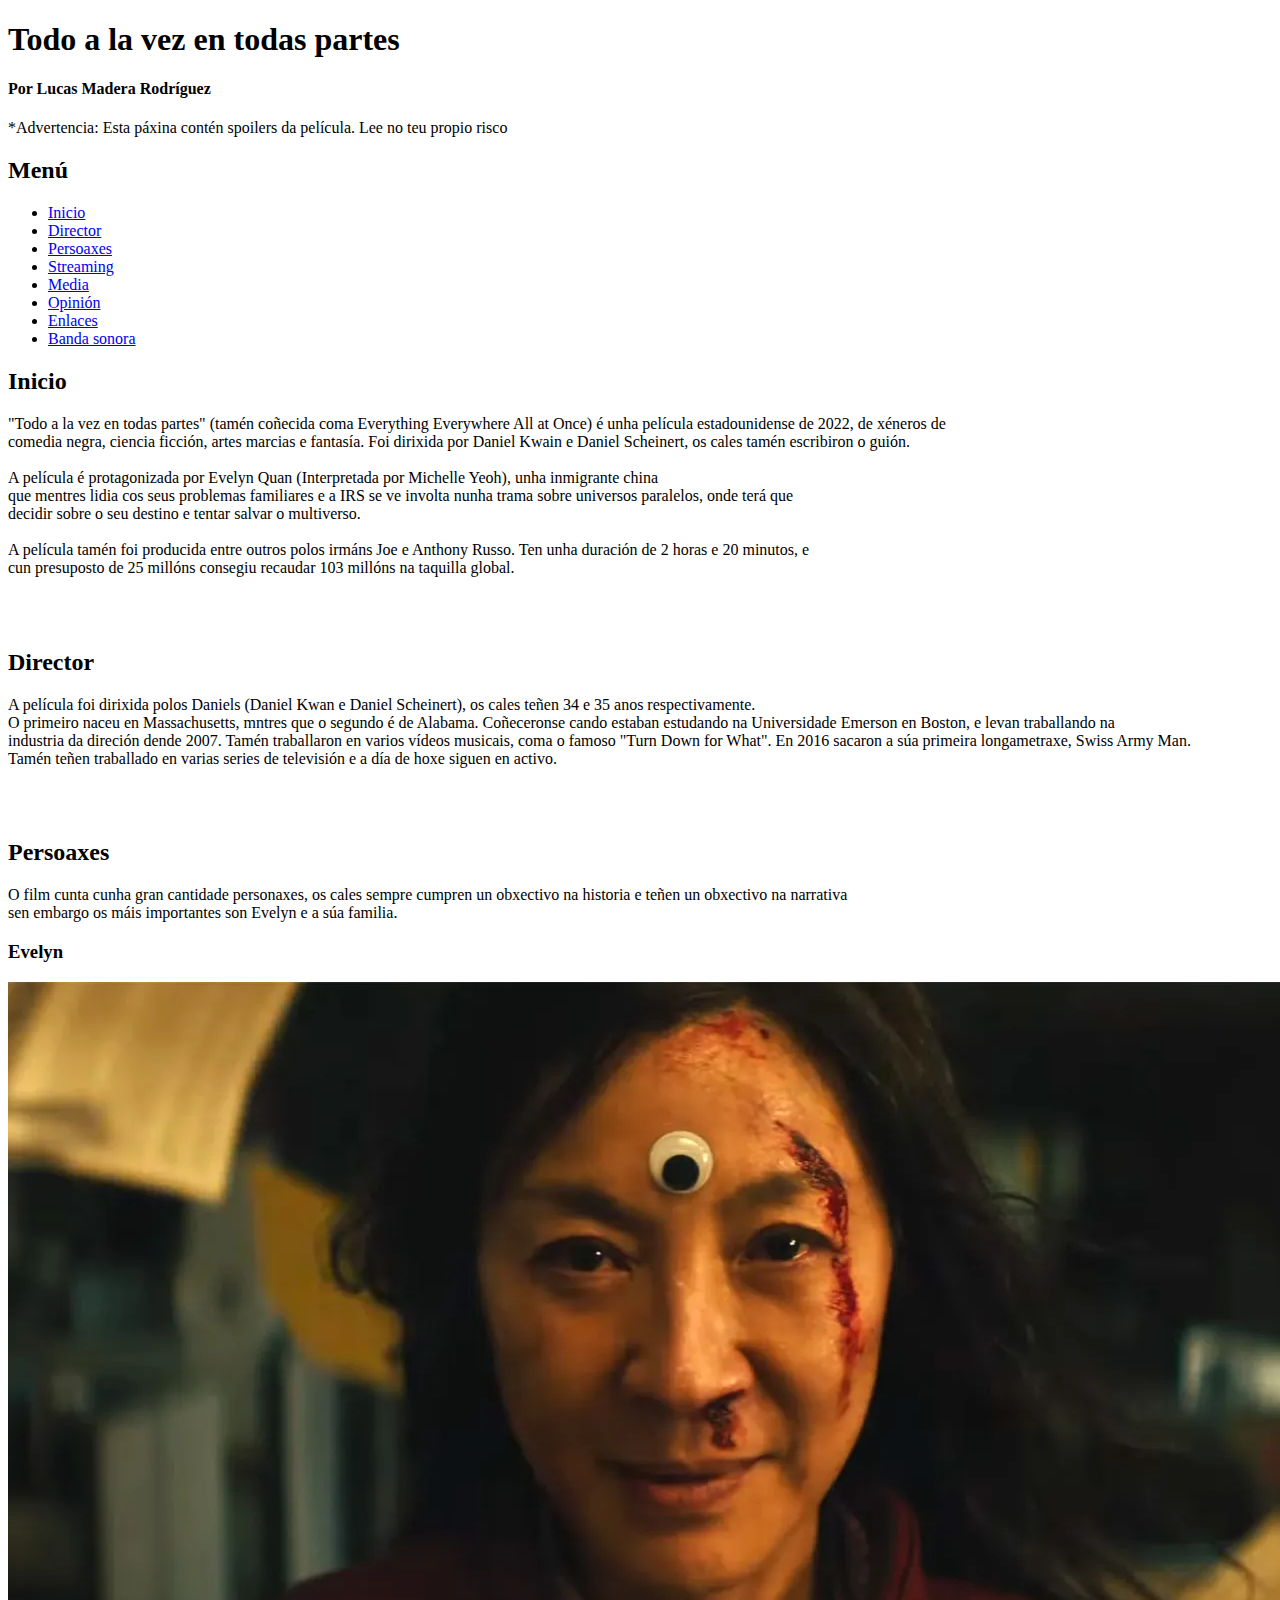
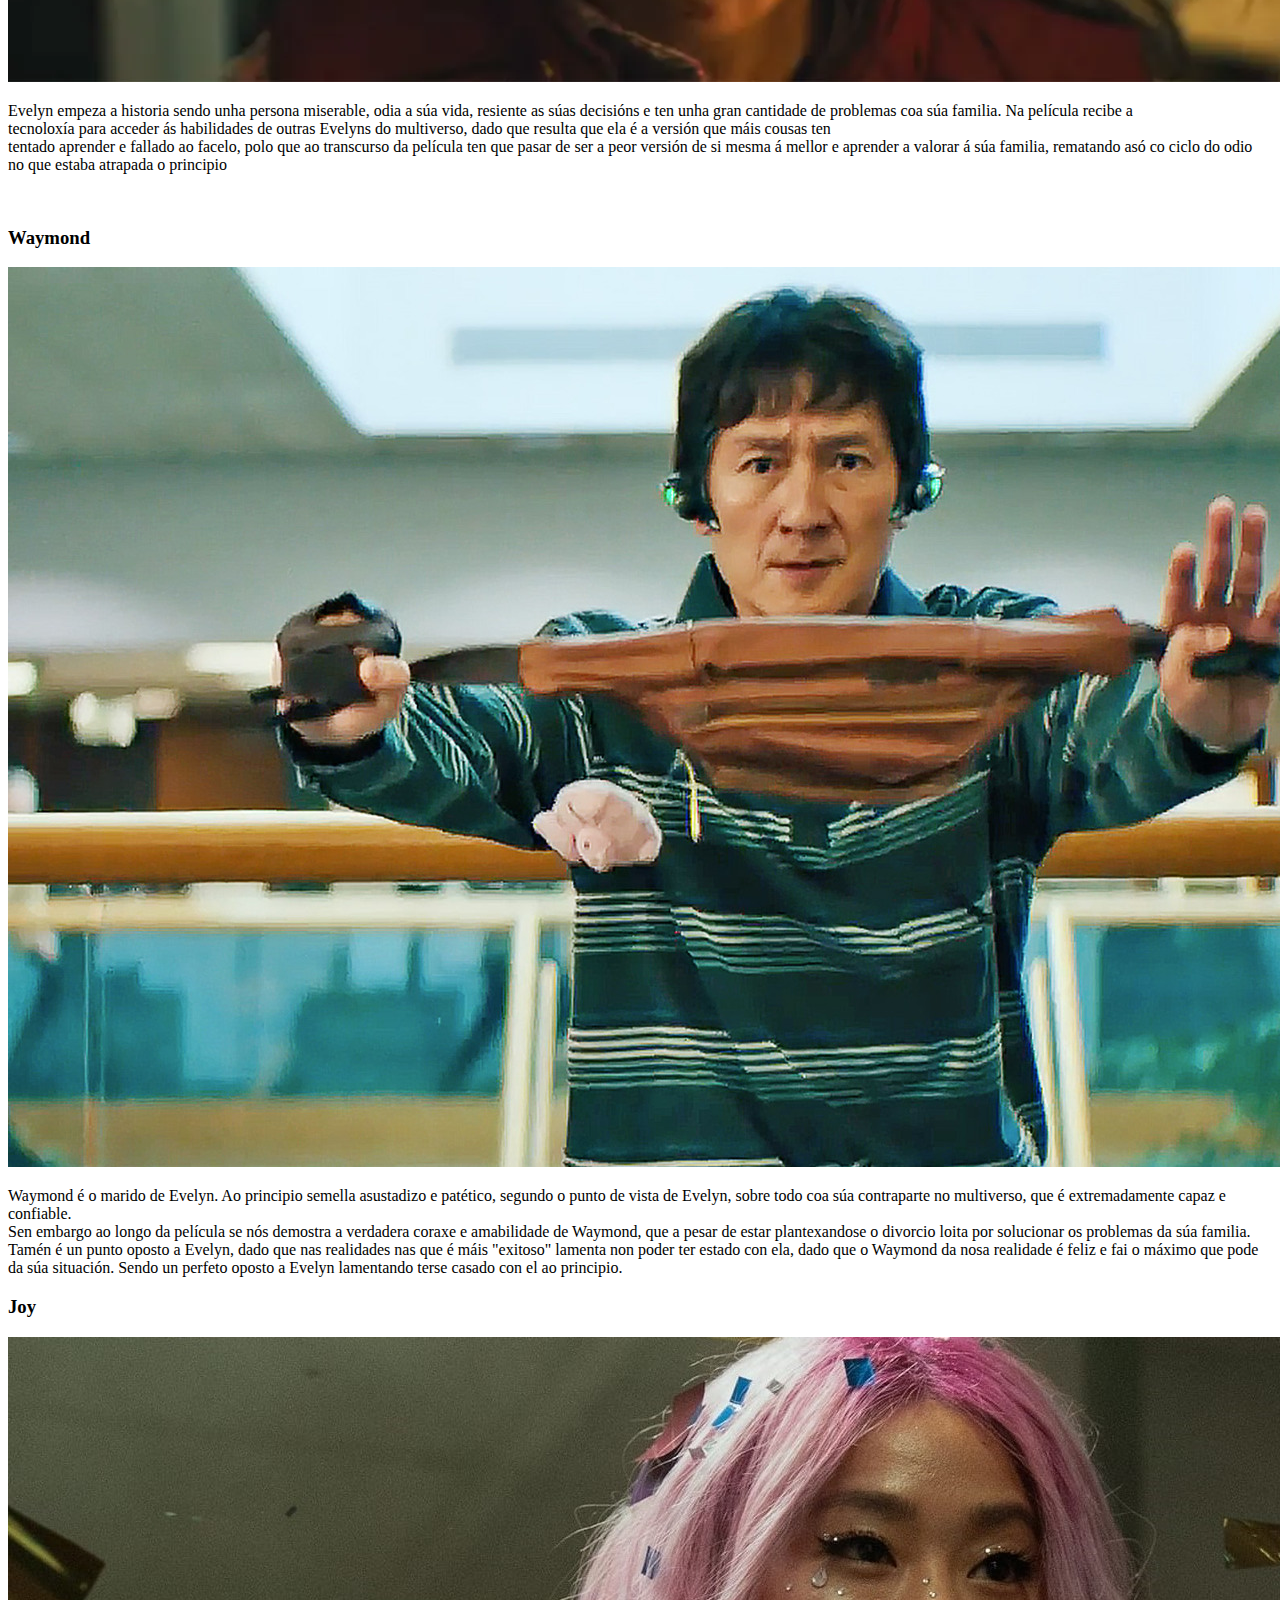
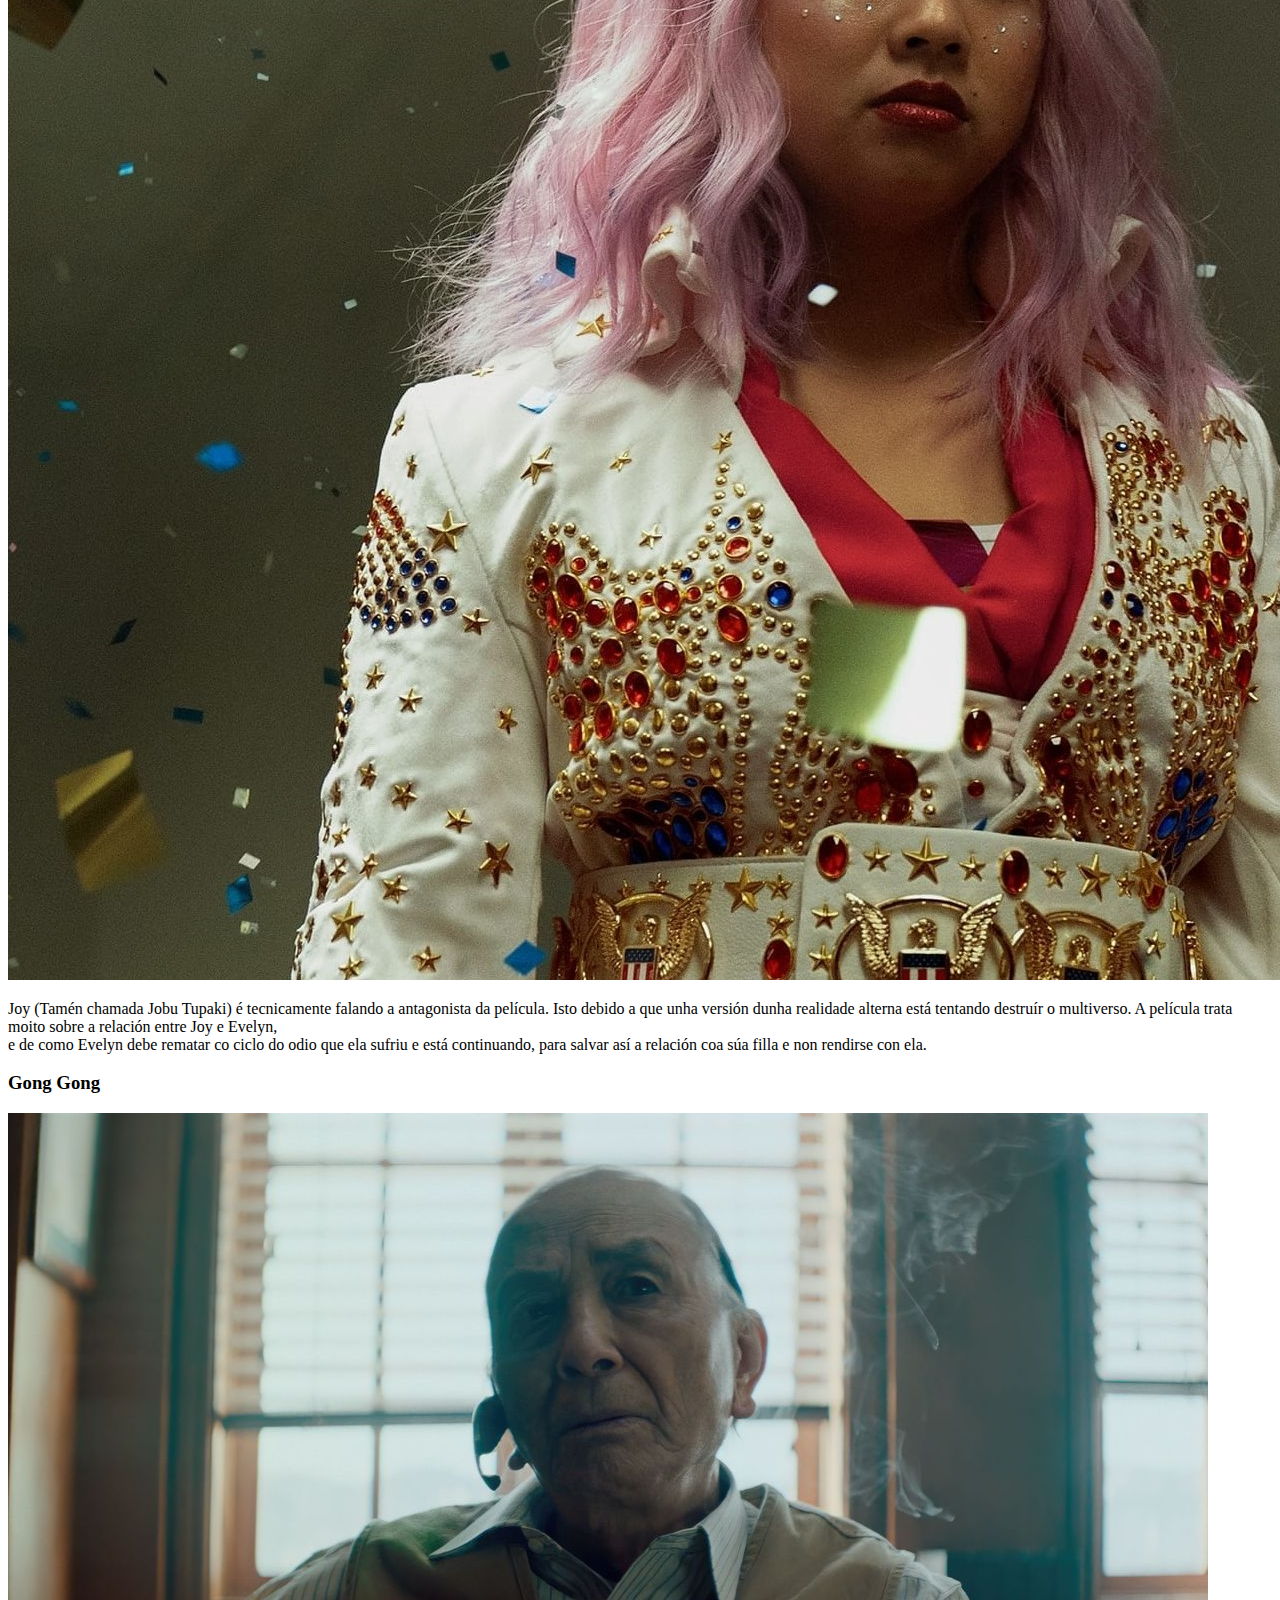
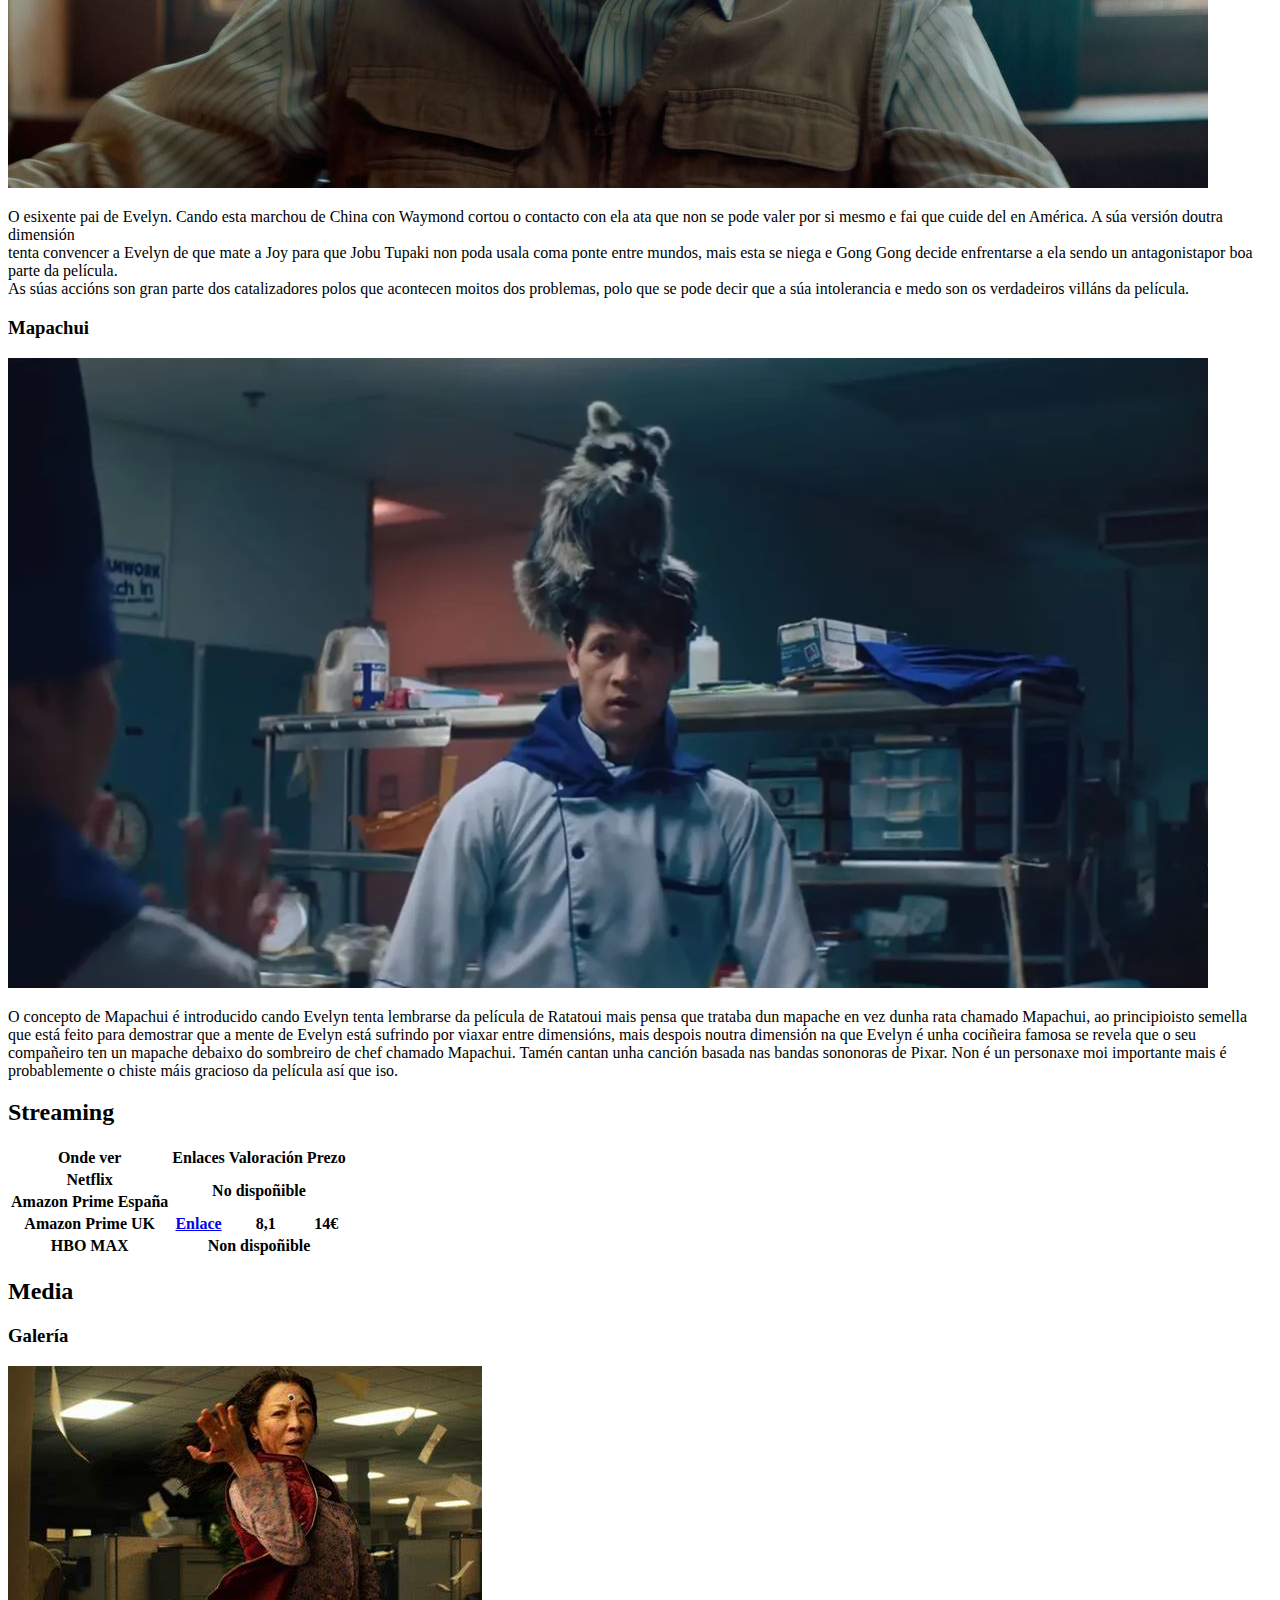
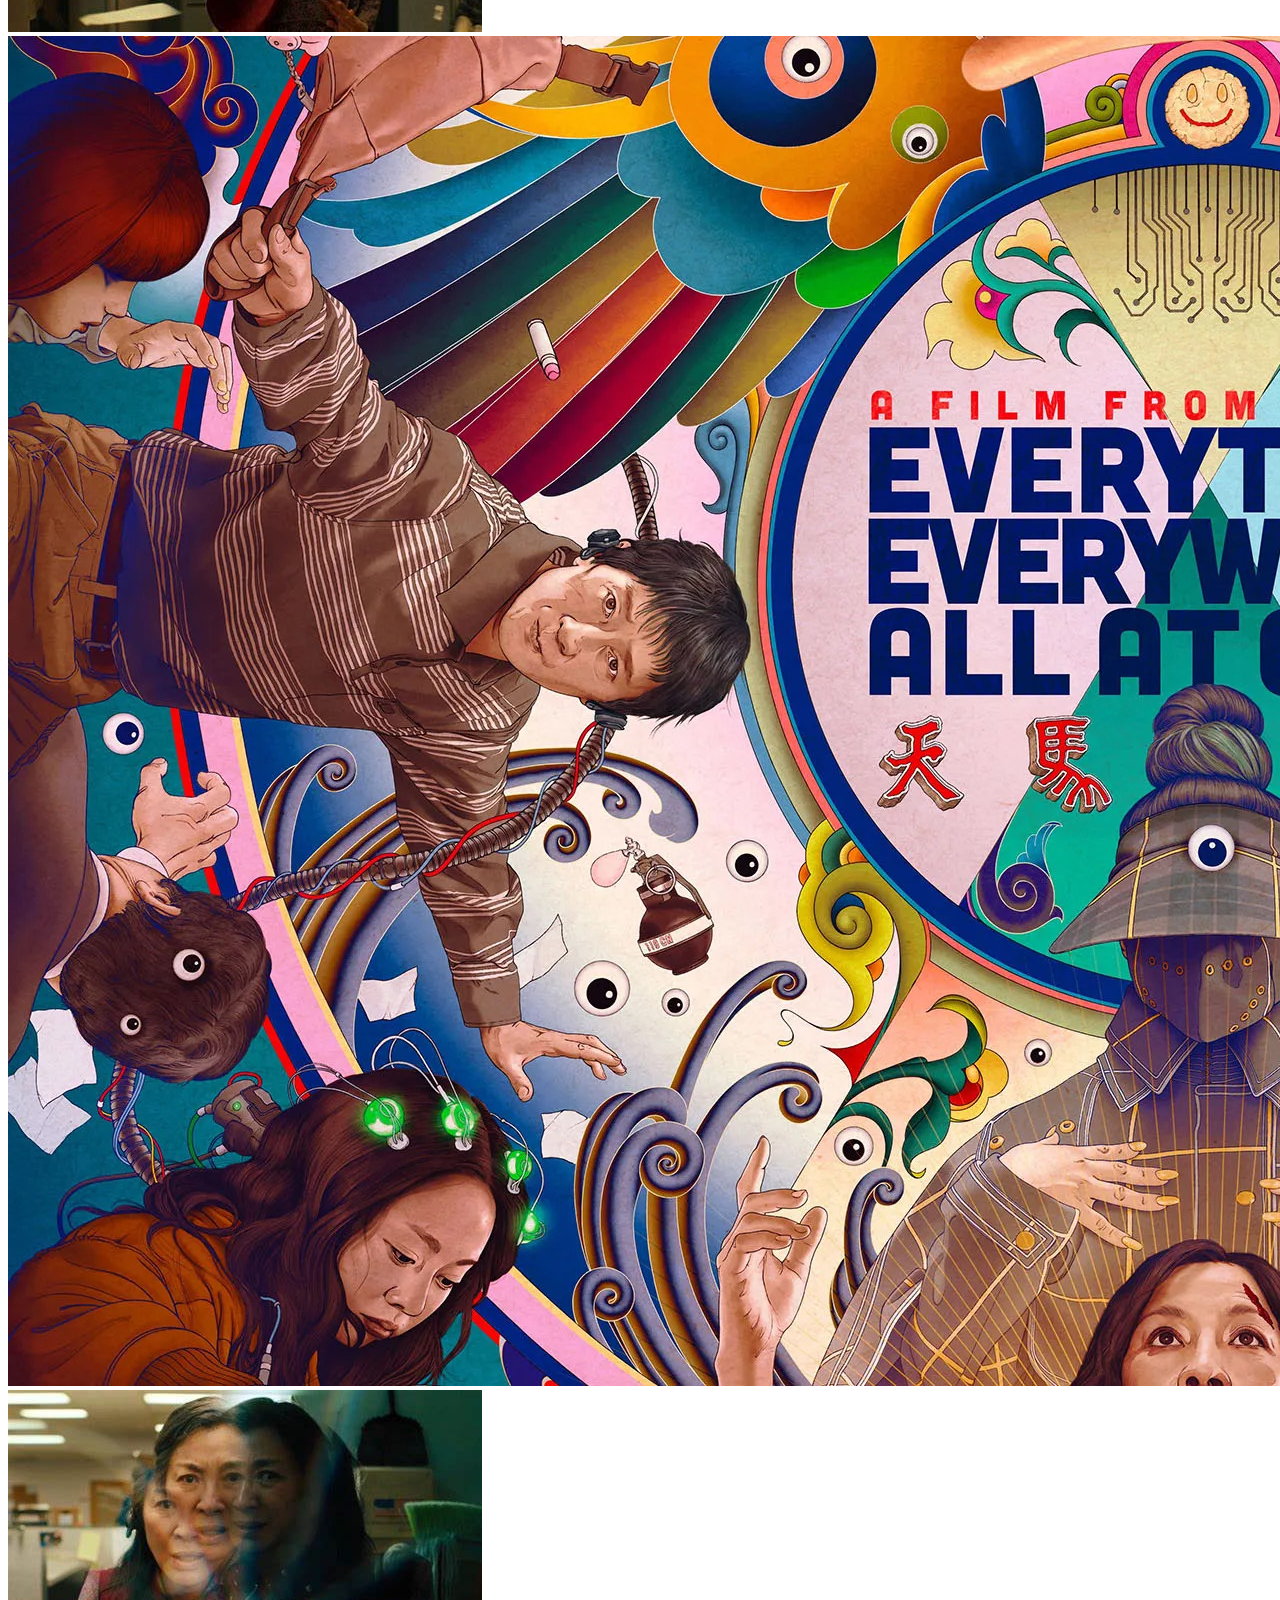
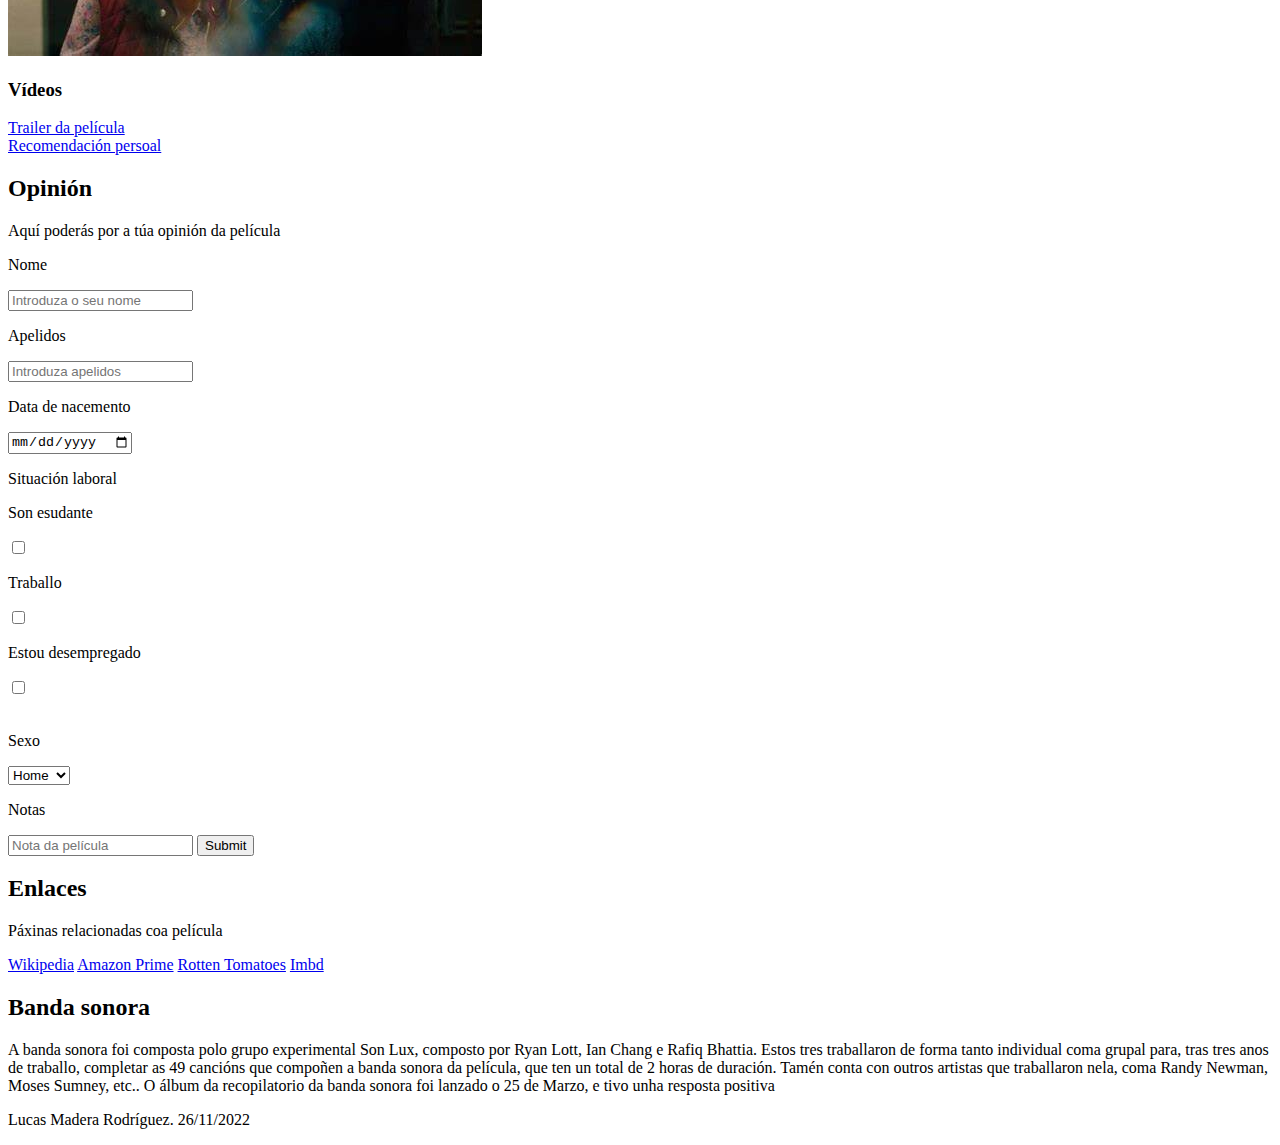
<file: Index.html>
<!DOCTYPE html>
<html lang="en">

<head>
    <meta charset="UTF-8">
    <meta http-equiv="X-UA-Compatible" content="IE=edge">
    <meta name="viewport" content="width=device-width, initial-scale=1.0">
    <title>Todo a la vez en todas partes</title>
</head>

<body>
    <article>
        <header>
            <h1>Todo a la vez en todas partes</h1>
            <h4>Por Lucas Madera Rodríguez</h4>
            <p>*Advertencia: Esta páxina contén spoilers da película. Lee no teu propio risco</p>
        </header>
    </article>
    <section>
        <h2>Menú</h2>
        <nav>
            <ul>
                <li><a href="#Inicio">Inicio</a></li>
                <li><a href="#Director">Director</a></li>
                <li><a href="#Persoaxes">Persoaxes</a></li>
                <li><a href="#Streaming">Streaming</a></li>
                <li><a href="#Media">Media</a></li>
                <li><a href="#Opinión">Opinión</a></li>
                <li><a href="#Enlaces">Enlaces</a></li>
                <li><a href="#Banda_Sonora">Banda sonora</a></li>
            </ul>
        </nav>
        <article id="Inicio">
            <h2>Inicio</h2>
            <p>
                "Todo a la vez en todas partes" (tamén coñecida coma Everything Everywhere All at Once)
                é unha película estadounidense de 2022, de xéneros de<br>
                comedia negra, ciencia ficción, artes marcias e fantasía.
                Foi dirixida por Daniel Kwain e Daniel Scheinert, os cales tamén escribiron o guión.<br><br>
                A película é protagonizada por Evelyn Quan (Interpretada por Michelle Yeoh), unha inmigrante china<br>
                que mentres lidia cos seus problemas familiares e a IRS
                se ve involta nunha trama sobre universos paralelos, onde terá que<br>
                decidir sobre o seu destino e tentar salvar o multiverso.<br><br>
                A película tamén foi producida entre outros polos irmáns Joe e Anthony Russo. Ten unha duración de 2
                horas e
                20 minutos, e<br>
                cun presuposto de 25 millóns consegiu recaudar 103 millóns na taquilla global.
            </p>
        </article><br><br>
        <article id="Director">
            <h2>Director</h2>
            <p>A película foi dirixida polos Daniels (Daniel Kwan e Daniel Scheinert), os cales teñen 34 e 35 anos
                respectivamente.<br>
                O primeiro naceu en Massachusetts, mntres que o segundo é de Alabama. Coñeceronse cando estaban
                estudando na Universidade
                Emerson en Boston, e levan traballando na<br>
                industria da direción dende 2007. Tamén traballaron en varios vídeos musicais, coma o famoso "Turn Down
                for What". En 2016
                sacaron a súa primeira longametraxe, Swiss Army Man.<br>
                Tamén teñen traballado en varias series de televisión e a día de hoxe siguen en activo.
            </p>
        </article><br><br>
        <article id="Persoaxes">
            <h2>Persoaxes</h2>
            <p> O film cunta cunha gran cantidade personaxes, os cales sempre cumpren un obxectivo na historia e teñen
                un
                obxectivo na narrativa<br>
                sen embargo os máis importantes son Evelyn e a súa familia.
            </p>
            <h3>Evelyn</h3>
            <img src="Imaxes/Evelyn.jpg" alt="Evelyn">
            <p> Evelyn empeza a historia sendo unha persona miserable, odia a súa vida, resiente as súas decisións e ten
                unha gran cantidade
                de problemas coa súa familia. Na película recibe a<br>
                tecnoloxía para acceder ás habilidades de outras Evelyns do multiverso, dado que resulta que ela é a
                versión que máis cousas ten<br>
                tentado aprender e fallado ao facelo, polo que ao transcurso da película ten que pasar de ser a peor
                versión de si mesma á mellor e
                aprender a valorar á súa familia, rematando asó co ciclo do odio no que estaba atrapada o principio
            </p><br>
            <h3>Waymond</h3>
            <img src="Imaxes/Waymond.jpg" alt="Waymond">
            <p> Waymond é o marido de Evelyn. Ao principio semella asustadizo e patético, segundo o punto de vista de
                Evelyn, sobre todo
                coa súa contraparte no multiverso, que é extremadamente capaz e confiable.<br>
                Sen embargo ao longo da película se nós demostra a verdadera coraxe e amabilidade de Waymond, que a
                pesar de estar plantexandose o
                divorcio loita por solucionar os problemas da súa familia. Tamén é un punto oposto a Evelyn, dado que
                nas realidades nas que é máis "exitoso"
                lamenta non poder ter estado con ela, dado que o Waymond da nosa realidade é feliz e fai o máximo que
                pode da súa situación. Sendo un
                perfeto oposto a Evelyn lamentando terse casado con el ao principio.

            </p>
            <h3>Joy</h3>
            <img src="Imaxes/Joy.jpg" alt="Joy">
            <p> Joy (Tamén chamada Jobu Tupaki) é tecnicamente falando a antagonista da película. Isto debido a que unha
                versión dunha realidade
                alterna está tentando destruír o multiverso. A película trata moito sobre a relación entre Joy e
                Evelyn,<br>
                e de como Evelyn debe rematar co ciclo do odio que ela sufriu e está continuando, para salvar así a
                relación coa súa filla
                e non rendirse con ela.
            </p>
            <h3>Gong Gong</h3>
            <img src="Imaxes/Gong_Gong.jpg" alt="Gong_Gong">
            <p> O esixente pai de Evelyn. Cando esta marchou de China con Waymond cortou o contacto con ela ata que non
                se pode valer por
                si mesmo e fai que cuide del en América. A súa versión doutra dimensión<br>
                tenta convencer a Evelyn de que mate a Joy para que Jobu Tupaki non poda usala coma ponte entre mundos,
                mais esta se niega e
                Gong Gong decide enfrentarse a ela sendo un antagonistapor boa parte da película. <br>
                As súas accións son gran parte dos catalizadores polos que acontecen moitos dos problemas,
                polo que se pode decir que a súa intolerancia e medo son os verdadeiros villáns da película.
            </p>
            <h3>Mapachui</h3>
            <img src="Imaxes/Mapachui.jpg" alt="Mapachui">
            <p> O concepto de Mapachui é introducido cando Evelyn tenta lembrarse da película de Ratatoui mais pensa que
                trataba dun
                mapache en vez dunha rata chamado Mapachui, ao principioisto semella que está feito para demostrar que a
                mente de
                Evelyn está sufrindo por viaxar entre dimensións, mais despois noutra dimensión na que Evelyn é unha
                cociñeira famosa
                se revela que o seu compañeiro ten un mapache debaixo do sombreiro de chef chamado Mapachui. Tamén
                cantan unha canción
                basada nas bandas sononoras de Pixar. Non é un personaxe moi importante mais é probablemente o chiste
                máis gracioso da película así que iso.

            </p>
        </article>
        <article id="Streaming">
            <h2>Streaming</h2>
            <table>
                <tr>
                    <th>Onde ver</th>
                    <th>Enlaces</th>
                    <th>Valoración</th>
                    <th>Prezo</th>
                </tr>
                <tr>
                    <th>Netflix</th>
                    <th colspan="3" rowspan="2">No dispoñible</th>
                </tr>
                <tr>
                    <th>Amazon Prime España</th>

                </tr>
                <tr>
                    <th>Amazon Prime UK</th>
                    <th><a href="https://www.amazon.co.uk/gp/video/detail/B09HZGSPRY/ref=atv_dp_cnc_3_2">Enlace</a></th>
                    <th>8,1</th>
                    <th>14€</th>
                </tr>
                <tr>
                    <th>HBO MAX</th>
                    <th colspan="3">Non dispoñible</th>
                </tr>

            </table>
        </article>
        <article id="Media">
            <h2>Media</h2>
            <h3>Galería</h3>
            <img src="Imaxes/Imaxe1.png" alt="Pelexa">
            <img src="Imaxes/Imaxe2.jpg" alt="Póster">
            <img src="Imaxes/Imaxe3.png" alt="Multiverso">
            <h3>Vídeos</h3>
            <a href="https://youtu.be/wxN1T1uxQ2g">Trailer da película</a><br>
            <a href="https://youtu.be/WzmfrSkSNaA">Recomendación persoal</a>
        </article>
        <article id="Opinión">
            <h2>Opinión</h2>
            <p>Aquí poderás por a túa opinión da película</p>
            <form>
                <p>Nome</p>
                <input type="text" name="Nome" placeholder="Introduza o seu nome" required><br>
                <p>Apelidos</p>
                <input type="text" name="Apelidos" placeholder="Introduza apelidos"><br>
                <p>Data de nacemento</p>
                <input type="date"><br>
                <p>Situación laboral</p>
                <p>Son esudante</p>
                <input type="checkbox">
                <p>Traballo</p>
                <input type="checkbox">
                <p>Estou desempregado</p>
                <input type="checkbox"><br><br>
                <p>Sexo</p>
                <select name="options">
                    <option value="Home">Home</option>
                    <option value="Muller">Muller</option>
                    <option value="Outros">Outros</option>
                </select><br>
                <p>Notas</p>
                <input type="text" pattern="([0-9]|10)" placeholder="Nota da película">
                <input type="submit">
            </form>
        </article>
        <article id="Enlaces">
            <h2>Enlaces</h2>
            <p>Páxinas relacionadas coa película</p>
            <a href="https://en.wikipedia.org/wiki/Everything_Everywhere_All_at_Once">Wikipedia</a>
            <a href="https://www.primevideo.com/detail/Everything-Everywhere-All-At-Once/0ID423Z7S4RKLZLDW4MZHN9E06">Amazon
                Prime</a>
            <a href="https://www.rottentomatoes.com/m/everything_everywhere_all_at_once">Rotten Tomatoes</a>
            <a href="https://www.imdb.com/title/tt6710474/?ref_%3Dref_ext_justwatch">Imbd</a>
        </article>
        <article id="Banda_Sonora">
            <h2>Banda sonora</h2>
            <p>A banda sonora foi composta polo grupo experimental Son Lux, composto por Ryan Lott, Ian Chang e Rafiq
                Bhattia.
                Estos tres traballaron de forma tanto individual coma grupal para, tras tres anos de traballo, completar
                as 49 cancións que
                compoñen a banda sonora da película, que ten un total de 2 horas de duración.
                Tamén conta con outros artistas que traballaron nela, coma Randy Newman, Moses Sumney, etc..
                O álbum da recopilatorio da banda sonora foi lanzado o 25 de Marzo, e tivo unha resposta positiva</p>
        </article>
    </section>
    <footer>
        <p>Lucas Madera Rodríguez. 26/11/2022</p>
    </footer>
</body>

</html>
</file>
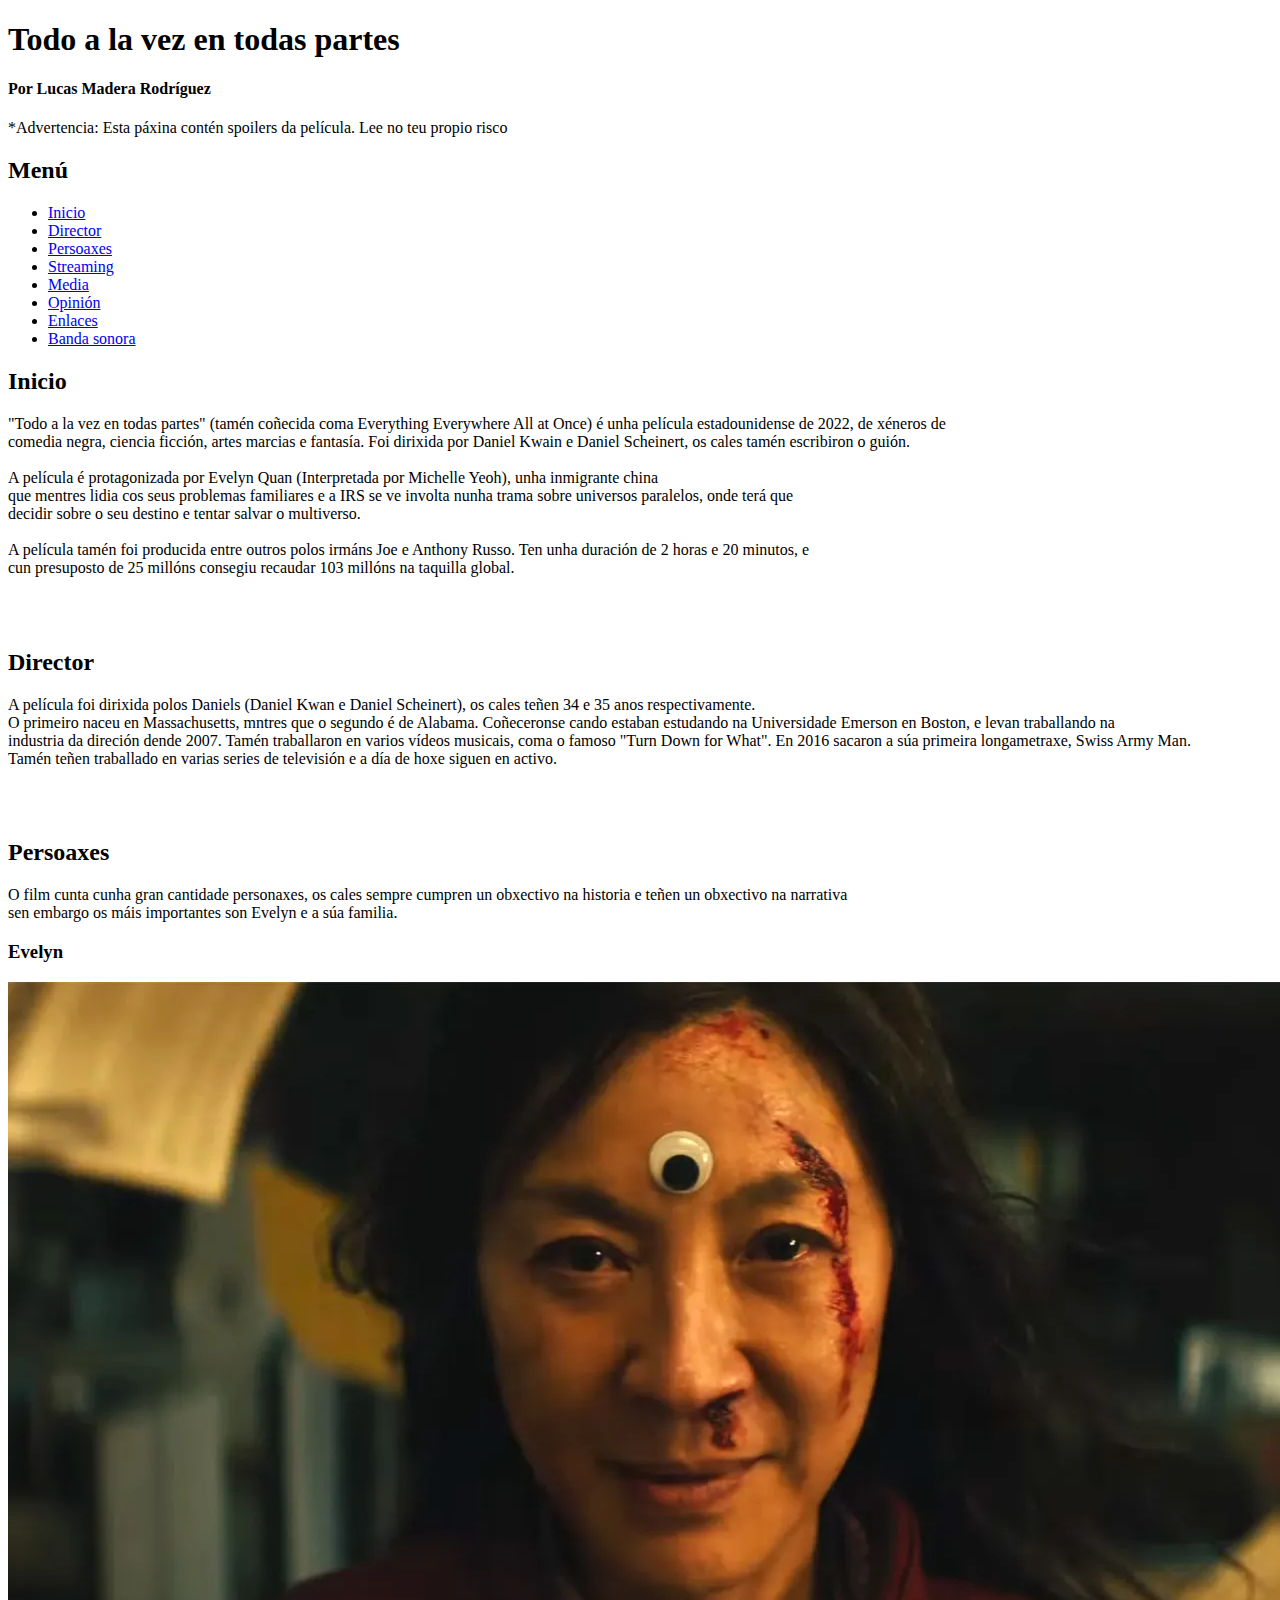
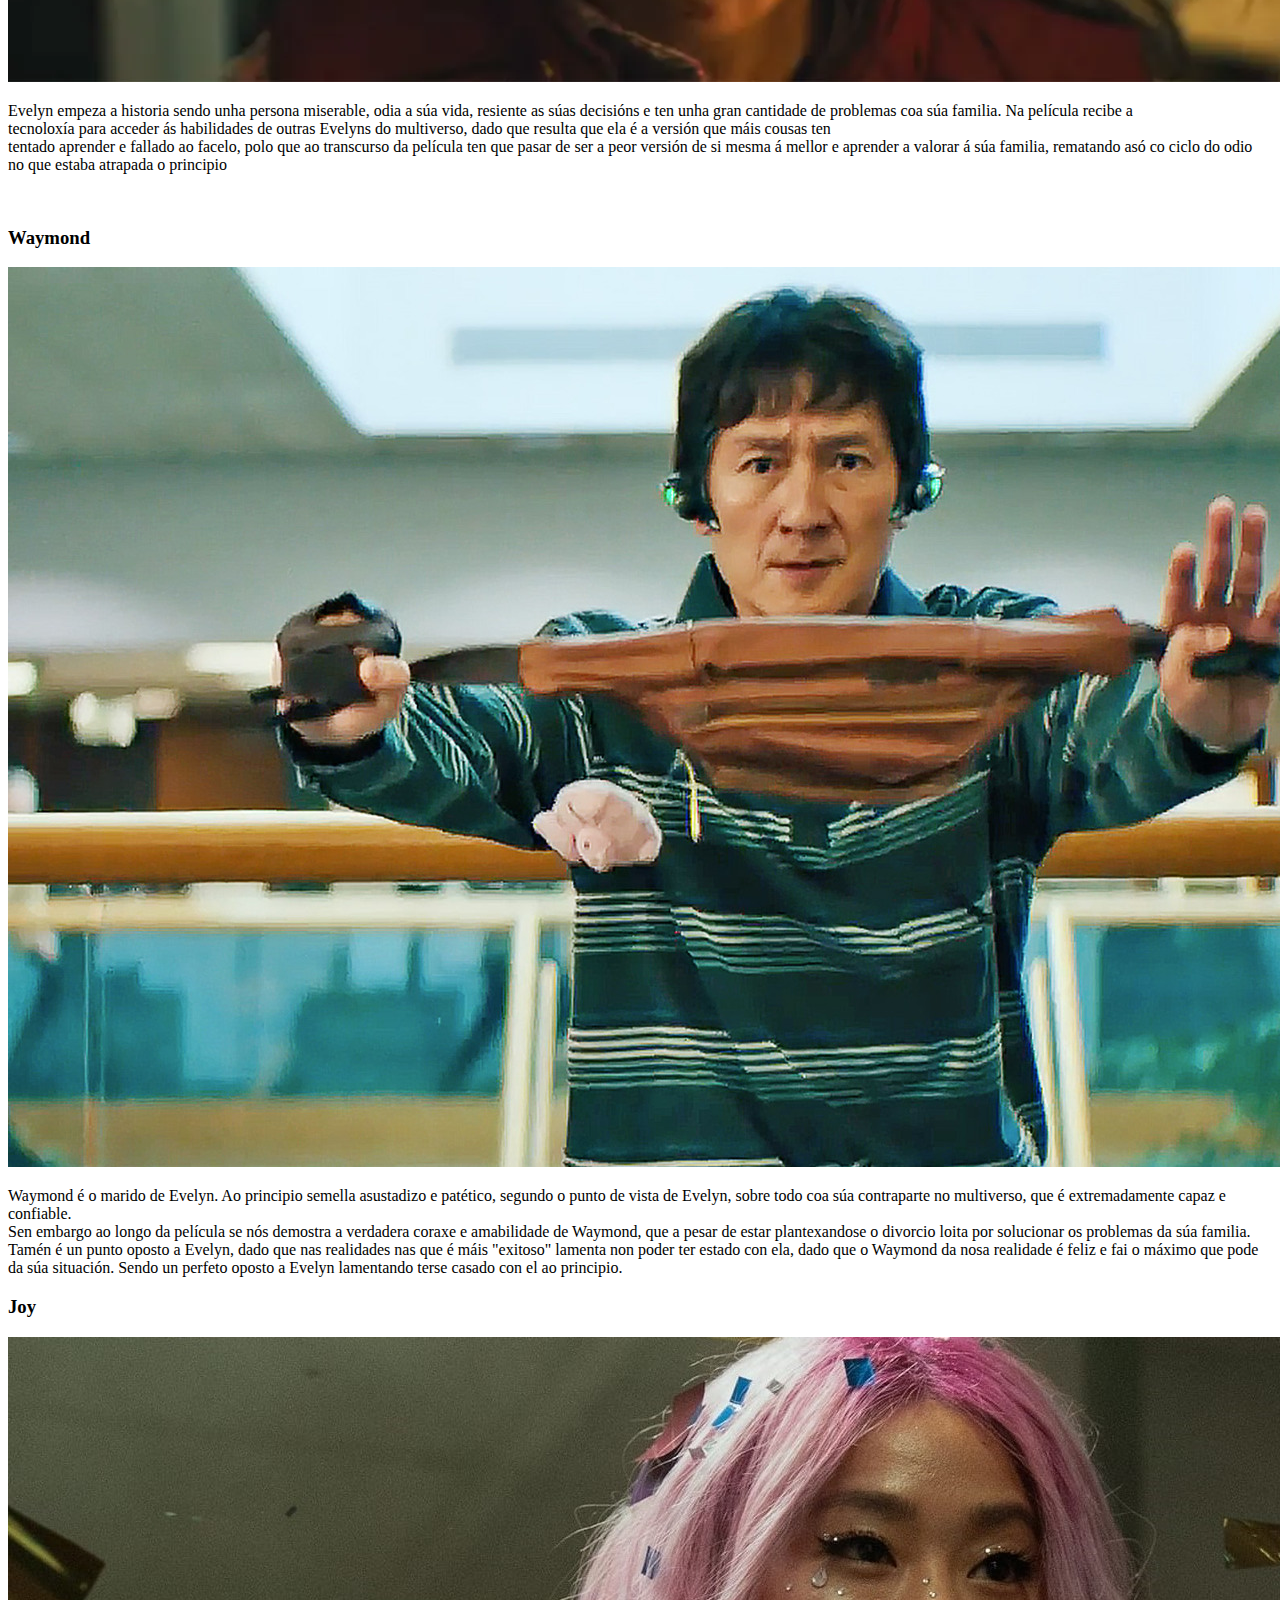
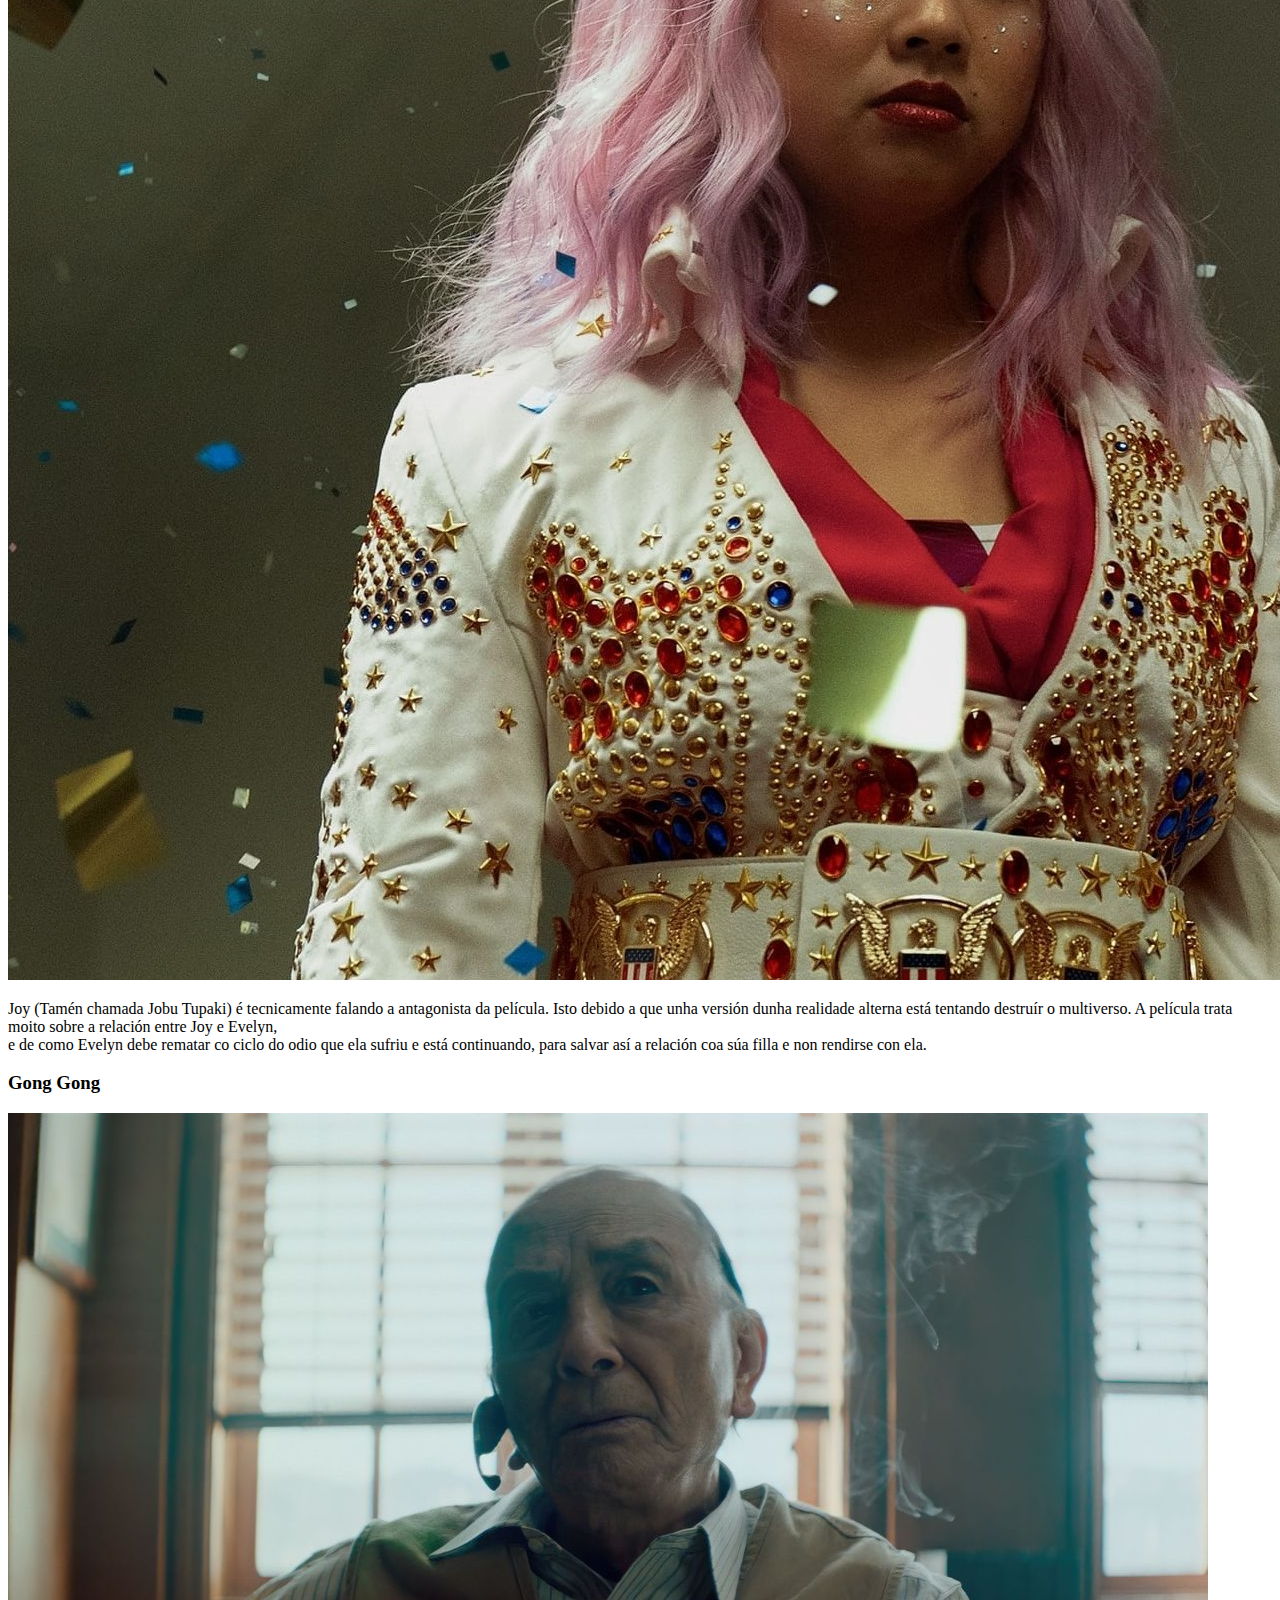
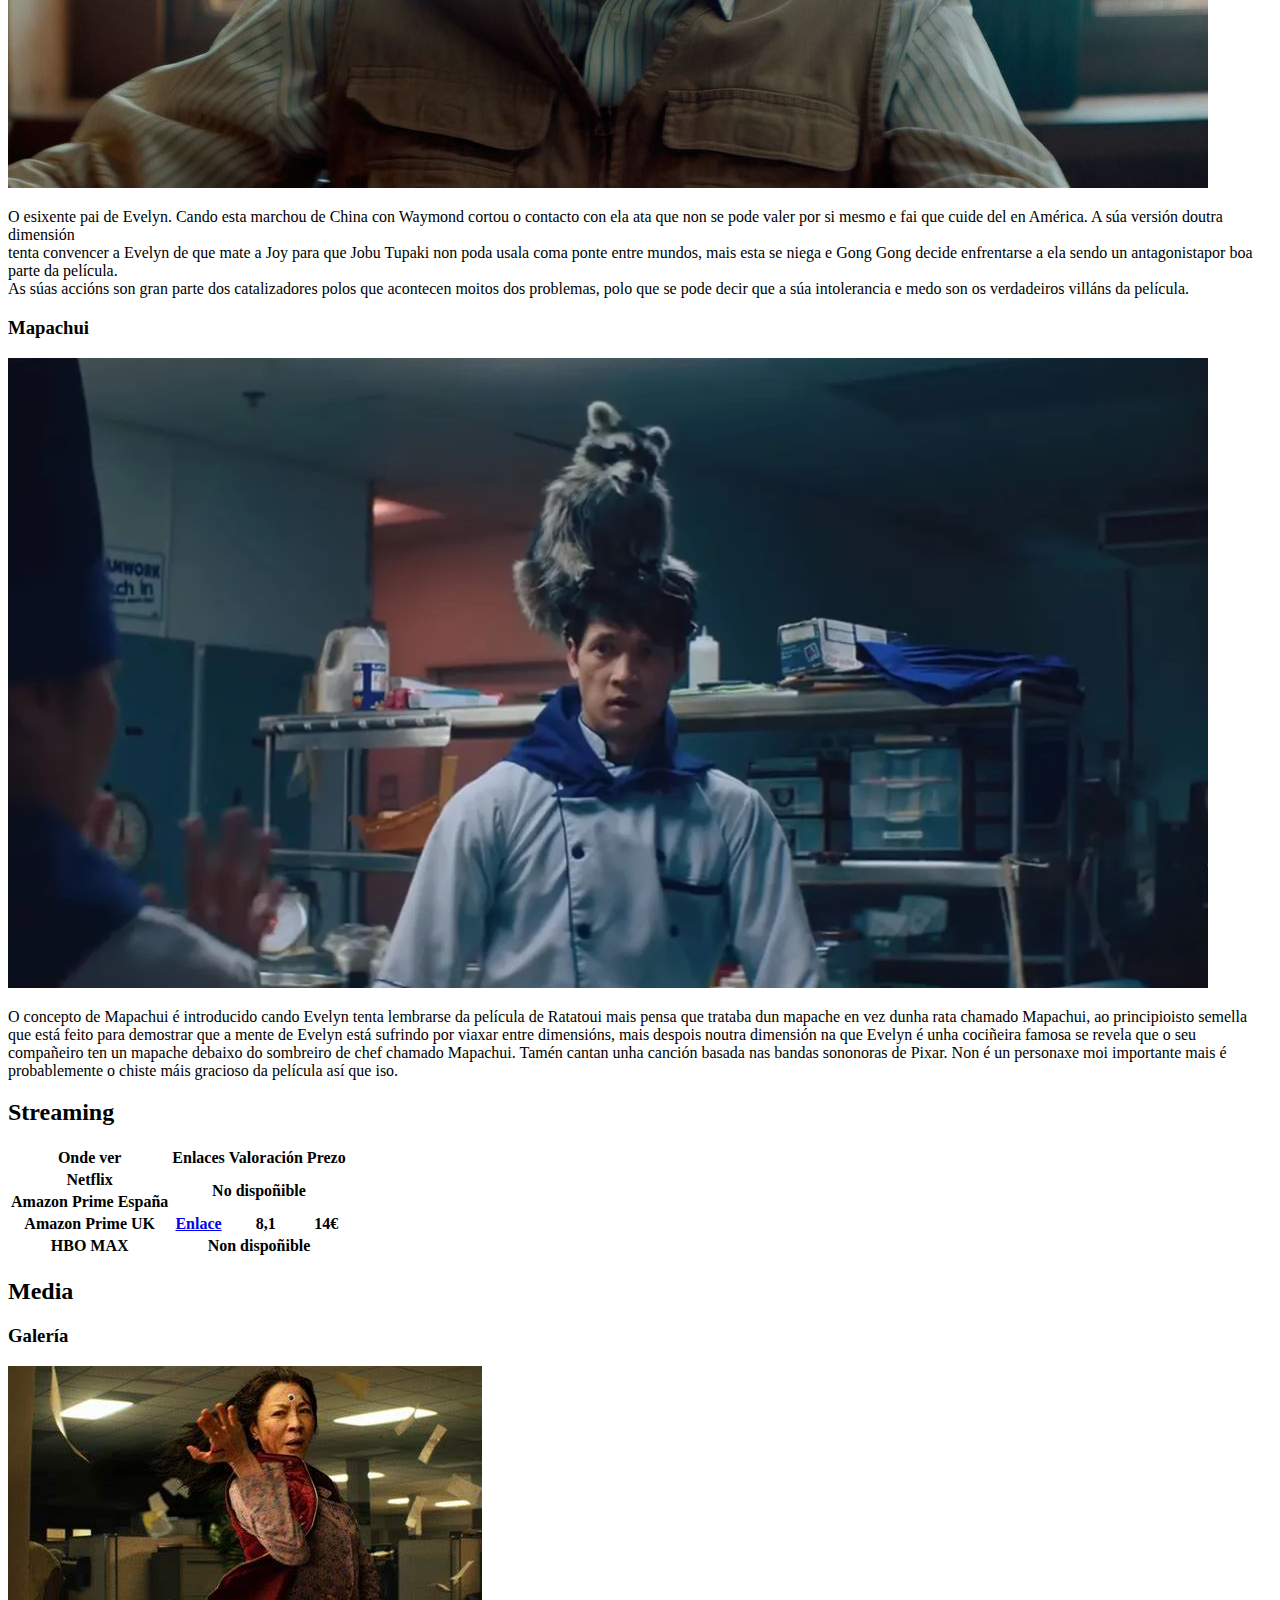
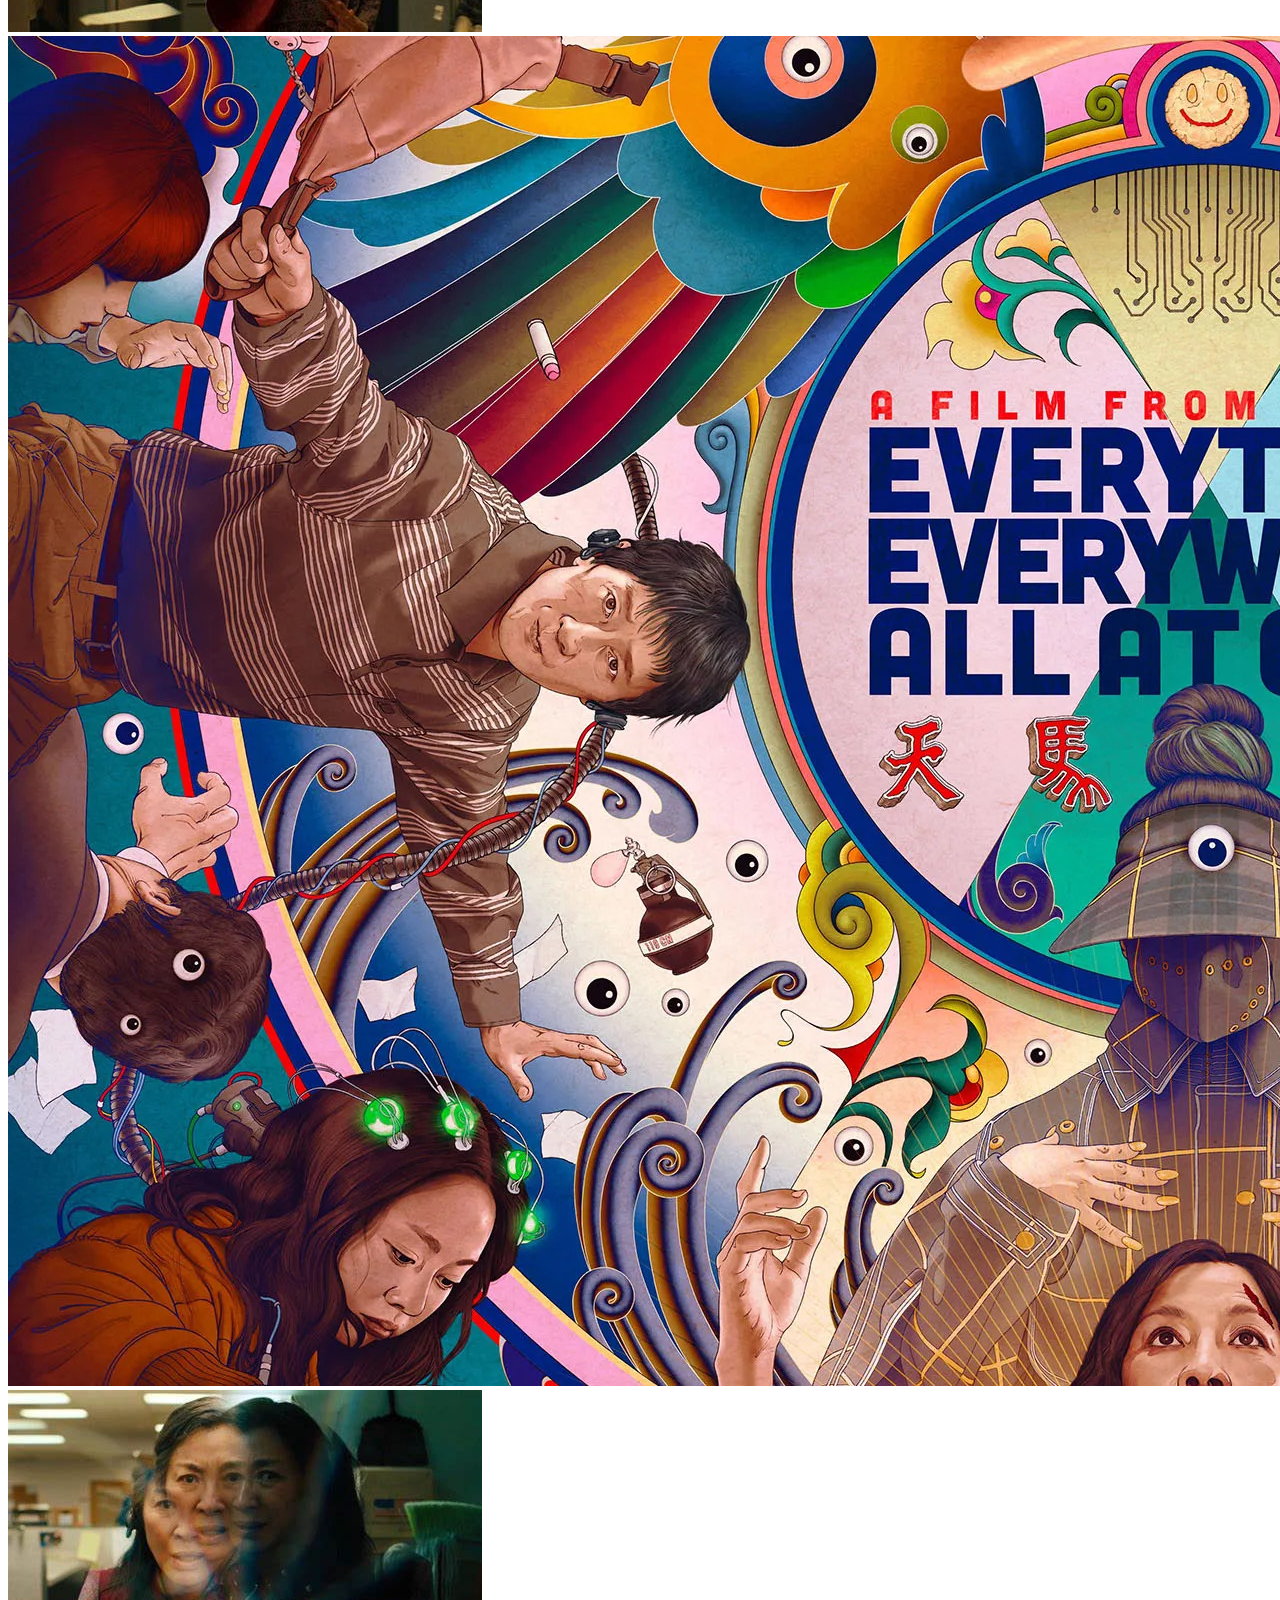
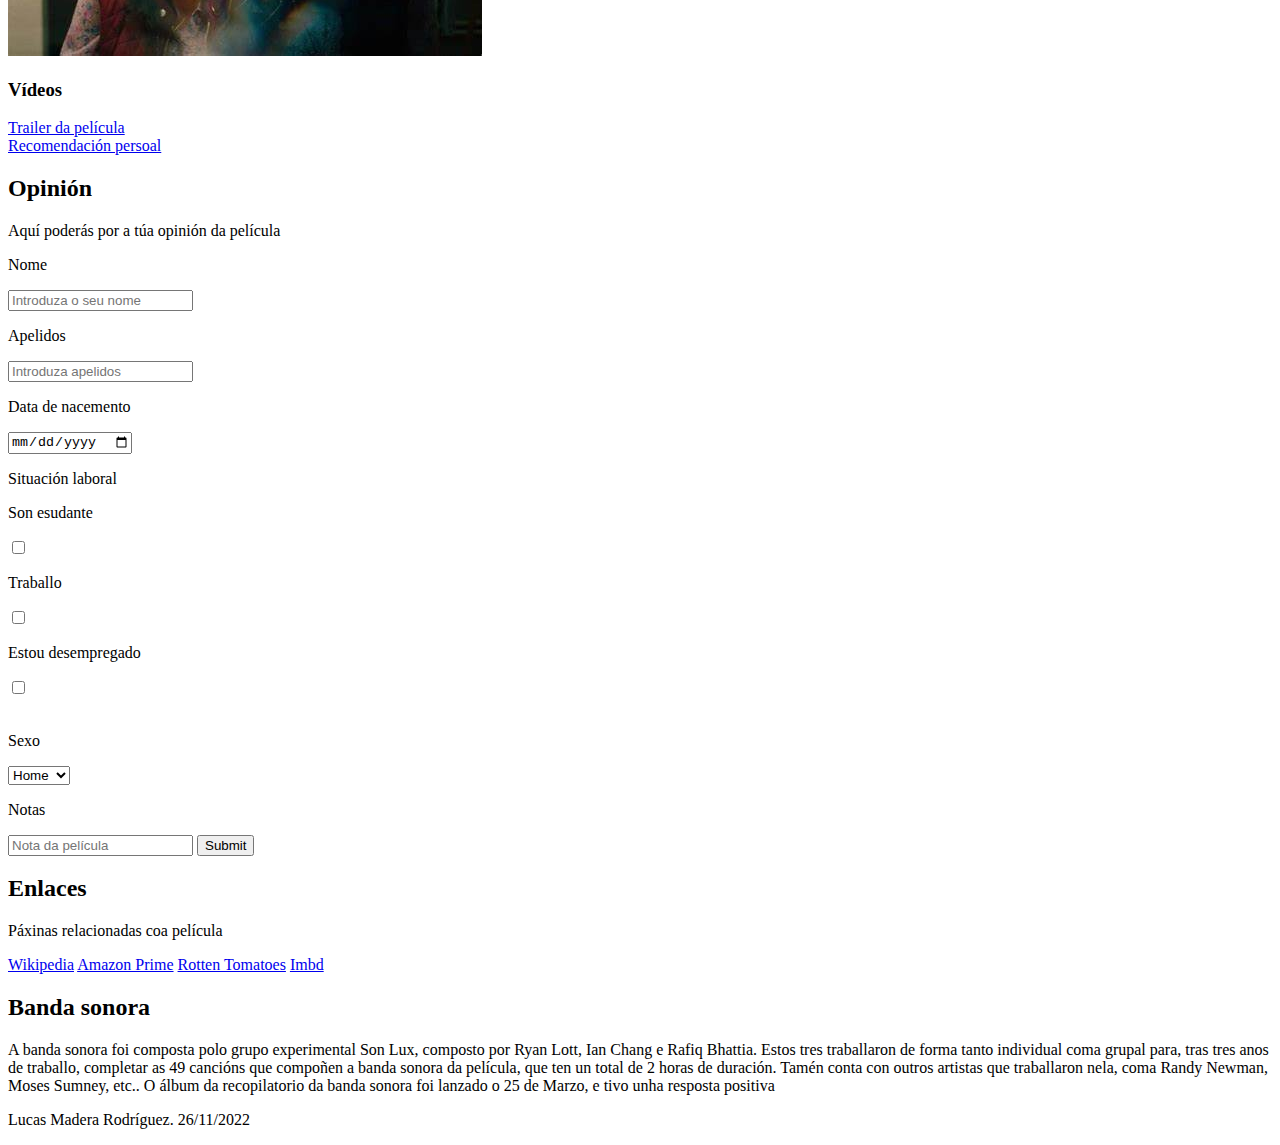
<file: index.html>
<!DOCTYPE html>
<html lang="en">

<head>
    <meta charset="UTF-8">
    <meta http-equiv="X-UA-Compatible" content="IE=edge">
    <meta name="viewport" content="width=device-width, initial-scale=1.0">
    <title>Todo a la vez en todas partes</title>
</head>

<body>
    <article>
        <header>
            <h1>Todo a la vez en todas partes</h1>
            <h4>Por Lucas Madera Rodríguez</h4>
            <p>*Advertencia: Esta páxina contén spoilers da película. Lee no teu propio risco</p>
        </header>
    </article>
    <section>
        <h2>Menú</h2>
        <nav>
            <ul>
                <li><a href="#Inicio">Inicio</a></li>
                <li><a href="#Director">Director</a></li>
                <li><a href="#Persoaxes">Persoaxes</a></li>
                <li><a href="#Streaming">Streaming</a></li>
                <li><a href="#Media">Media</a></li>
                <li><a href="#Opinión">Opinión</a></li>
                <li><a href="#Enlaces">Enlaces</a></li>
                <li><a href="#Banda_Sonora">Banda sonora</a></li>
            </ul>
        </nav>
        <article id="Inicio">
            <h2>Inicio</h2>
            <p>
                "Todo a la vez en todas partes" (tamén coñecida coma Everything Everywhere All at Once)
                é unha película estadounidense de 2022, de xéneros de<br>
                comedia negra, ciencia ficción, artes marcias e fantasía.
                Foi dirixida por Daniel Kwain e Daniel Scheinert, os cales tamén escribiron o guión.<br><br>
                A película é protagonizada por Evelyn Quan (Interpretada por Michelle Yeoh), unha inmigrante china<br>
                que mentres lidia cos seus problemas familiares e a IRS
                se ve involta nunha trama sobre universos paralelos, onde terá que<br>
                decidir sobre o seu destino e tentar salvar o multiverso.<br><br>
                A película tamén foi producida entre outros polos irmáns Joe e Anthony Russo. Ten unha duración de 2
                horas e
                20 minutos, e<br>
                cun presuposto de 25 millóns consegiu recaudar 103 millóns na taquilla global.
            </p>
        </article><br><br>
        <article id="Director">
            <h2>Director</h2>
            <p>A película foi dirixida polos Daniels (Daniel Kwan e Daniel Scheinert), os cales teñen 34 e 35 anos
                respectivamente.<br>
                O primeiro naceu en Massachusetts, mntres que o segundo é de Alabama. Coñeceronse cando estaban
                estudando na Universidade
                Emerson en Boston, e levan traballando na<br>
                industria da direción dende 2007. Tamén traballaron en varios vídeos musicais, coma o famoso "Turn Down
                for What". En 2016
                sacaron a súa primeira longametraxe, Swiss Army Man.<br>
                Tamén teñen traballado en varias series de televisión e a día de hoxe siguen en activo.
            </p>
        </article><br><br>
        <article id="Persoaxes">
            <h2>Persoaxes</h2>
            <p> O film cunta cunha gran cantidade personaxes, os cales sempre cumpren un obxectivo na historia e teñen
                un
                obxectivo na narrativa<br>
                sen embargo os máis importantes son Evelyn e a súa familia.
            </p>
            <h3>Evelyn</h3>
            <img src="Imaxes/Evelyn.jpg" alt="Evelyn">
            <p> Evelyn empeza a historia sendo unha persona miserable, odia a súa vida, resiente as súas decisións e ten
                unha gran cantidade
                de problemas coa súa familia. Na película recibe a<br>
                tecnoloxía para acceder ás habilidades de outras Evelyns do multiverso, dado que resulta que ela é a
                versión que máis cousas ten<br>
                tentado aprender e fallado ao facelo, polo que ao transcurso da película ten que pasar de ser a peor
                versión de si mesma á mellor e
                aprender a valorar á súa familia, rematando asó co ciclo do odio no que estaba atrapada o principio
            </p><br>
            <h3>Waymond</h3>
            <img src="Imaxes/Waymond.jpg" alt="Waymond">
            <p> Waymond é o marido de Evelyn. Ao principio semella asustadizo e patético, segundo o punto de vista de
                Evelyn, sobre todo
                coa súa contraparte no multiverso, que é extremadamente capaz e confiable.<br>
                Sen embargo ao longo da película se nós demostra a verdadera coraxe e amabilidade de Waymond, que a
                pesar de estar plantexandose o
                divorcio loita por solucionar os problemas da súa familia. Tamén é un punto oposto a Evelyn, dado que
                nas realidades nas que é máis "exitoso"
                lamenta non poder ter estado con ela, dado que o Waymond da nosa realidade é feliz e fai o máximo que
                pode da súa situación. Sendo un
                perfeto oposto a Evelyn lamentando terse casado con el ao principio.

            </p>
            <h3>Joy</h3>
            <img src="Imaxes/Joy.jpg" alt="Joy">
            <p> Joy (Tamén chamada Jobu Tupaki) é tecnicamente falando a antagonista da película. Isto debido a que unha
                versión dunha realidade
                alterna está tentando destruír o multiverso. A película trata moito sobre a relación entre Joy e
                Evelyn,<br>
                e de como Evelyn debe rematar co ciclo do odio que ela sufriu e está continuando, para salvar así a
                relación coa súa filla
                e non rendirse con ela.
            </p>
            <h3>Gong Gong</h3>
            <img src="Imaxes/Gong_Gong.jpg" alt="Gong_Gong">
            <p> O esixente pai de Evelyn. Cando esta marchou de China con Waymond cortou o contacto con ela ata que non
                se pode valer por
                si mesmo e fai que cuide del en América. A súa versión doutra dimensión<br>
                tenta convencer a Evelyn de que mate a Joy para que Jobu Tupaki non poda usala coma ponte entre mundos,
                mais esta se niega e
                Gong Gong decide enfrentarse a ela sendo un antagonistapor boa parte da película. <br>
                As súas accións son gran parte dos catalizadores polos que acontecen moitos dos problemas,
                polo que se pode decir que a súa intolerancia e medo son os verdadeiros villáns da película.
            </p>
            <h3>Mapachui</h3>
            <img src="Imaxes/Mapachui.jpg" alt="Mapachui">
            <p> O concepto de Mapachui é introducido cando Evelyn tenta lembrarse da película de Ratatoui mais pensa que
                trataba dun
                mapache en vez dunha rata chamado Mapachui, ao principioisto semella que está feito para demostrar que a
                mente de
                Evelyn está sufrindo por viaxar entre dimensións, mais despois noutra dimensión na que Evelyn é unha
                cociñeira famosa
                se revela que o seu compañeiro ten un mapache debaixo do sombreiro de chef chamado Mapachui. Tamén
                cantan unha canción
                basada nas bandas sononoras de Pixar. Non é un personaxe moi importante mais é probablemente o chiste
                máis gracioso da película así que iso.

            </p>
        </article>
        <article id="Streaming">
            <h2>Streaming</h2>
            <table>
                <tr>
                    <th>Onde ver</th>
                    <th>Enlaces</th>
                    <th>Valoración</th>
                    <th>Prezo</th>
                </tr>
                <tr>
                    <th>Netflix</th>
                    <th colspan="3" rowspan="2">No dispoñible</th>
                </tr>
                <tr>
                    <th>Amazon Prime España</th>

                </tr>
                <tr>
                    <th>Amazon Prime UK</th>
                    <th><a href="https://www.amazon.co.uk/gp/video/detail/B09HZGSPRY/ref=atv_dp_cnc_3_2">Enlace</a></th>
                    <th>8,1</th>
                    <th>14€</th>
                </tr>
                <tr>
                    <th>HBO MAX</th>
                    <th colspan="3">Non dispoñible</th>
                </tr>

            </table>
        </article>
        <article id="Media">
            <h2>Media</h2>
            <h3>Galería</h3>
            <img src="Imaxes/Imaxe1.png" alt="Pelexa">
            <img src="Imaxes/Imaxe2.jpg" alt="Póster">
            <img src="Imaxes/Imaxe3.png" alt="Multiverso">
            <h3>Vídeos</h3>
            <a href="https://youtu.be/wxN1T1uxQ2g">Trailer da película</a><br>
            <a href="https://youtu.be/WzmfrSkSNaA">Recomendación persoal</a>
        </article>
        <article id="Opinión">
            <h2>Opinión</h2>
            <p>Aquí poderás por a túa opinión da película</p>
            <form>
                <p>Nome</p>
                <input type="text" name="Nome" placeholder="Introduza o seu nome" required><br>
                <p>Apelidos</p>
                <input type="text" name="Apelidos" placeholder="Introduza apelidos"><br>
                <p>Data de nacemento</p>
                <input type="date"><br>
                <p>Situación laboral</p>
                <p>Son esudante</p>
                <input type="checkbox">
                <p>Traballo</p>
                <input type="checkbox">
                <p>Estou desempregado</p>
                <input type="checkbox"><br><br>
                <p>Sexo</p>
                <select name="options">
                    <option value="Home">Home</option>
                    <option value="Muller">Muller</option>
                    <option value="Outros">Outros</option>
                </select><br>
                <p>Notas</p>
                <input type="text" pattern="([0-9]|10)" placeholder="Nota da película">
                <input type="submit">
            </form>
        </article>
        <article id="Enlaces">
            <h2>Enlaces</h2>
            <p>Páxinas relacionadas coa película</p>
            <a href="https://en.wikipedia.org/wiki/Everything_Everywhere_All_at_Once">Wikipedia</a>
            <a href="https://www.primevideo.com/detail/Everything-Everywhere-All-At-Once/0ID423Z7S4RKLZLDW4MZHN9E06">Amazon
                Prime</a>
            <a href="https://www.rottentomatoes.com/m/everything_everywhere_all_at_once">Rotten Tomatoes</a>
            <a href="https://www.imdb.com/title/tt6710474/?ref_%3Dref_ext_justwatch">Imbd</a>
        </article>
        <article id="Banda_Sonora">
            <h2>Banda sonora</h2>
            <p>A banda sonora foi composta polo grupo experimental Son Lux, composto por Ryan Lott, Ian Chang e Rafiq
                Bhattia.
                Estos tres traballaron de forma tanto individual coma grupal para, tras tres anos de traballo, completar
                as 49 cancións que
                compoñen a banda sonora da película, que ten un total de 2 horas de duración.
                Tamén conta con outros artistas que traballaron nela, coma Randy Newman, Moses Sumney, etc..
                O álbum da recopilatorio da banda sonora foi lanzado o 25 de Marzo, e tivo unha resposta positiva</p>
        </article>
    </section>
    <footer>
        <p>Lucas Madera Rodríguez. 26/11/2022</p>
    </footer>
</body>

</html>
</file>
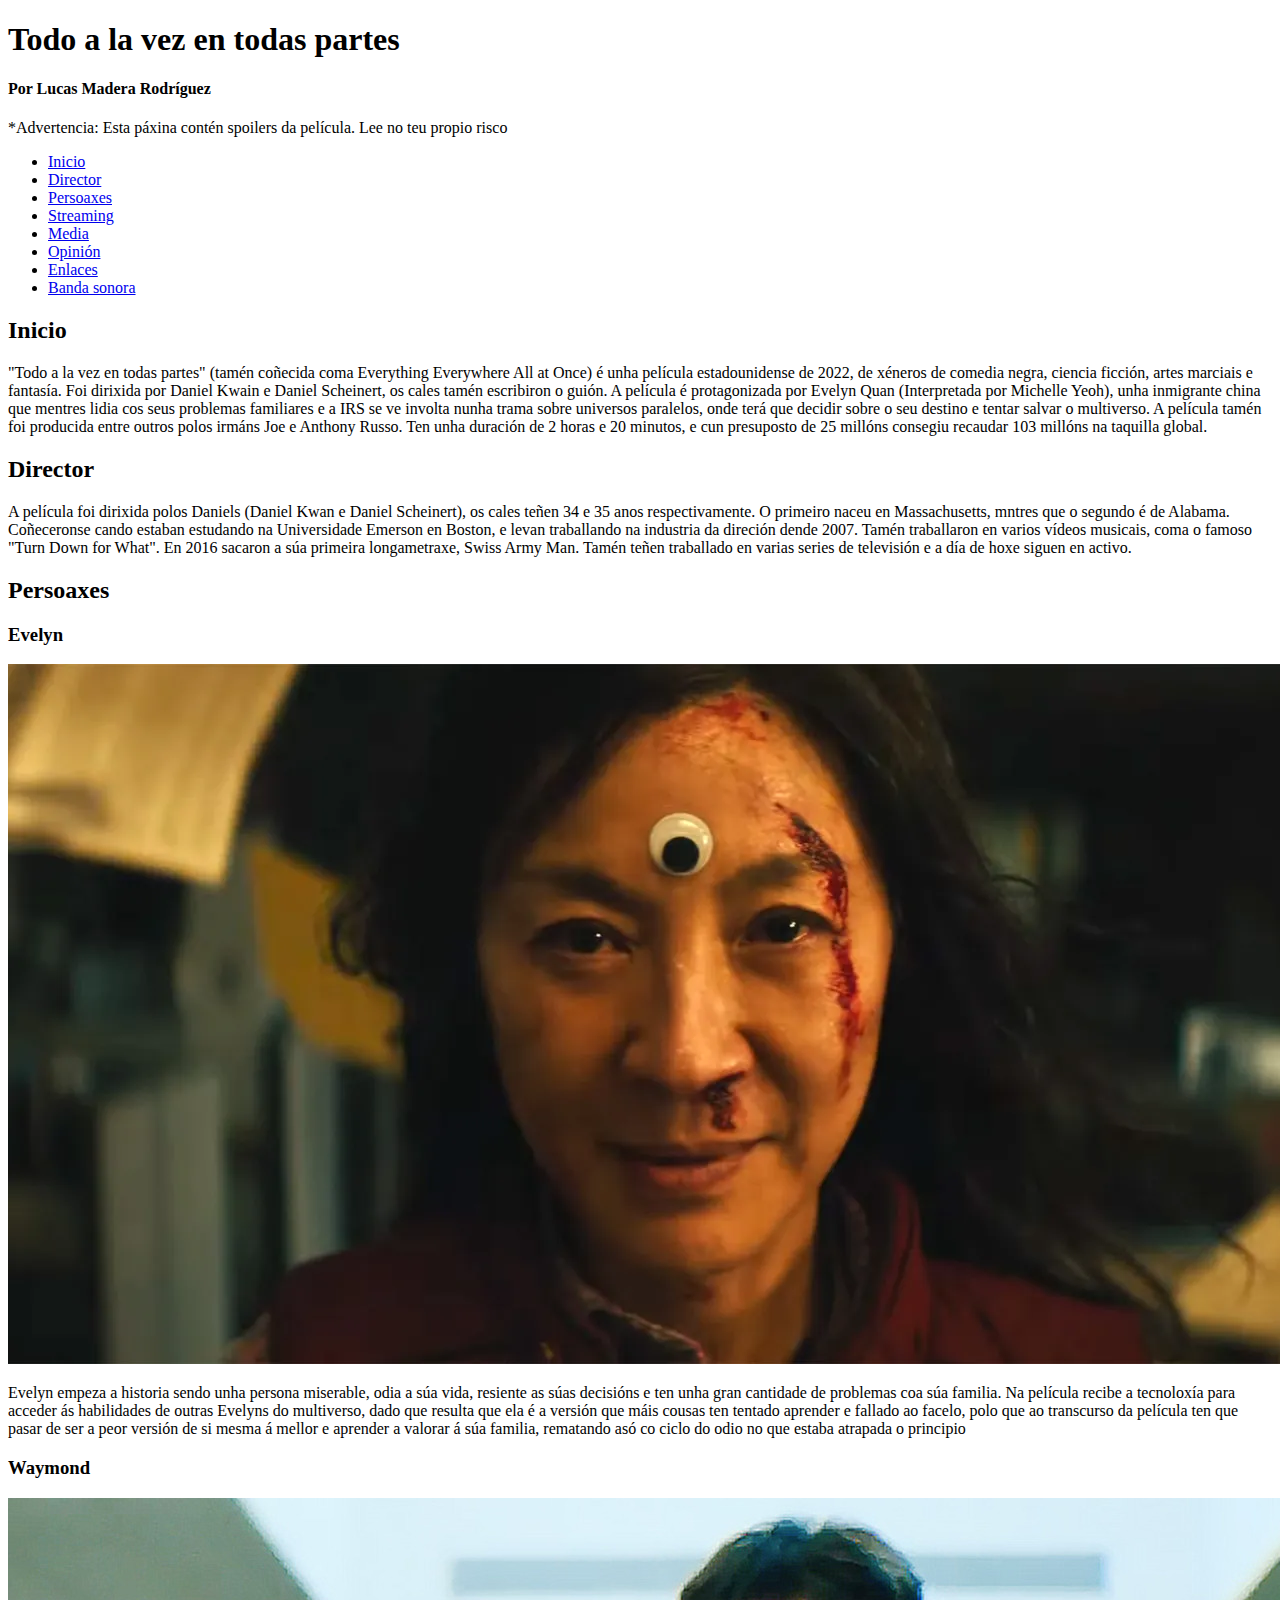
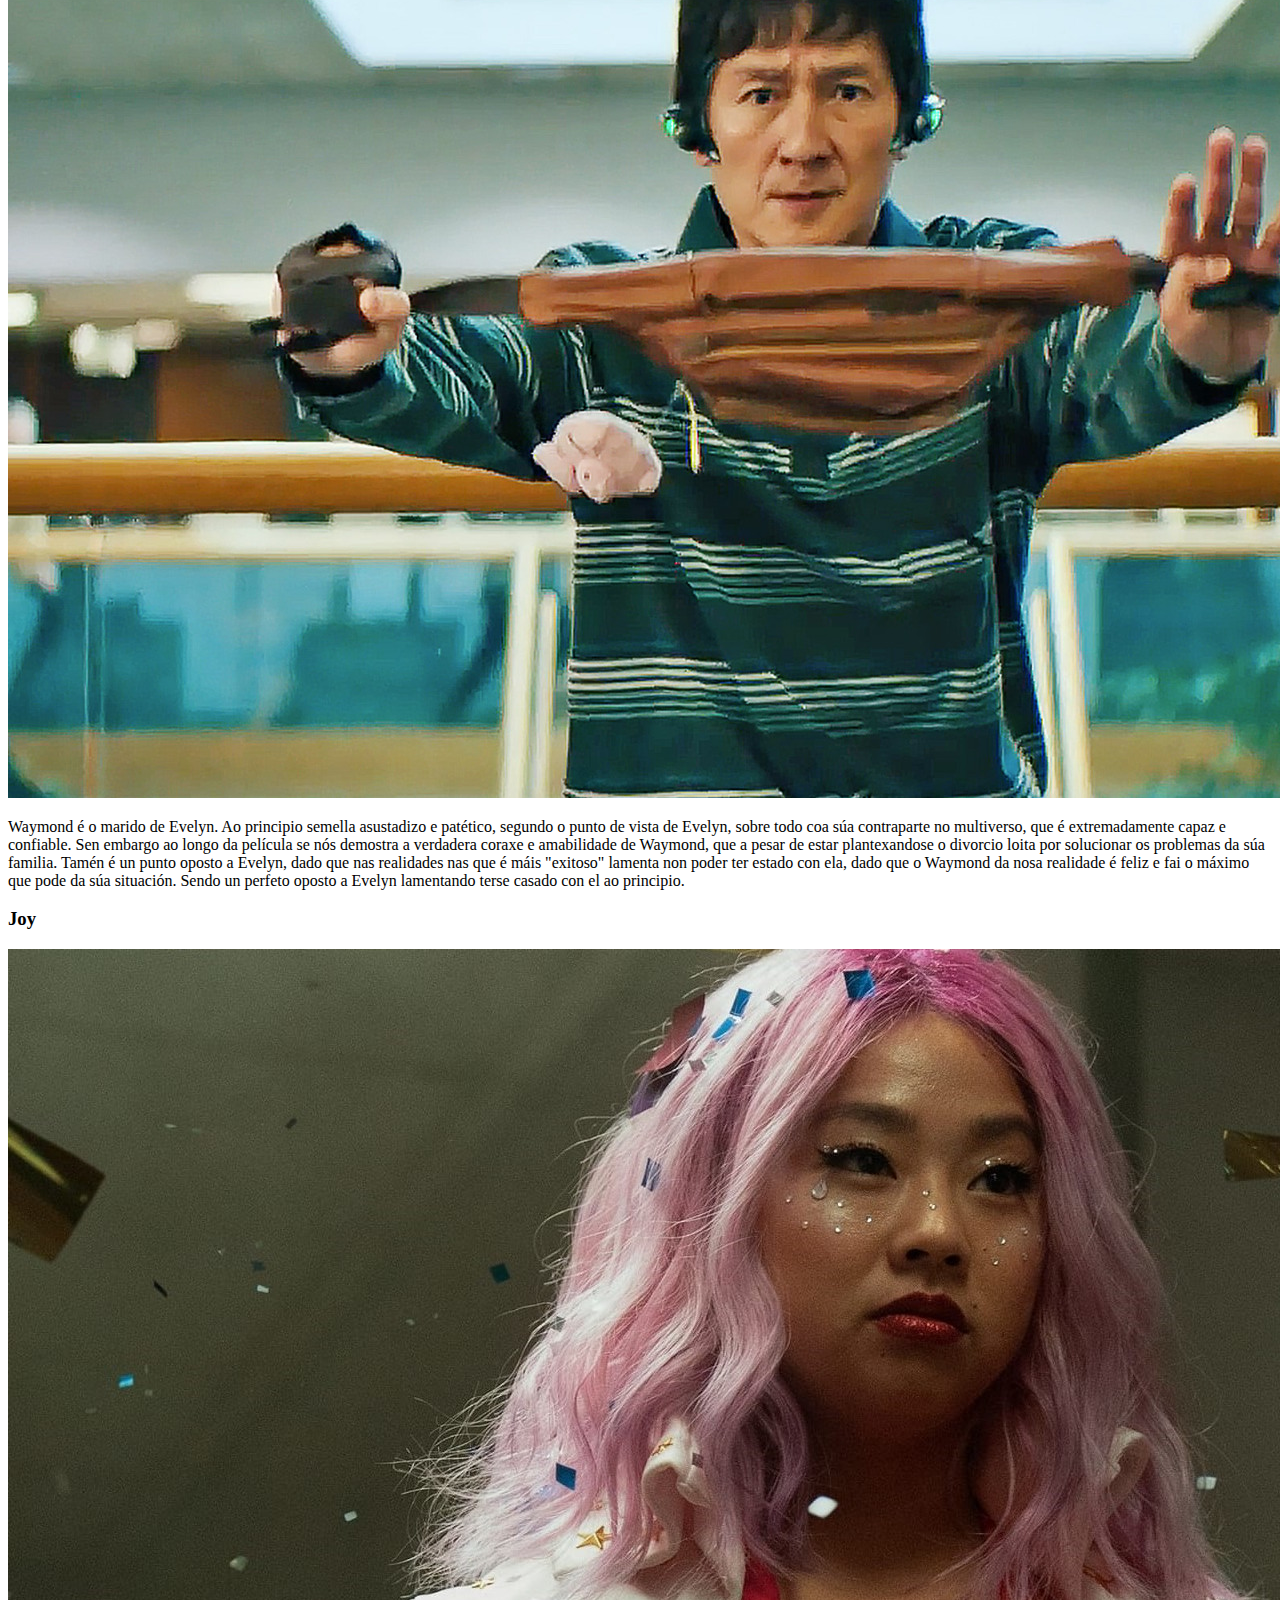
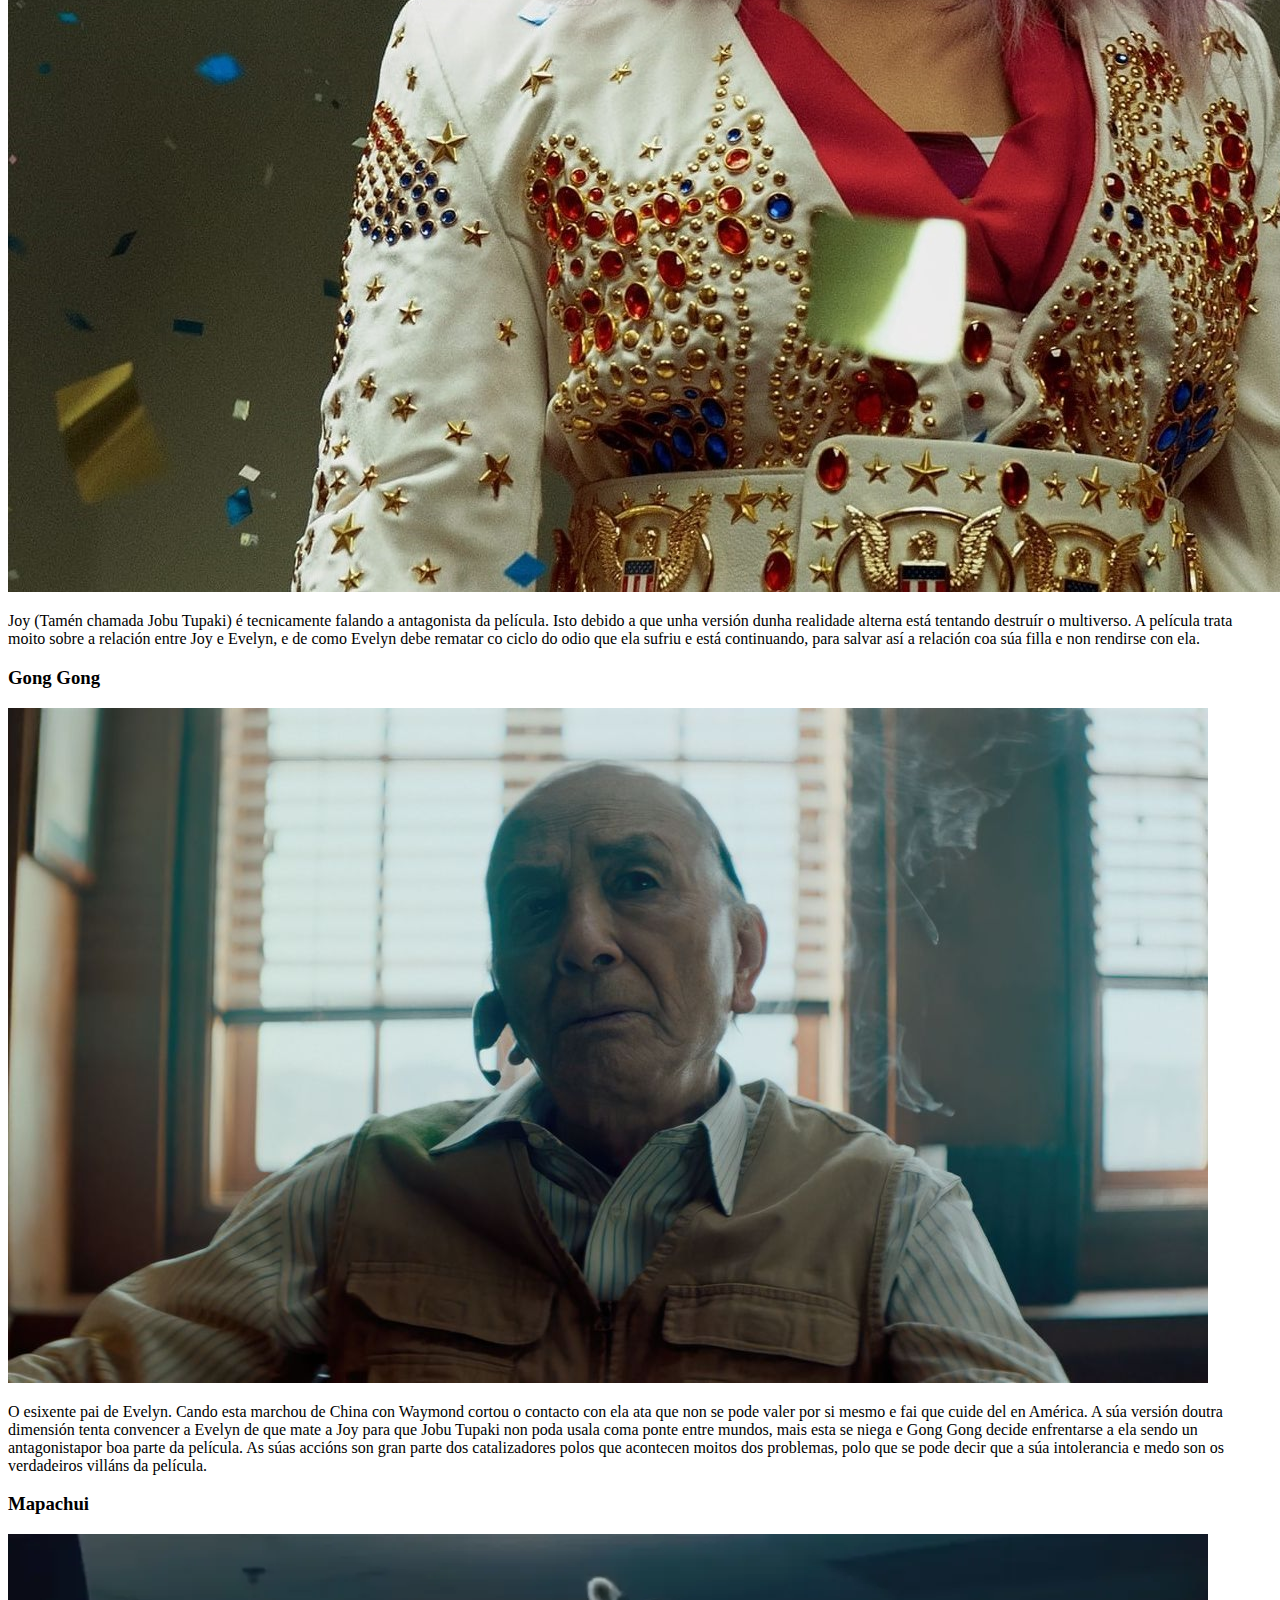
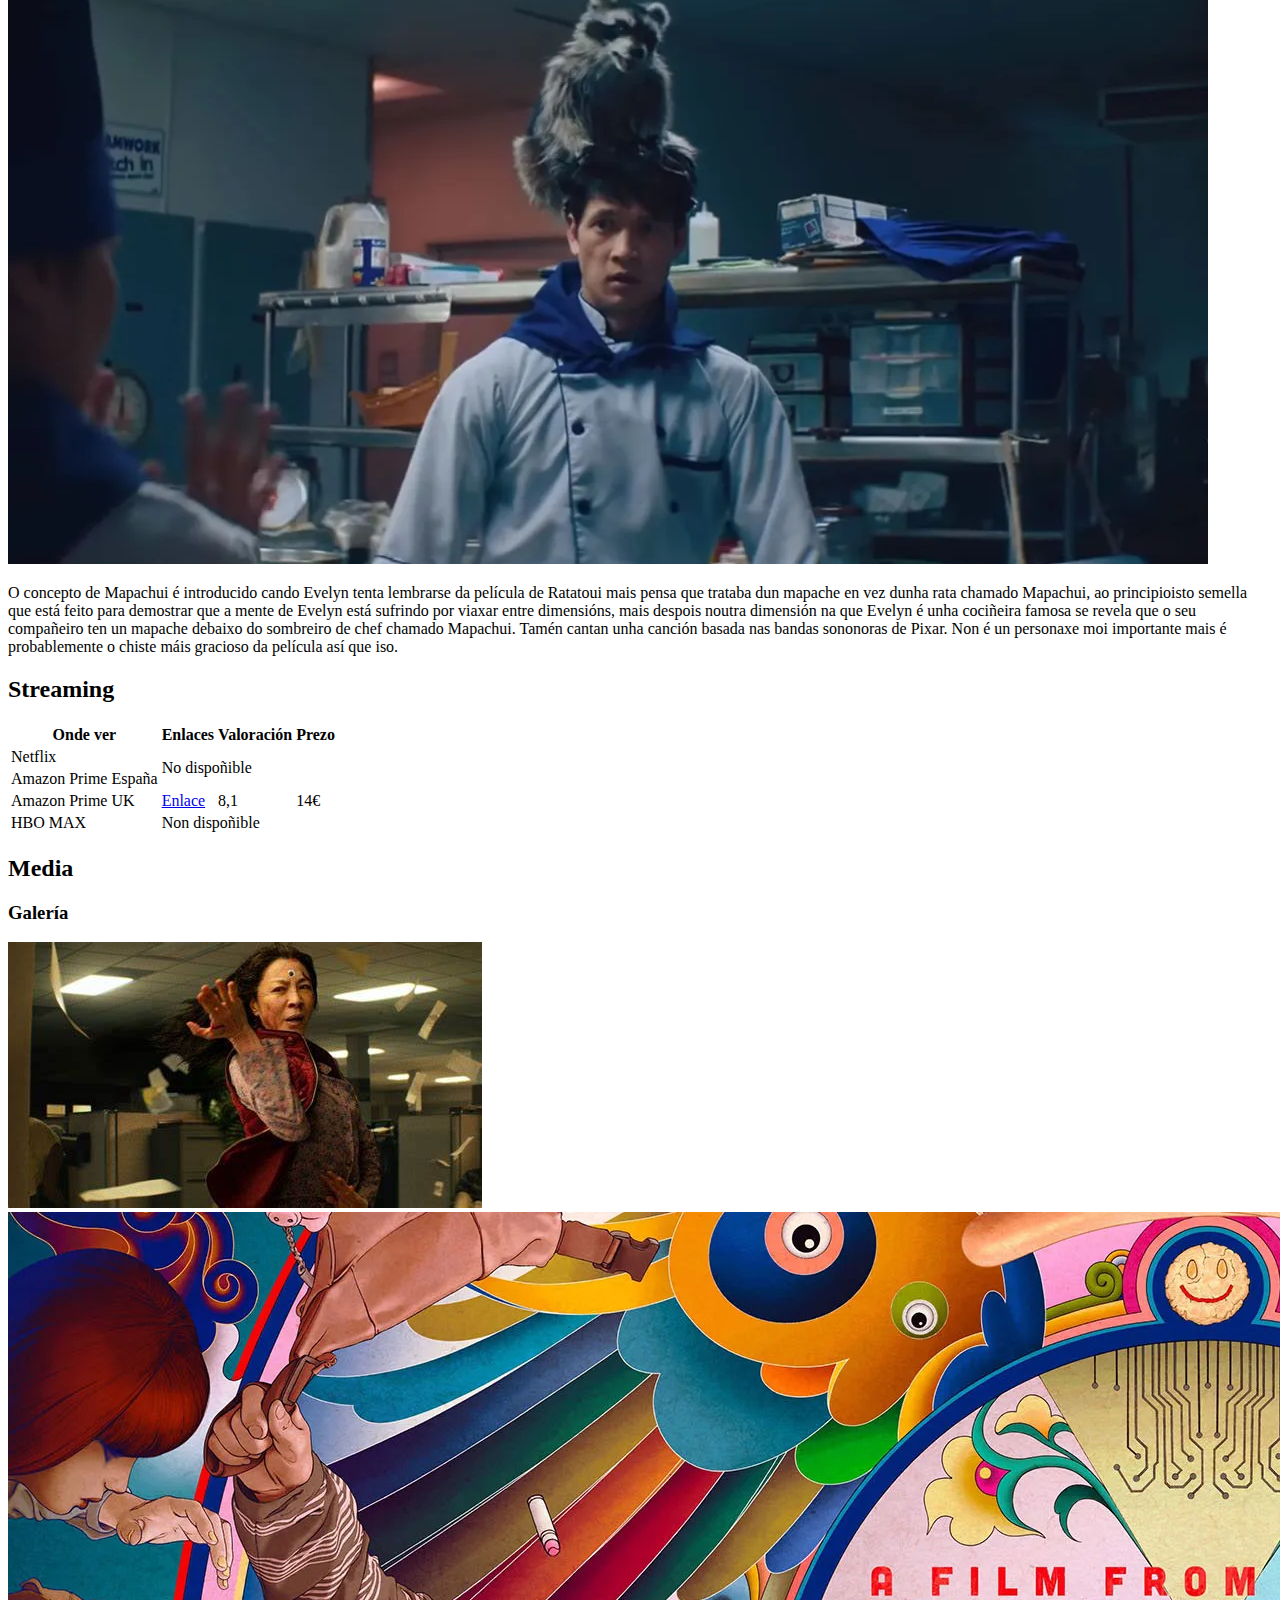
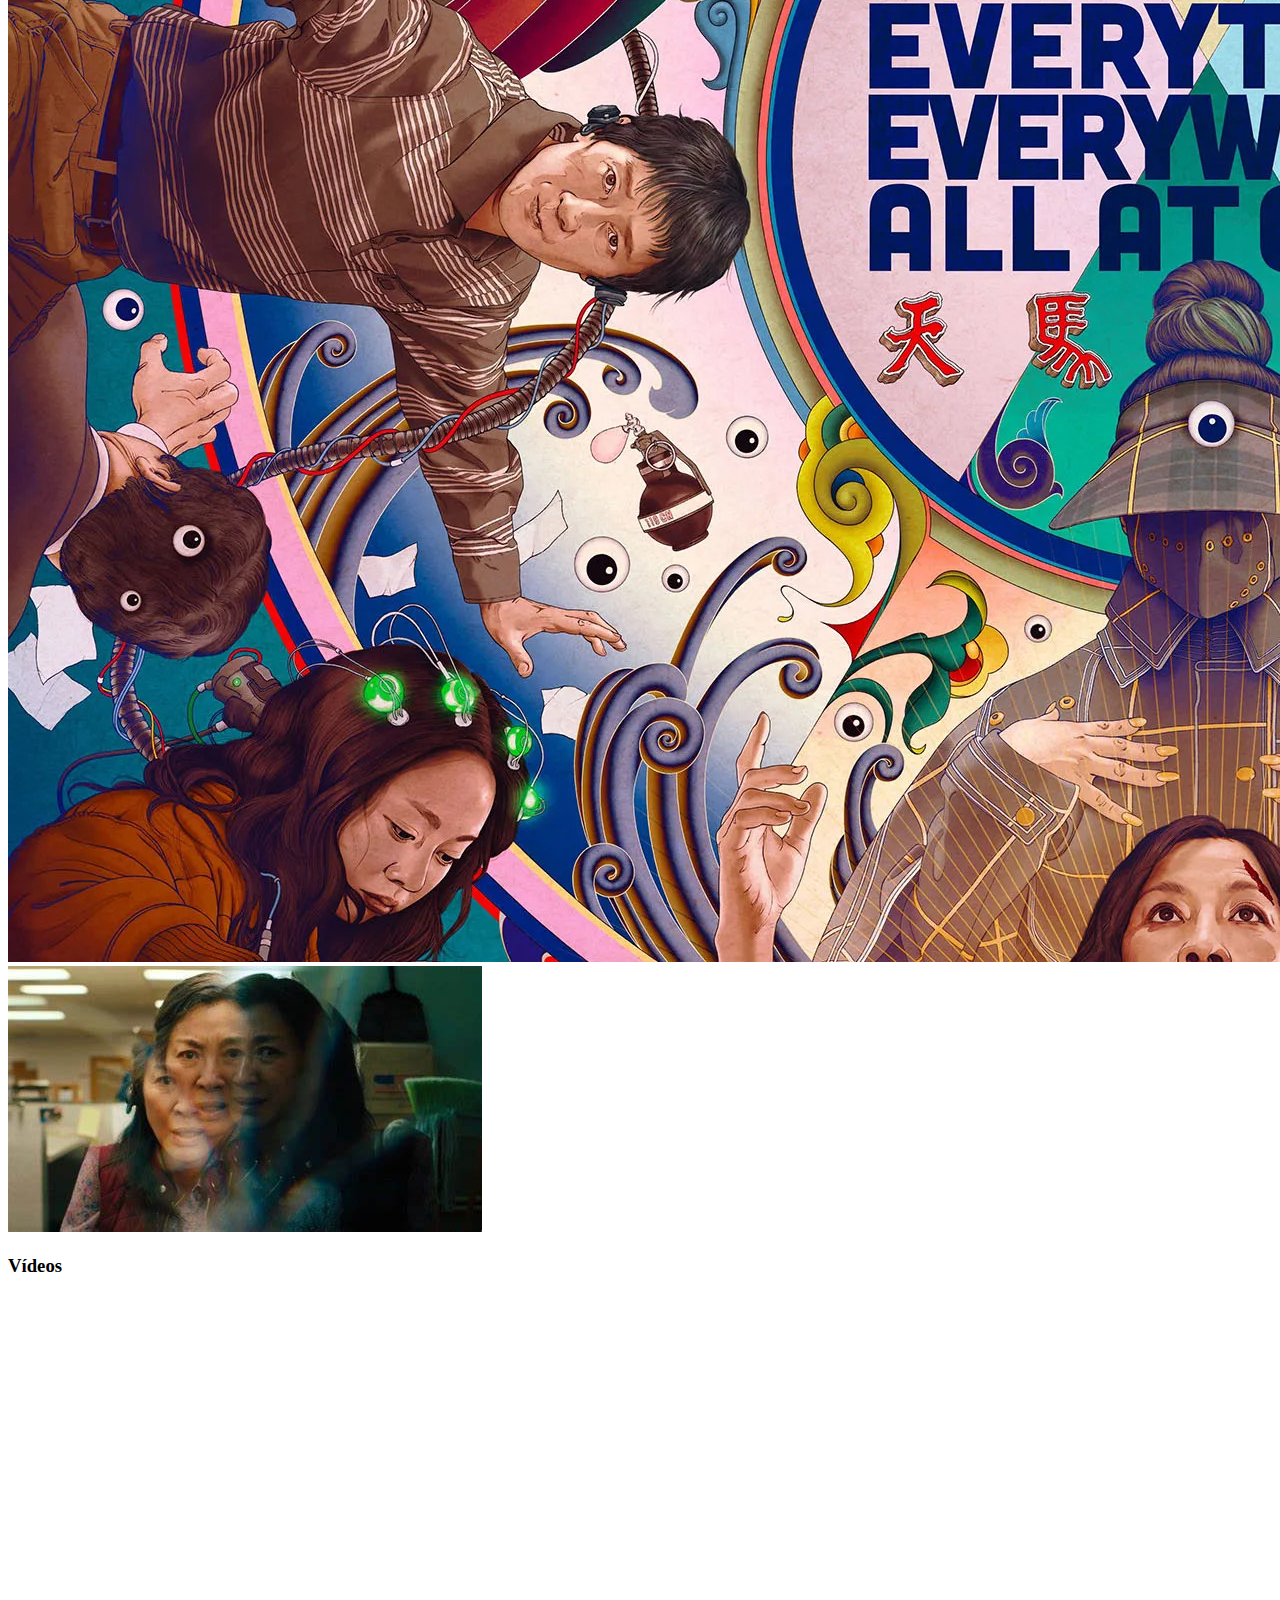
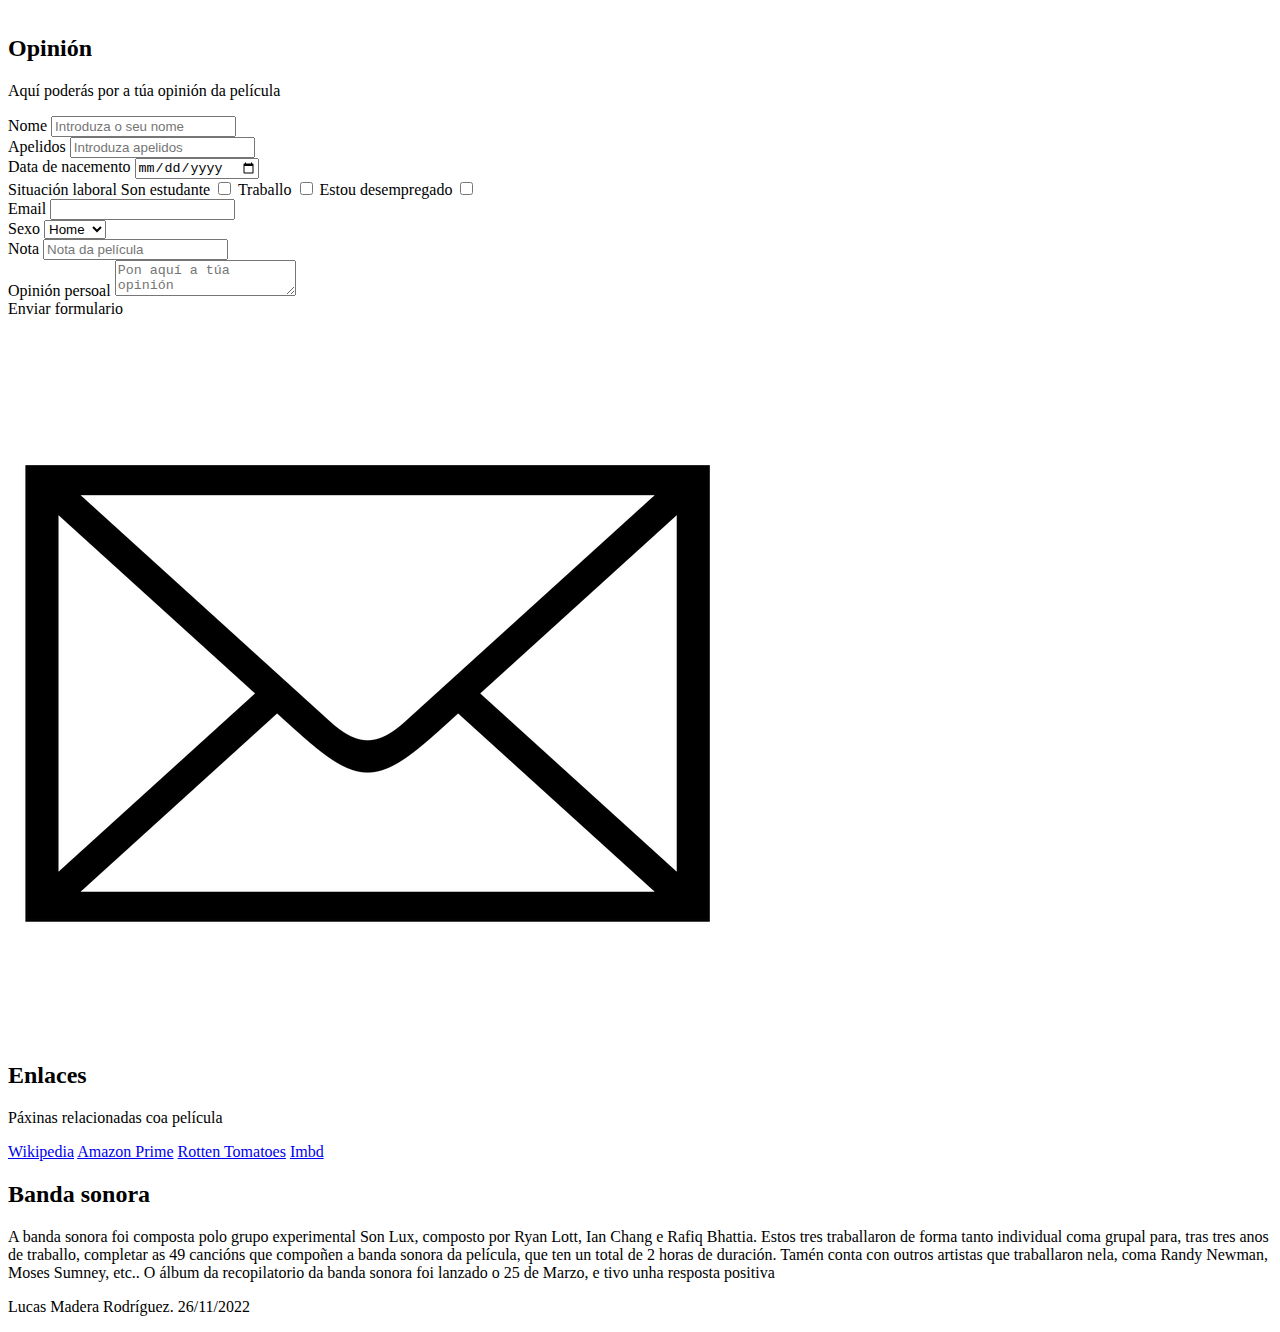
<file: v0/index.html>
<!DOCTYPE html>
<html lang="gl">

<head>
    <meta charset="UTF-8">
    <meta http-equiv="X-UA-Compatible" content="IE=edge">
    <meta name="viewport" content="width=device-width, initial-scale=1.0">
    <meta name="author" content="Lucas Madera">
    <title>Todo a la vez en todas partes</title>
</head>

<body>
    <header>
        <article id="intro" class="intro">
            <h1>Todo a la vez en todas partes</h1>
            <h4>Por Lucas Madera Rodríguez</h4>
            <p>*Advertencia: Esta páxina contén spoilers da película. Lee no teu propio risco</p>
        </article>
        <article id="menu" class="menu">
            <nav>
                <ul>
                    <li><a href="#inicio">Inicio</a></li>
                    <li><a href="#director">Director</a></li>
                    <li><a href="#persoaxes">Persoaxes</a></li>
                    <li><a href="#streaming">Streaming</a></li>
                    <li><a href="#media">Media</a></li>
                    <li><a href="#opinion">Opinión</a></li>
                    <li><a href="#enlaces">Enlaces</a></li>
                    <li><a href="#banda_sonora">Banda sonora</a></li>
                </ul>
            </nav>
        </article>
    </header>
    <main>
        <article id="inicio" class="inicio">
                <h2>Inicio</h2>
                <p>
                    "Todo a la vez en todas partes" (tamén coñecida coma Everything Everywhere All at Once)
                    é unha película estadounidense de 2022, de xéneros de
                    comedia negra, ciencia ficción, artes marciais e fantasía.
                    Foi dirixida por Daniel Kwain e Daniel Scheinert, os cales tamén escribiron o guión.
                    A película é protagonizada por Evelyn Quan (Interpretada por Michelle Yeoh), unha inmigrante china
                    que mentres lidia cos seus problemas familiares e a IRS
                    se ve involta nunha trama sobre universos paralelos, onde terá que
                    decidir sobre o seu destino e tentar salvar o multiverso.
                    A película tamén foi producida entre outros polos irmáns Joe e Anthony Russo. Ten unha duración de 2
                    horas e
                    20 minutos, e
                    cun presuposto de 25 millóns consegiu recaudar 103 millóns na taquilla global.
                </p>
            </article>
        <article id="director" class="director">
                <h2>Director</h2>
                <p>A película foi dirixida polos Daniels (Daniel Kwan e Daniel Scheinert), os cales teñen 34 e 35 anos
                    respectivamente.
                    O primeiro naceu en Massachusetts, mntres que o segundo é de Alabama. Coñeceronse cando estaban
                    estudando na Universidade
                    Emerson en Boston, e levan traballando na
                    industria da direción dende 2007. Tamén traballaron en varios vídeos musicais, coma o famoso "Turn
                    Down
                    for What". En 2016
                    sacaron a súa primeira longametraxe, Swiss Army Man.
                    Tamén teñen traballado en varias series de televisión e a día de hoxe siguen en activo.
                </p>
            </article>
        <article id="persoaxes" class="persoaxes">
                <h2>Persoaxes</h2>
                <section class="Evelyn">
                <h3>Evelyn</h3>
                <img src="media/Evelyn.jpg" alt="Evelyn">
                <p> Evelyn empeza a historia sendo unha persona miserable, odia a súa vida, resiente as súas decisións e
                    ten
                    unha gran cantidade
                    de problemas coa súa familia. Na película recibe a
                    tecnoloxía para acceder ás habilidades de outras Evelyns do multiverso, dado que resulta que ela é a
                    versión que máis cousas ten
                    tentado aprender e fallado ao facelo, polo que ao transcurso da película ten que pasar de ser a peor
                    versión de si mesma á mellor e
                    aprender a valorar á súa familia, rematando asó co ciclo do odio no que estaba atrapada o principio
                </p>
                </section>
                <section class="Waymond">
                <h3>Waymond</h3>
                <img src="media/Waymond.jpg" alt="Waymond">
                <p> Waymond é o marido de Evelyn. Ao principio semella asustadizo e patético, segundo o punto de vista
                    de
                    Evelyn, sobre todo
                    coa súa contraparte no multiverso, que é extremadamente capaz e confiable.
                    Sen embargo ao longo da película se nós demostra a verdadera coraxe e amabilidade de Waymond, que a
                    pesar de estar plantexandose o
                    divorcio loita por solucionar os problemas da súa familia. Tamén é un punto oposto a Evelyn, dado
                    que
                    nas realidades nas que é máis "exitoso"
                    lamenta non poder ter estado con ela, dado que o Waymond da nosa realidade é feliz e fai o máximo
                    que
                    pode da súa situación. Sendo un
                    perfeto oposto a Evelyn lamentando terse casado con el ao principio.

                </p>
                </section>
                <section class="Joy">
                <h3>Joy</h3>
                <img src="media/Joy.jpg" alt="Joy">
                <p> Joy (Tamén chamada Jobu Tupaki) é tecnicamente falando a antagonista da película. Isto debido a que
                    unha
                    versión dunha realidade
                    alterna está tentando destruír o multiverso. A película trata moito sobre a relación entre Joy e
                    Evelyn,
                    e de como Evelyn debe rematar co ciclo do odio que ela sufriu e está continuando, para salvar así a
                    relación coa súa filla
                    e non rendirse con ela.
                </p>
                </section>
                <section class="Gong_Gong">
                <h3>Gong Gong</h3>
                <img src="media/Gong_Gong.jpg" alt="Gong_Gong">
                <p> O esixente pai de Evelyn. Cando esta marchou de China con Waymond cortou o contacto con ela ata que
                    non
                    se pode valer por
                    si mesmo e fai que cuide del en América. A súa versión doutra dimensión
                    tenta convencer a Evelyn de que mate a Joy para que Jobu Tupaki non poda usala coma ponte entre
                    mundos,
                    mais esta se niega e
                    Gong Gong decide enfrentarse a ela sendo un antagonistapor boa parte da película.
                    As súas accións son gran parte dos catalizadores polos que acontecen moitos dos problemas,
                    polo que se pode decir que a súa intolerancia e medo son os verdadeiros villáns da película.
                </p>
                </section>
                <section class="Mapachui">
                <h3>Mapachui</h3>
                <img src="media/Mapachui.jpg" alt="Mapachui">
                <p> O concepto de Mapachui é introducido cando Evelyn tenta lembrarse da película de Ratatoui mais pensa
                    que
                    trataba dun
                    mapache en vez dunha rata chamado Mapachui, ao principioisto semella que está feito para demostrar
                    que a
                    mente de
                    Evelyn está sufrindo por viaxar entre dimensións, mais despois noutra dimensión na que Evelyn é unha
                    cociñeira famosa
                    se revela que o seu compañeiro ten un mapache debaixo do sombreiro de chef chamado Mapachui. Tamén
                    cantan unha canción
                    basada nas bandas sononoras de Pixar. Non é un personaxe moi importante mais é probablemente o
                    chiste
                    máis gracioso da película así que iso.

                </p>
                </section>
            </article>
        <article id="streaming" class="streaming">
                <h2>Streaming</h2>
                <table>
                    <tr>
                        <th>Onde ver</th>
                        <th>Enlaces</th>
                        <th>Valoración</th>
                        <th>Prezo</th>
                    </tr>
                    <tr>
                        <td>Netflix</td>
                        <td colspan="3" rowspan="2">No dispoñible</td>
                    </tr>
                    <tr>
                        <td>Amazon Prime España</td>

                    </tr>
                    <tr>
                        <td>Amazon Prime UK</td>
                        <td><a href="https://www.amazon.co.uk/gp/video/detail/B09HZGSPRY/ref=atv_dp_cnc_3_2">Enlace</a>
                        </td>
                        <td>8,1</td>
                        <td>14€</td>
                    </tr>
                    <tr>
                        <td>HBO MAX</td>
                        <td colspan="3">Non dispoñible</td>
                    </tr>

                </table>
        </article>
        <article id="media" class="media">
            <h2>Media</h2>
            <h3>Galería</h3>
            <section class="galeria">
                <div class="media"><img src="media/Imaxe1.png" alt="Pelexa"></div>
                <div class="media"><img src="media/Imaxe2.jpg" alt="Póster"></div>
                <div class="media"><img src="media/Imaxe3.png" alt="Multiverso"></div>
            </section>
            <h3>Vídeos</h3>
            <section class="videos">
            <iframe width="560" height="315" src="https://www.youtube.com/embed/wxN1T1uxQ2g?start=1" title="YouTube video player" frameborder="0" allow="accelerometer; autoplay; clipboard-write; encrypted-media; gyroscope; picture-in-picture; web-share" allowfullscreen></iframe>
            <iframe width="560" height="315" src="https://www.youtube.com/embed/WzmfrSkSNaA" title="YouTube video player" frameborder="0" allow="accelerometer; autoplay; clipboard-write; encrypted-media; gyroscope; picture-in-picture; web-share" allowfullscreen></iframe>
            </section>
        </article>
        <article id="opinion" class="opinion">
            <h2>Opinión</h2>
            <p>Aquí poderás por a túa opinión da película</p>
            <form>
                <section class="formulario">
                    <label for="nome">Nome</label>
                    <input type="text" id="nome" name="nome" required placeholder="Introduza o seu nome" />
                </section>
                <section class="formulario"> 
                    <label for="apelidos">Apelidos</label>
                    <input type="text" name="apelidos" placeholder="Introduza apelidos">
                </section>
                <section class="formulario">
                    <label for="data">Data de nacemento</label>
                    <input type="date">
                </section>
                <section class="formulario">
                    <label for="situacion">Situación laboral</label>
                    <label for="estudante">Son estudante</label>
                    <input type="checkbox">
                    <label for="traballador">Traballo</label>
                    <input type="checkbox">
                    <label for="desempregado">Estou desempregado</label>
                    <input type="checkbox">
                </section>
                <section class="formulario">
                    <label for="email">Email</label>
                    <input type="email">
                </section>
                <section class="formulario"> 
                    <label for="sexo">Sexo</label>
                    <select name="options">
                        <option value="home">Home</option>
                        <option value="muller">Muller</option>
                        <option value="outros">Outros</option>
                    </select>
                </section>
                <section class="formulario">
                    <label for="nota">Nota</label>
                    <input type="text" pattern="([0-9]|10)" placeholder="Nota da película">
                </section>
                <section class="formulario">
                    <label for="opinion">Opinión persoal</label>
                    <textarea name="option" id="opinion" placeholder="Pon aquí a túa opinión"></textarea>
                </section>
                <section class="formulario">
                    <label for="enviar">Enviar formulario</label>
                    <div class="enviar"><input type="image" src="media/icon-1332774_960_720.webp" ></div>
                </section>
            </form>
        </article>
        <article id="enlaces" class="enlaces">
                <h2>Enlaces</h2>
                <p>Páxinas relacionadas coa película</p>
                <a target="_blank" href="https://en.wikipedia.org/wiki/Everything_Everywhere_All_at_Once">Wikipedia</a>
                <a target="_blank"
                    href="https://www.primevideo.com/detail/Everything-Everywhere-All-At-Once/0ID423Z7S4RKLZLDW4MZHN9E06">Amazon
                    Prime</a>
                <a target="_blank" href="https://www.rottentomatoes.com/m/everything_everywhere_all_at_once">Rotten
                    Tomatoes</a>
                <a target="_blank" href="https://www.imdb.com/title/tt6710474/?ref_%3Dref_ext_justwatch">Imbd</a>
                </div>
            </article>
            <article id="banda_sonora" class="banda_sonora">
                <h2>Banda sonora</h2>
                <p>A banda sonora foi composta polo grupo experimental Son Lux, composto por Ryan Lott, Ian Chang e
                    Rafiq
                    Bhattia.
                    Estos tres traballaron de forma tanto individual coma grupal para, tras tres anos de traballo,
                    completar
                    as 49 cancións que
                    compoñen a banda sonora da película, que ten un total de 2 horas de duración.
                    Tamén conta con outros artistas que traballaron nela, coma Randy Newman, Moses Sumney, etc..
                    O álbum da recopilatorio da banda sonora foi lanzado o 25 de Marzo, e tivo unha resposta positiva
                </p>
            </article>
    </main>
    <footer>
        <p>Lucas Madera Rodríguez. 26/11/2022</p>
    </footer>
</body>

</html>
</file>
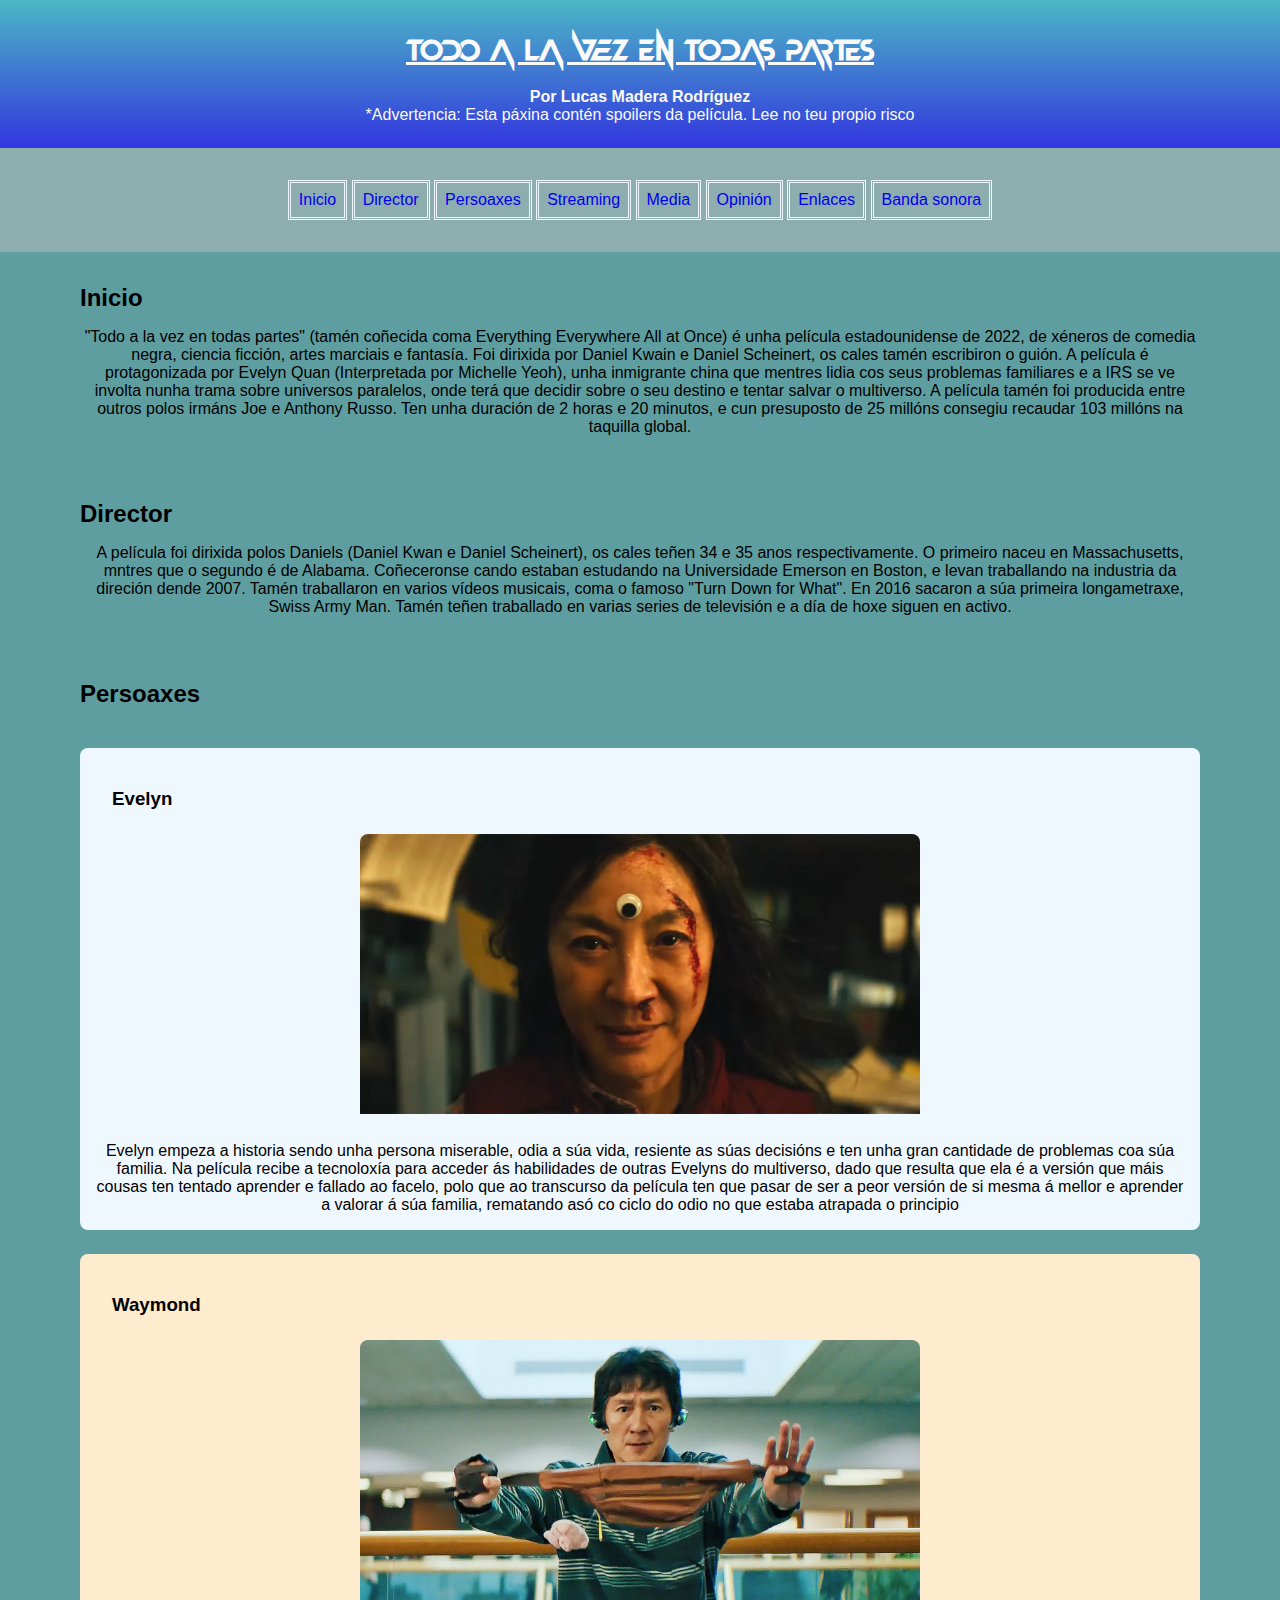
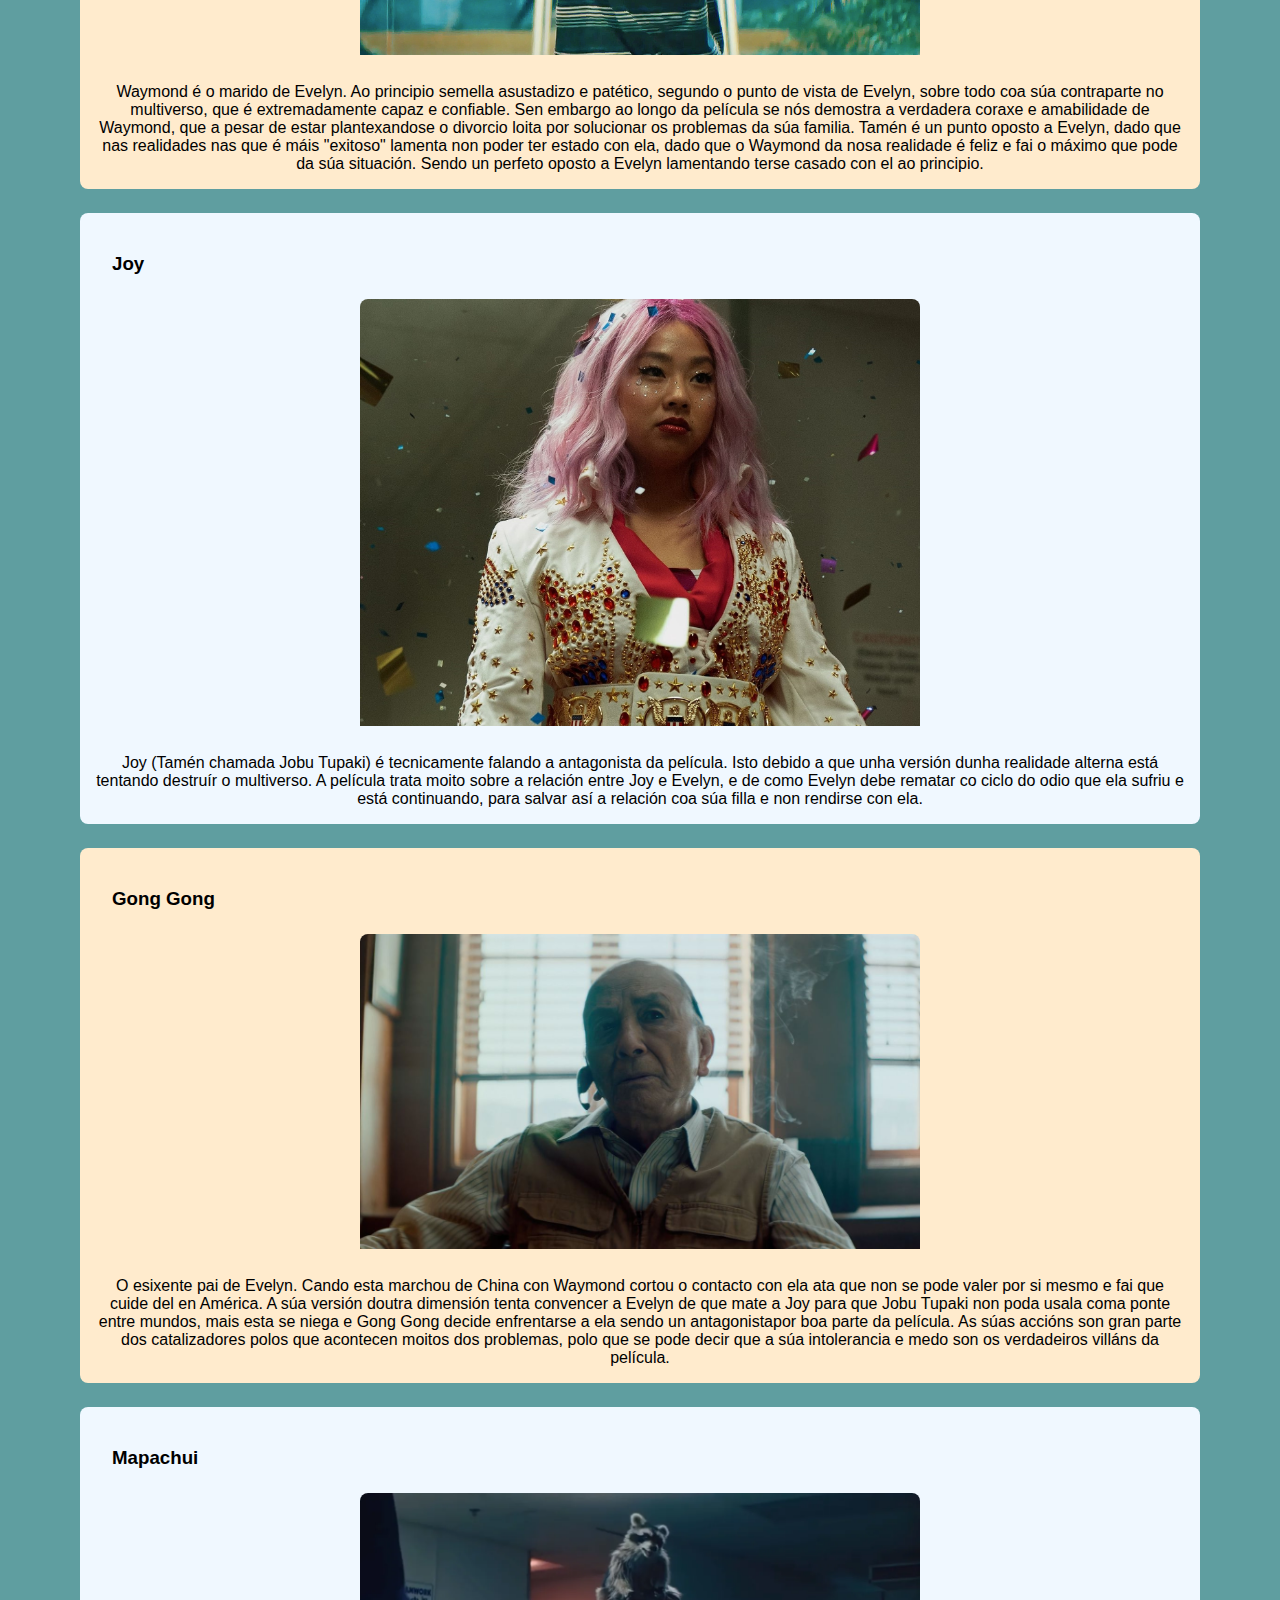
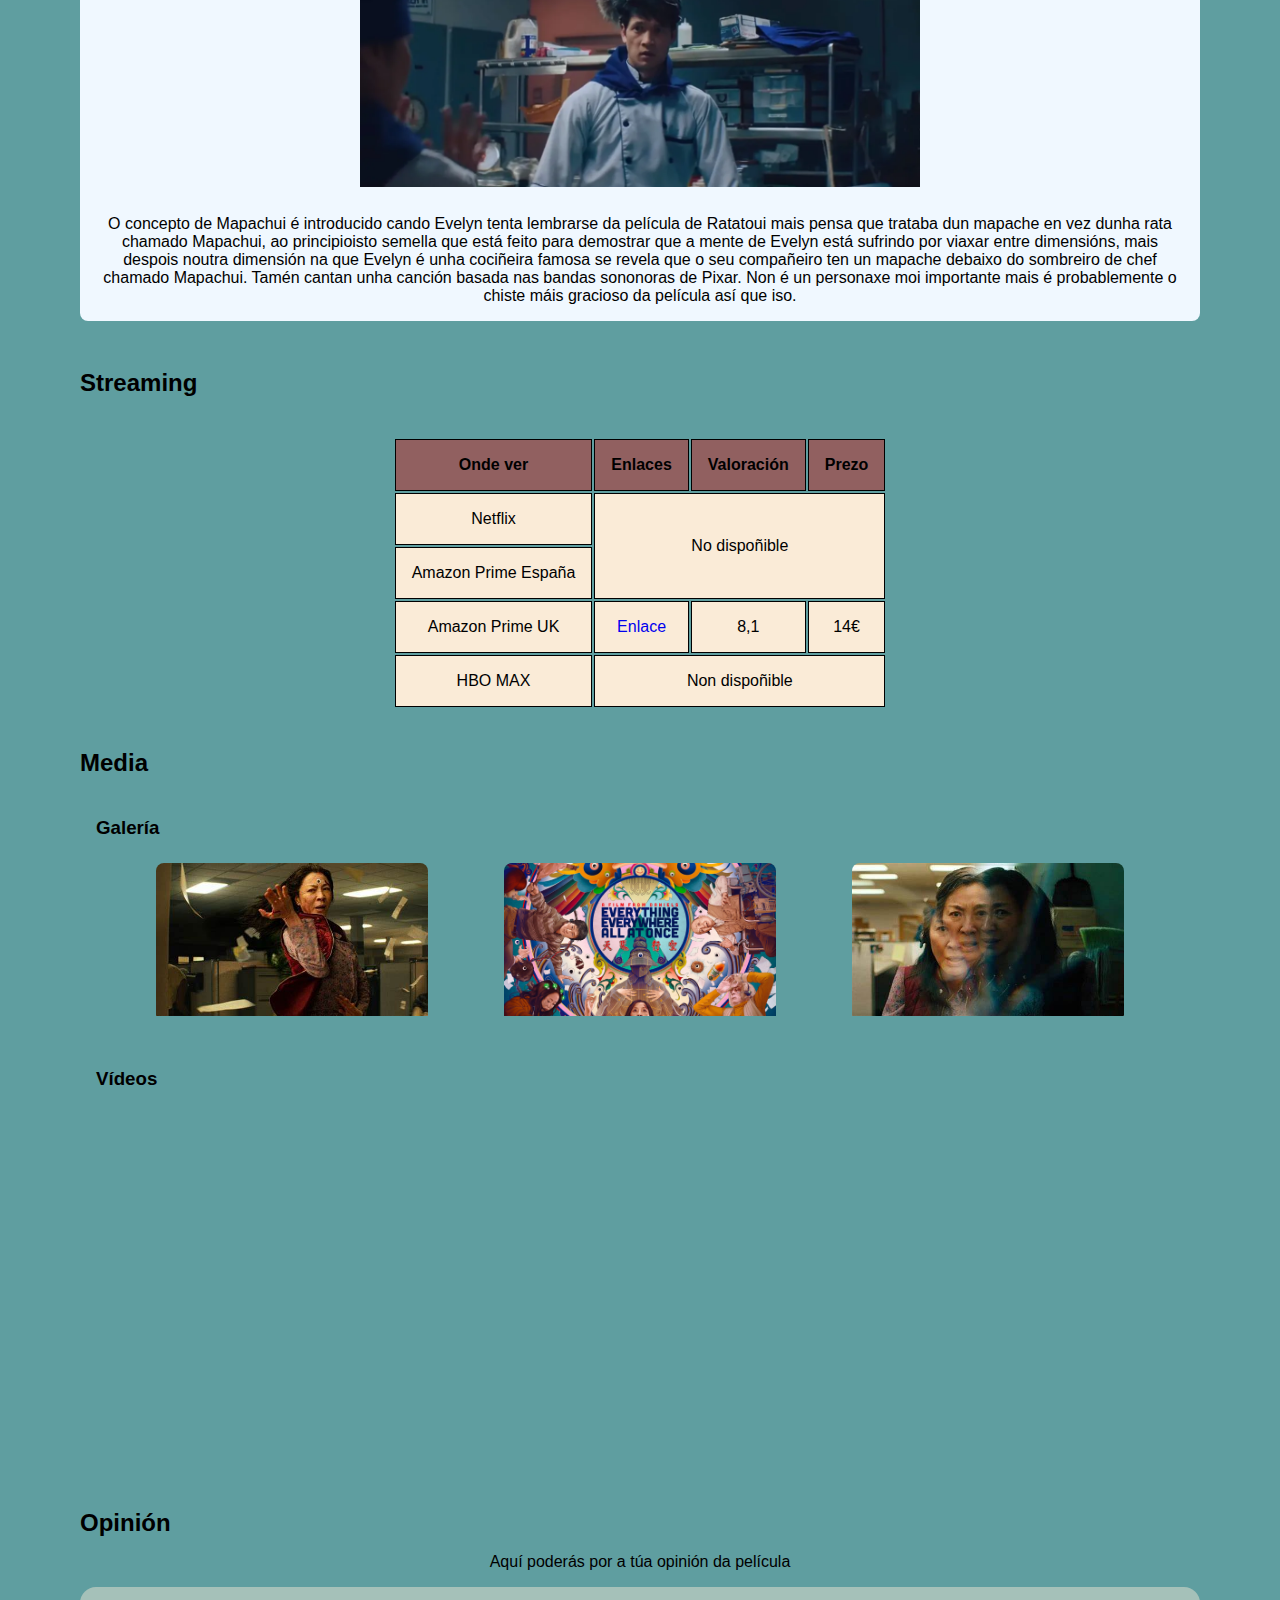
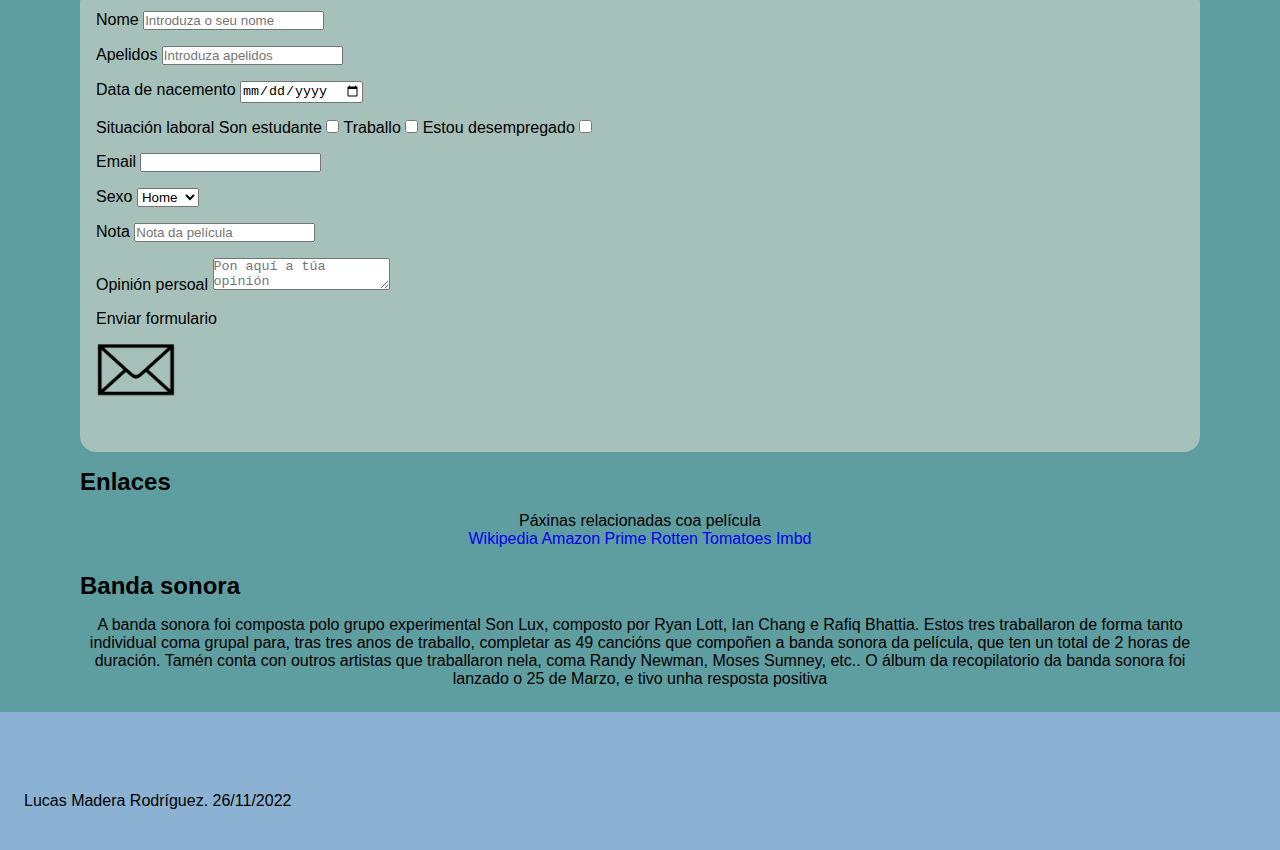
<file: v1/index.html>
<!DOCTYPE html>
<html lang="gl">

<head>
    <meta charset="UTF-8">
    <meta http-equiv="X-UA-Compatible" content="IE=edge">
    <meta name="viewport" content="width=device-width, initial-scale=1.0">
    <meta name="author" content="Lucas Madera">
    <title>Todo a la vez en todas partes</title>
    <link rel="stylesheet" href="css/styles.css">
</head>

<body>
    <header>
        <article id="intro" class="intro">
            <h1>Todo a la vez en todas partes</h1>
            <h4>Por Lucas Madera Rodríguez</h4>
            <p>*Advertencia: Esta páxina contén spoilers da película. Lee no teu propio risco</p>
        </article>
        <article id="menu" class="menu">
            <nav>
                <ul>
                    <li><a href="#inicio">Inicio</a></li>
                    <li><a href="#director">Director</a></li>
                    <li><a href="#persoaxes">Persoaxes</a></li>
                    <li><a href="#streaming">Streaming</a></li>
                    <li><a href="#media">Media</a></li>
                    <li><a href="#opinion">Opinión</a></li>
                    <li><a href="#enlaces">Enlaces</a></li>
                    <li><a href="#banda_sonora">Banda sonora</a></li>
                </ul>
            </nav>
        </article>
    </header>
    <main>
        <article id="inicio" class="inicio">
                <h2>Inicio</h2>
                <p>
                    "Todo a la vez en todas partes" (tamén coñecida coma Everything Everywhere All at Once)
                    é unha película estadounidense de 2022, de xéneros de
                    comedia negra, ciencia ficción, artes marciais e fantasía.
                    Foi dirixida por Daniel Kwain e Daniel Scheinert, os cales tamén escribiron o guión.
                    A película é protagonizada por Evelyn Quan (Interpretada por Michelle Yeoh), unha inmigrante china
                    que mentres lidia cos seus problemas familiares e a IRS
                    se ve involta nunha trama sobre universos paralelos, onde terá que
                    decidir sobre o seu destino e tentar salvar o multiverso.
                    A película tamén foi producida entre outros polos irmáns Joe e Anthony Russo. Ten unha duración de 2
                    horas e
                    20 minutos, e
                    cun presuposto de 25 millóns consegiu recaudar 103 millóns na taquilla global.
                </p>
            </article>
        <article id="director" class="director">
                <h2>Director</h2>
                <p>A película foi dirixida polos Daniels (Daniel Kwan e Daniel Scheinert), os cales teñen 34 e 35 anos
                    respectivamente.
                    O primeiro naceu en Massachusetts, mntres que o segundo é de Alabama. Coñeceronse cando estaban
                    estudando na Universidade
                    Emerson en Boston, e levan traballando na
                    industria da direción dende 2007. Tamén traballaron en varios vídeos musicais, coma o famoso "Turn
                    Down
                    for What". En 2016
                    sacaron a súa primeira longametraxe, Swiss Army Man.
                    Tamén teñen traballado en varias series de televisión e a día de hoxe siguen en activo.
                </p>
            </article>
        <article id="persoaxes" class="persoaxes">
                <h2>Persoaxes</h2>
                <section class="Evelyn">
                <h3>Evelyn</h3>
                <img src="media/Evelyn.jpg" alt="Evelyn">
                <p> Evelyn empeza a historia sendo unha persona miserable, odia a súa vida, resiente as súas decisións e
                    ten
                    unha gran cantidade
                    de problemas coa súa familia. Na película recibe a
                    tecnoloxía para acceder ás habilidades de outras Evelyns do multiverso, dado que resulta que ela é a
                    versión que máis cousas ten
                    tentado aprender e fallado ao facelo, polo que ao transcurso da película ten que pasar de ser a peor
                    versión de si mesma á mellor e
                    aprender a valorar á súa familia, rematando asó co ciclo do odio no que estaba atrapada o principio
                </p>
                </section>
                <section class="Waymond">
                <h3>Waymond</h3>
                <img src="media/Waymond.jpg" alt="Waymond">
                <p> Waymond é o marido de Evelyn. Ao principio semella asustadizo e patético, segundo o punto de vista
                    de
                    Evelyn, sobre todo
                    coa súa contraparte no multiverso, que é extremadamente capaz e confiable.
                    Sen embargo ao longo da película se nós demostra a verdadera coraxe e amabilidade de Waymond, que a
                    pesar de estar plantexandose o
                    divorcio loita por solucionar os problemas da súa familia. Tamén é un punto oposto a Evelyn, dado
                    que
                    nas realidades nas que é máis "exitoso"
                    lamenta non poder ter estado con ela, dado que o Waymond da nosa realidade é feliz e fai o máximo
                    que
                    pode da súa situación. Sendo un
                    perfeto oposto a Evelyn lamentando terse casado con el ao principio.

                </p>
                </section>
                <section class="Joy">
                <h3>Joy</h3>
                <img src="media/Joy.jpg" alt="Joy">
                <p> Joy (Tamén chamada Jobu Tupaki) é tecnicamente falando a antagonista da película. Isto debido a que
                    unha
                    versión dunha realidade
                    alterna está tentando destruír o multiverso. A película trata moito sobre a relación entre Joy e
                    Evelyn,
                    e de como Evelyn debe rematar co ciclo do odio que ela sufriu e está continuando, para salvar así a
                    relación coa súa filla
                    e non rendirse con ela.
                </p>
                </section>
                <section class="Gong_Gong">
                <h3>Gong Gong</h3>
                <img src="media/Gong_Gong.jpg" alt="Gong_Gong">
                <p> O esixente pai de Evelyn. Cando esta marchou de China con Waymond cortou o contacto con ela ata que
                    non
                    se pode valer por
                    si mesmo e fai que cuide del en América. A súa versión doutra dimensión
                    tenta convencer a Evelyn de que mate a Joy para que Jobu Tupaki non poda usala coma ponte entre
                    mundos,
                    mais esta se niega e
                    Gong Gong decide enfrentarse a ela sendo un antagonistapor boa parte da película.
                    As súas accións son gran parte dos catalizadores polos que acontecen moitos dos problemas,
                    polo que se pode decir que a súa intolerancia e medo son os verdadeiros villáns da película.
                </p>
                </section>
                <section class="Mapachui">
                <h3>Mapachui</h3>
                <img src="media/Mapachui.jpg" alt="Mapachui">
                <p> O concepto de Mapachui é introducido cando Evelyn tenta lembrarse da película de Ratatoui mais pensa
                    que
                    trataba dun
                    mapache en vez dunha rata chamado Mapachui, ao principioisto semella que está feito para demostrar
                    que a
                    mente de
                    Evelyn está sufrindo por viaxar entre dimensións, mais despois noutra dimensión na que Evelyn é unha
                    cociñeira famosa
                    se revela que o seu compañeiro ten un mapache debaixo do sombreiro de chef chamado Mapachui. Tamén
                    cantan unha canción
                    basada nas bandas sononoras de Pixar. Non é un personaxe moi importante mais é probablemente o
                    chiste
                    máis gracioso da película así que iso.

                </p>
                </section>
            </article>
        <article id="streaming" class="streaming">
                <h2>Streaming</h2>
                <table>
                    <tr>
                        <th>Onde ver</th>
                        <th>Enlaces</th>
                        <th>Valoración</th>
                        <th>Prezo</th>
                    </tr>
                    <tr>
                        <td>Netflix</td>
                        <td colspan="3" rowspan="2">No dispoñible</td>
                    </tr>
                    <tr>
                        <td>Amazon Prime España</td>

                    </tr>
                    <tr>
                        <td>Amazon Prime UK</td>
                        <td><a href="https://www.amazon.co.uk/gp/video/detail/B09HZGSPRY/ref=atv_dp_cnc_3_2">Enlace</a>
                        </td>
                        <td>8,1</td>
                        <td>14€</td>
                    </tr>
                    <tr>
                        <td>HBO MAX</td>
                        <td colspan="3">Non dispoñible</td>
                    </tr>

                </table>
        </article>
        <article id="media" class="media">
            <h2>Media</h2>
            <h3>Galería</h3>
            <section class="galeria">
                <div class="media"><img src="media/Imaxe1.png" alt="Pelexa"></div>
                <div class="media"><img src="media/Imaxe2.jpg" alt="Póster"></div>
                <div class="media"><img src="media/Imaxe3.png" alt="Multiverso"></div>
            </section>
            <h3>Vídeos</h3>
            <section class="videos">
            <iframe width="560" height="315" src="https://www.youtube.com/embed/wxN1T1uxQ2g?start=1" title="YouTube video player" frameborder="0" allow="accelerometer; autoplay; clipboard-write; encrypted-media; gyroscope; picture-in-picture; web-share" allowfullscreen></iframe>
            <iframe width="560" height="315" src="https://www.youtube.com/embed/WzmfrSkSNaA" title="YouTube video player" frameborder="0" allow="accelerometer; autoplay; clipboard-write; encrypted-media; gyroscope; picture-in-picture; web-share" allowfullscreen></iframe>
            </section>
        </article>
        <article id="opinion" class="opinion">
            <h2>Opinión</h2>
            <p>Aquí poderás por a túa opinión da película</p>
            <form>
                <section class="formulario">
                    <label for="nome">Nome</label>
                    <input type="text" id="nome" name="nome" required placeholder="Introduza o seu nome" />
                </section>
                <section class="formulario"> 
                    <label for="apelidos">Apelidos</label>
                    <input type="text" name="apelidos" placeholder="Introduza apelidos">
                </section>
                <section class="formulario">
                    <label for="data">Data de nacemento</label>
                    <input type="date">
                </section>
                <section class="formulario">
                    <label for="situacion">Situación laboral</label>
                    <label for="estudante">Son estudante</label>
                    <input type="checkbox">
                    <label for="traballador">Traballo</label>
                    <input type="checkbox">
                    <label for="desempregado">Estou desempregado</label>
                    <input type="checkbox">
                </section>
                <section class="formulario">
                    <label for="email">Email</label>
                    <input type="email">
                </section>
                <section class="formulario"> 
                    <label for="sexo">Sexo</label>
                    <select name="options">
                        <option value="home">Home</option>
                        <option value="muller">Muller</option>
                        <option value="outros">Outros</option>
                    </select>
                </section>
                <section class="formulario">
                    <label for="nota">Nota</label>
                    <input type="text" pattern="([0-9]|10)" placeholder="Nota da película">
                </section>
                <section class="formulario">
                    <label for="opinion">Opinión persoal</label>
                    <textarea name="option" id="opinion" placeholder="Pon aquí a túa opinión"></textarea>
                </section>
                <section class="formulario">
                    <label for="enviar">Enviar formulario</label>
                    <div class="enviar"><input type="image" src="media/icon-1332774_960_720.webp" ></div>
                </section>
            </form>
        </article>
        <article id="enlaces" class="enlaces">
                <h2>Enlaces</h2>
                <p>Páxinas relacionadas coa película</p>
                <a target="_blank" href="https://en.wikipedia.org/wiki/Everything_Everywhere_All_at_Once">Wikipedia</a>
                <a target="_blank"
                    href="https://www.primevideo.com/detail/Everything-Everywhere-All-At-Once/0ID423Z7S4RKLZLDW4MZHN9E06">Amazon
                    Prime</a>
                <a target="_blank" href="https://www.rottentomatoes.com/m/everything_everywhere_all_at_once">Rotten
                    Tomatoes</a>
                <a target="_blank" href="https://www.imdb.com/title/tt6710474/?ref_%3Dref_ext_justwatch">Imbd</a>
                </div>
            </article>
            <article id="banda_sonora" class="banda_sonora">
                <h2>Banda sonora</h2>
                <p>A banda sonora foi composta polo grupo experimental Son Lux, composto por Ryan Lott, Ian Chang e
                    Rafiq
                    Bhattia.
                    Estos tres traballaron de forma tanto individual coma grupal para, tras tres anos de traballo,
                    completar
                    as 49 cancións que
                    compoñen a banda sonora da película, que ten un total de 2 horas de duración.
                    Tamén conta con outros artistas que traballaron nela, coma Randy Newman, Moses Sumney, etc..
                    O álbum da recopilatorio da banda sonora foi lanzado o 25 de Marzo, e tivo unha resposta positiva
                </p>
            </article>
    </main>
    <footer>
        <p>Lucas Madera Rodríguez. 26/11/2022</p>
    </footer>
</body>

</html>
</file>
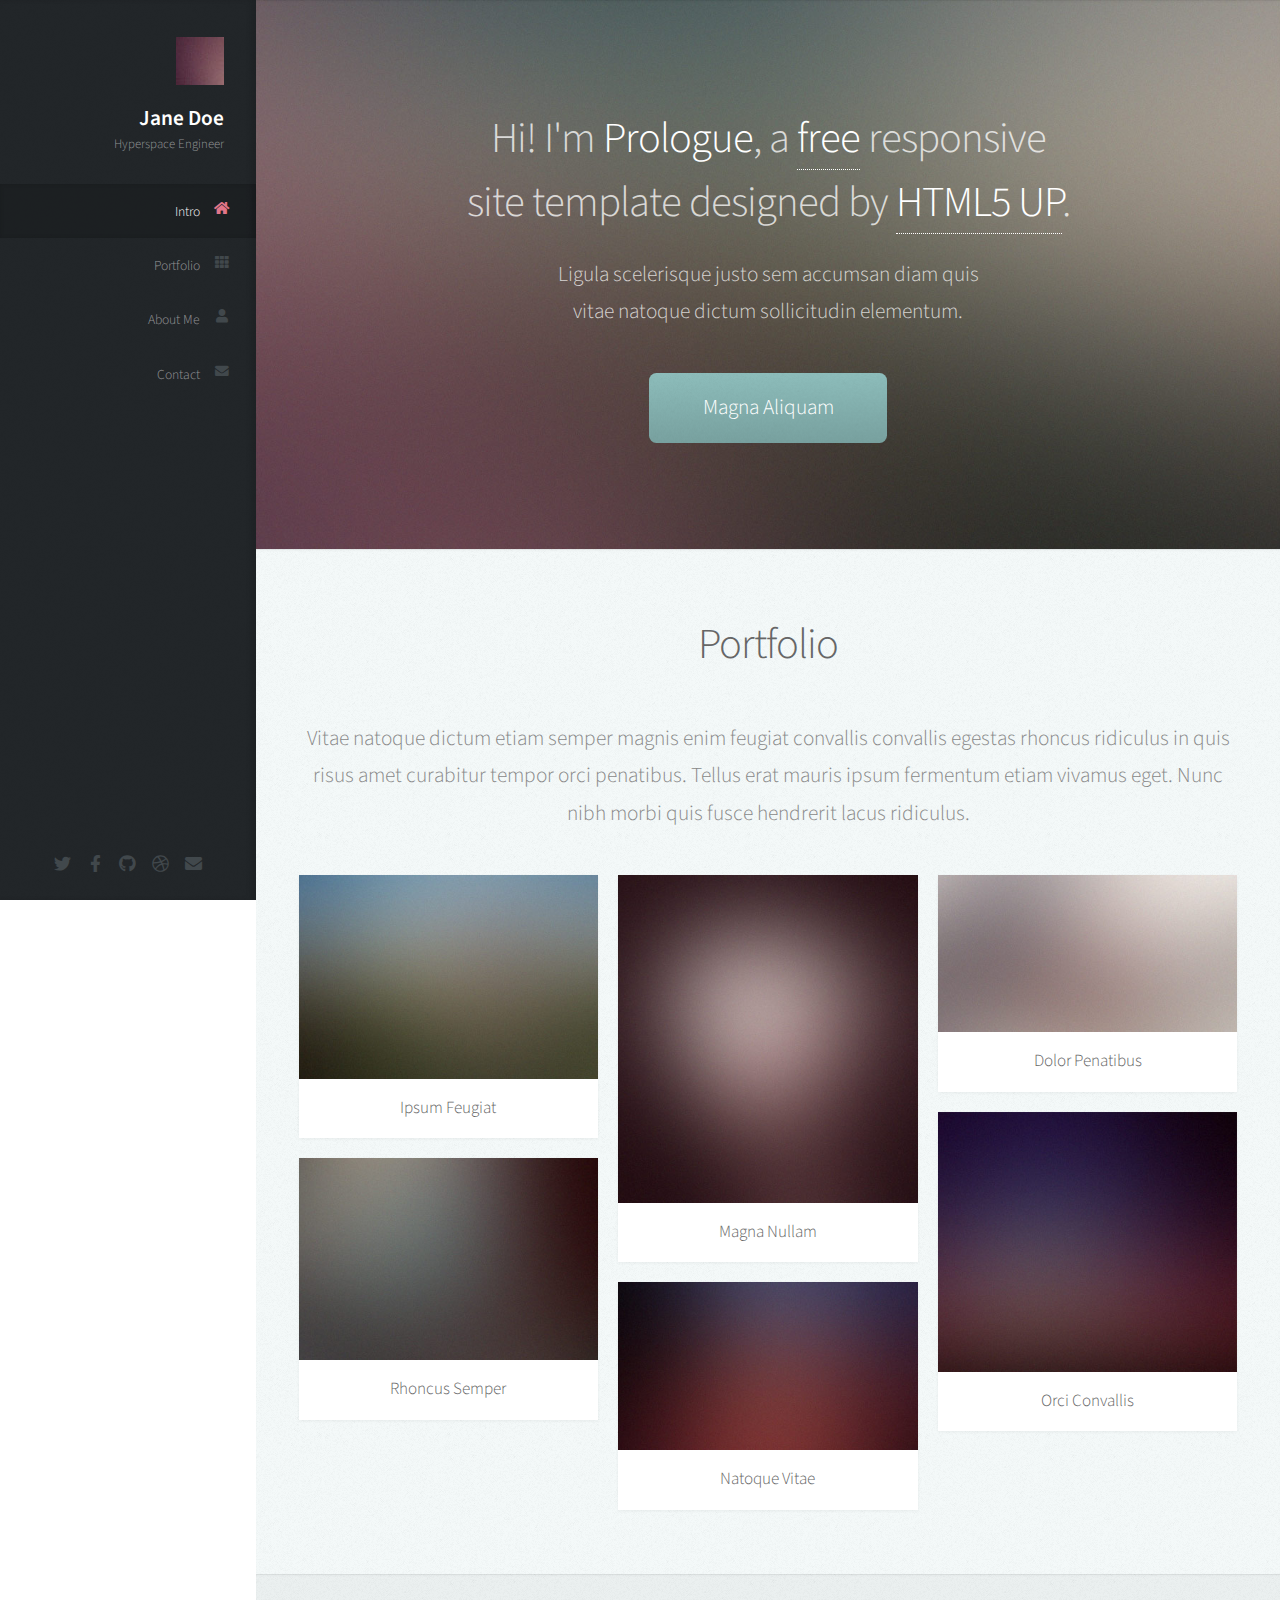
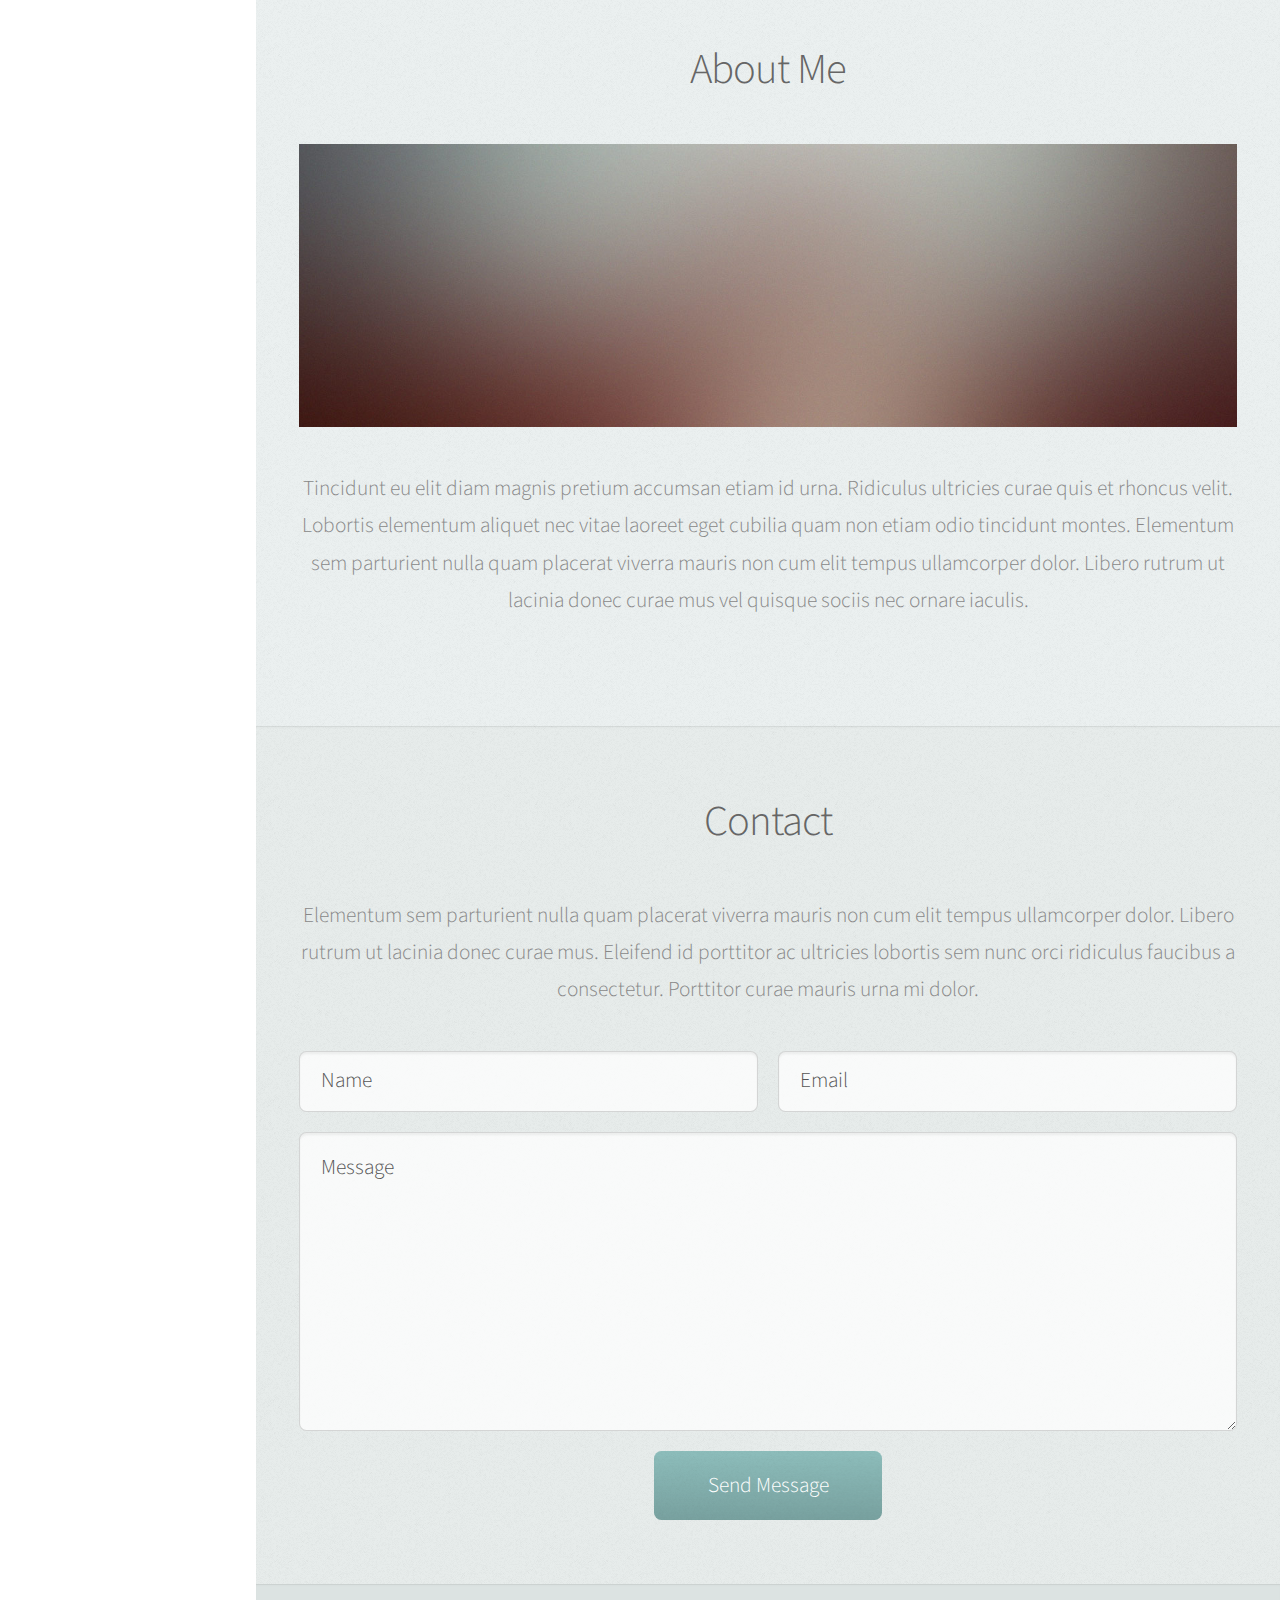
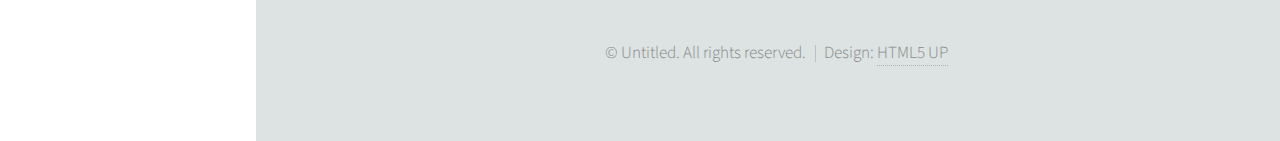
<file: v2.1/index.html>
<!DOCTYPE HTML>
<!--
	Prologue by HTML5 UP
	html5up.net | @ajlkn
	Free for personal and commercial use under the CCA 3.0 license (html5up.net/license)
-->
<html>
	<head>
		<title>Prologue by HTML5 UP</title>
		<meta charset="utf-8" />
		<meta name="viewport" content="width=device-width, initial-scale=1, user-scalable=no" />
		<link rel="stylesheet" href="assets/css/main.css" />
	</head>
	<body class="is-preload">

		<!-- Header -->
			<div id="header">

				<div class="top">

					<!-- Logo -->
						<div id="logo">
							<span class="image avatar48"><img src="images/avatar.jpg" alt="" /></span>
							<h1 id="title">Jane Doe</h1>
							<p>Hyperspace Engineer</p>
						</div>

					<!-- Nav -->
						<nav id="nav">
							<ul>
								<li><a href="#top" id="top-link"><span class="icon solid fa-home">Intro</span></a></li>
								<li><a href="#portfolio" id="portfolio-link"><span class="icon solid fa-th">Portfolio</span></a></li>
								<li><a href="#about" id="about-link"><span class="icon solid fa-user">About Me</span></a></li>
								<li><a href="#contact" id="contact-link"><span class="icon solid fa-envelope">Contact</span></a></li>
							</ul>
						</nav>

				</div>

				<div class="bottom">

					<!-- Social Icons -->
						<ul class="icons">
							<li><a href="#" class="icon brands fa-twitter"><span class="label">Twitter</span></a></li>
							<li><a href="#" class="icon brands fa-facebook-f"><span class="label">Facebook</span></a></li>
							<li><a href="#" class="icon brands fa-github"><span class="label">Github</span></a></li>
							<li><a href="#" class="icon brands fa-dribbble"><span class="label">Dribbble</span></a></li>
							<li><a href="#" class="icon solid fa-envelope"><span class="label">Email</span></a></li>
						</ul>

				</div>

			</div>

		<!-- Main -->
			<div id="main">

				<!-- Intro -->
					<section id="top" class="one dark cover">
						<div class="container">

							<header>
								<h2 class="alt">Hi! I'm <strong>Prologue</strong>, a <a href="http://html5up.net/license">free</a> responsive<br />
								site template designed by <a href="http://html5up.net">HTML5 UP</a>.</h2>
								<p>Ligula scelerisque justo sem accumsan diam quis<br />
								vitae natoque dictum sollicitudin elementum.</p>
							</header>

							<footer>
								<a href="#portfolio" class="button scrolly">Magna Aliquam</a>
							</footer>

						</div>
					</section>

				<!-- Portfolio -->
					<section id="portfolio" class="two">
						<div class="container">

							<header>
								<h2>Portfolio</h2>
							</header>

							<p>Vitae natoque dictum etiam semper magnis enim feugiat convallis convallis
							egestas rhoncus ridiculus in quis risus amet curabitur tempor orci penatibus.
							Tellus erat mauris ipsum fermentum etiam vivamus eget. Nunc nibh morbi quis
							fusce hendrerit lacus ridiculus.</p>

							<div class="row">
								<div class="col-4 col-12-mobile">
									<article class="item">
										<a href="#" class="image fit"><img src="images/pic02.jpg" alt="" /></a>
										<header>
											<h3>Ipsum Feugiat</h3>
										</header>
									</article>
									<article class="item">
										<a href="#" class="image fit"><img src="images/pic03.jpg" alt="" /></a>
										<header>
											<h3>Rhoncus Semper</h3>
										</header>
									</article>
								</div>
								<div class="col-4 col-12-mobile">
									<article class="item">
										<a href="#" class="image fit"><img src="images/pic04.jpg" alt="" /></a>
										<header>
											<h3>Magna Nullam</h3>
										</header>
									</article>
									<article class="item">
										<a href="#" class="image fit"><img src="images/pic05.jpg" alt="" /></a>
										<header>
											<h3>Natoque Vitae</h3>
										</header>
									</article>
								</div>
								<div class="col-4 col-12-mobile">
									<article class="item">
										<a href="#" class="image fit"><img src="images/pic06.jpg" alt="" /></a>
										<header>
											<h3>Dolor Penatibus</h3>
										</header>
									</article>
									<article class="item">
										<a href="#" class="image fit"><img src="images/pic07.jpg" alt="" /></a>
										<header>
											<h3>Orci Convallis</h3>
										</header>
									</article>
								</div>
							</div>

						</div>
					</section>

				<!-- About Me -->
					<section id="about" class="three">
						<div class="container">

							<header>
								<h2>About Me</h2>
							</header>

							<a href="#" class="image featured"><img src="images/pic08.jpg" alt="" /></a>

							<p>Tincidunt eu elit diam magnis pretium accumsan etiam id urna. Ridiculus
							ultricies curae quis et rhoncus velit. Lobortis elementum aliquet nec vitae
							laoreet eget cubilia quam non etiam odio tincidunt montes. Elementum sem
							parturient nulla quam placerat viverra mauris non cum elit tempus ullamcorper
							dolor. Libero rutrum ut lacinia donec curae mus vel quisque sociis nec
							ornare iaculis.</p>

						</div>
					</section>

				<!-- Contact -->
					<section id="contact" class="four">
						<div class="container">

							<header>
								<h2>Contact</h2>
							</header>

							<p>Elementum sem parturient nulla quam placerat viverra
							mauris non cum elit tempus ullamcorper dolor. Libero rutrum ut lacinia
							donec curae mus. Eleifend id porttitor ac ultricies lobortis sem nunc
							orci ridiculus faucibus a consectetur. Porttitor curae mauris urna mi dolor.</p>

							<form method="post" action="#">
								<div class="row">
									<div class="col-6 col-12-mobile"><input type="text" name="name" placeholder="Name" /></div>
									<div class="col-6 col-12-mobile"><input type="text" name="email" placeholder="Email" /></div>
									<div class="col-12">
										<textarea name="message" placeholder="Message"></textarea>
									</div>
									<div class="col-12">
										<input type="submit" value="Send Message" />
									</div>
								</div>
							</form>

						</div>
					</section>

			</div>

		<!-- Footer -->
			<div id="footer">

				<!-- Copyright -->
					<ul class="copyright">
						<li>&copy; Untitled. All rights reserved.</li><li>Design: <a href="http://html5up.net">HTML5 UP</a></li>
					</ul>

			</div>

		<!-- Scripts -->
			<script src="assets/js/jquery.min.js"></script>
			<script src="assets/js/jquery.scrolly.min.js"></script>
			<script src="assets/js/jquery.scrollex.min.js"></script>
			<script src="assets/js/browser.min.js"></script>
			<script src="assets/js/breakpoints.min.js"></script>
			<script src="assets/js/util.js"></script>
			<script src="assets/js/main.js"></script>

	</body>
</html>
</file>
<file: v1/css/styles.css>
* {
    margin: 0;
    padding: 0;
}

@font-face {
    font-family: 'newton_howard';
    src: url(../fonts/newton_howard/Newton\ Howard\ Font.otf);
}
h1{
    font-family: 'newton_howard';
}

@import url('https://fonts.googleapis.com/css2?family=Ubuntu:wght@300&display=swap');

body{
    font-family: 'Ubuntu', sans-serif;
}


header {
    width: 100%;
    color:rgb(250, 250, 250);
}
main{
    background-color:cadetblue;
}
main article{
    margin-left: 5rem;
    margin-right: 5rem;
}
.videos{
    padding-bottom: 5rem;
    justify-content: center;
    display: inline-flex;
    width: 100%;
}

.videos iframe{
    margin-right: 2rem;
}

h1{
    padding-top: 1.75rem;
    margin-bottom: 1rem;
    font-size: 34px;
    text-decoration: underline;
}

h2{
    text-align: left;
    padding-bottom: 1rem;
}
h3{
    text-align: left;
    padding-bottom: 1rem;
    margin-left: 1rem;
    padding-top: 1.5rem;
    padding-bottom: 1.5rem;
}

body{
    text-align: center;
    background-color:white;
}

img{
    border-radius: 0.5em;
    width: 35rem;
    padding-bottom: 1.5rem;
}

.intro {
    background: linear-gradient(0deg,rgb(51, 54, 223)  0%, rgb(75, 183, 197)  100%);
    text-align: center;
    padding-bottom: 1.5rem;
}
.inicio{
    padding-top: 2rem;
    padding-bottom: 2rem;
}
.director{
    padding-top: 2rem;
    padding-bottom: 2rem;
}
.persoaxes{
    padding-top: 2rem;
    padding-bottom: 2rem;
}

.persoaxes section {
    border-radius: 0.5rem;
    margin-top: 1.5rem;
}

.menu{
    background-color:rgb(142, 173, 175);
    padding-top: 2rem;
    padding-bottom: 2rem;
    height:2.5rem;
    position:relative;
}

.galeria {
    display: flex;
    float:none;
    justify-content: space-evenly;
    
}
.Evelyn{
    background-color: aliceblue;
    padding: 1rem;   
}

.Waymond{
    background-color:blanchedalmond;
    padding: 1rem;
}
.Joy{
    background-color: aliceblue;
    padding: 1rem;
}
.Gong_Gong{
    background-color: blanchedalmond;
    padding: 1rem;
}
.Mapachui{
    background-color: aliceblue;
    padding: 1rem;
}


.streaming{
    padding-top: 1rem;
    padding-bottom: 2.5rem;
    
}
table{
    padding-top: 1.5rem;
    margin: auto;
}

th{
    background-color:rgb(145, 96, 96);
}
td{
    background-color: antiquewhite;
}

td, th {
    padding: 1rem;
    border: 1px solid;
}

.media img{
    width: 17rem;
    border-radius:0.5em;
}


.menu li{
    padding: 0.5rem;
    display: inline-block;
    border-style:double;
    border-color: aliceblue;
}

.banda_sonora{
    padding-bottom:1.5rem;
    padding-top: 1.5rem;
}

img:hover{
    transition: 0.65s;
    width: 90%;
}

a:hover{
    color:springgreen;
    background-color: red;
    opacity: 0.4;
}

a{
    text-decoration: none;   
}

footer{
    padding-top: 5rem;
    background-color:rgb(139, 178, 211);
    padding-bottom: 2.5rem;
    text-align: left;
    padding-left: 1.5rem; 
}


form{
    text-align: left;
    padding-top: 1.5rem;
    padding-bottom: 1.5rem;
    background-color: rgba(250, 235, 215, 0.45);
    border-radius: 1em;
    margin-top: 1rem;
    margin-bottom: 1rem;
    padding-left: 1rem;


}

.enviar input{
    width: 5rem;
}
.formulario {
    padding-bottom:1rem;
}
</file>
<file: v2.1/assets/css/main.css>
@import url("fontawesome-all.min.css");
@import url("https://fonts.googleapis.com/css?family=Source+Sans+Pro:300,300italic,400,600");

/*
	Prologue by HTML5 UP
	html5up.net | @ajlkn
	Free for personal and commercial use under the CCA 3.0 license (html5up.net/license)
*/

html, body, div, span, applet, object,
iframe, h1, h2, h3, h4, h5, h6, p, blockquote,
pre, a, abbr, acronym, address, big, cite,
code, del, dfn, em, img, ins, kbd, q, s, samp,
small, strike, strong, sub, sup, tt, var, b,
u, i, center, dl, dt, dd, ol, ul, li, fieldset,
form, label, legend, table, caption, tbody,
tfoot, thead, tr, th, td, article, aside,
canvas, details, embed, figure, figcaption,
footer, header, hgroup, menu, nav, output, ruby,
section, summary, time, mark, audio, video {
	margin: 0;
	padding: 0;
	border: 0;
	font-size: 100%;
	font: inherit;
	vertical-align: baseline;}

article, aside, details, figcaption, figure,
footer, header, hgroup, menu, nav, section {
	display: block;}

body {
	line-height: 1;
}

ol, ul {
	list-style: none;
}

blockquote, q {
	quotes: none;
}

	blockquote:before, blockquote:after, q:before, q:after {
		content: '';
		content: none;
	}

table {
	border-collapse: collapse;
	border-spacing: 0;
}

body {
	-webkit-text-size-adjust: none;
}

mark {
	background-color: transparent;
	color: inherit;
}

input::-moz-focus-inner {
	border: 0;
	padding: 0;
}

input, select, textarea {
	-moz-appearance: none;
	-webkit-appearance: none;
	-ms-appearance: none;
	appearance: none;
}

/* Basic */

	html {
		box-sizing: border-box;
	}

	*, *:before, *:after {
		box-sizing: inherit;
	}

	body {
		background: #fff;
		font-family: 'Source Sans Pro', sans-serif;
		font-size: 19pt;
		font-weight: 300;
		line-height: 1.75em;
		color: #888;
	}

		body.is-preload *, body.is-preload *:before, body.is-preload *:after {
			-moz-animation: none !important;
			-webkit-animation: none !important;
			-ms-animation: none !important;
			animation: none !important;
			-moz-transition: none !important;
			-webkit-transition: none !important;
			-ms-transition: none !important;
			transition: none !important;
		}

	input, textarea, select {
		font-family: 'Source Sans Pro', sans-serif;
		font-size: 19pt;
		font-weight: 300;
		line-height: 1.75em;
		color: #888;
	}

	h1, h2, h3, h4, h5, h6 {
		font-weight: 300;
		color: #666;
		line-height: 1.5em;
	}

	h1 a, h2 a, h3 a, h4 a, h5 a, h6 a {
		color: inherit;
		text-decoration: none;
	}

		h1 a strong, h2 a strong, h3 a strong, h4 a strong, h5 a strong, h6 a strong {
			color: #333;
		}

	h2 {
		font-size: 2em;
		letter-spacing: -1px;
	}

		h2.alt {
			color: #888;
		}

			h2.alt strong {
				color: #666;
			}

	h3 {
		font-size: 1.5em;
	}

	header {
		margin: 0 0 2em 0;
	}

		header > p {
			margin: 1em 0 0 0;
		}

	footer {
		margin: 2em 0 0 0;
	}

	strong, b {
		font-weight: 300;
		color: #666;
	}

	em, i {
		font-style: italic;
	}

	a {
		text-decoration: none;
		color: inherit;
		border-bottom: dotted 1px rgba(128, 128, 128, 0.5);
		-moz-transition: color 0.35s ease-in-out, border-bottom-color 0.35s ease-in-out;
		-webkit-transition: color 0.35s ease-in-out, border-bottom-color 0.35s ease-in-out;
		-ms-transition: color 0.35s ease-in-out, border-bottom-color 0.35s ease-in-out;
		transition: color 0.35s ease-in-out, border-bottom-color 0.35s ease-in-out;
		outline: 0;
	}

		a:hover {
			color: #E27689;
			border-bottom-color: rgba(255, 255, 255, 0);
		}

	sub {
		position: relative;
		top: 0.5em;
		font-size: 0.8em;
	}

	sup {
		position: relative;
		top: -0.5em;
		font-size: 0.8em;
	}

	hr {
		border: 0;
		border-top: solid 1px #ddd;
	}

	blockquote {
		border-left: solid 0.5em #ddd;
		padding: 1em 0 1em 2em;
		font-style: italic;
	}

	p, ul, ol, dl, table {
		margin-bottom: 2em;
	}

	br.clear {
		clear: both;
	}

/* Container */

	.container {
		margin: 0 auto;
		max-width: 100%;
		width: 1400px;
	}

		@media screen and (min-width: 961px) and (max-width: 1880px) {

			.container {
				width: 1200px;
			}

		}

		@media screen and (min-width: 961px) and (max-width: 1620px) {

			.container {
				width: 960px;
			}

		}

		@media screen and (min-width: 961px) and (max-width: 1320px) {

			.container {
				width: 100%;
			}

		}

		@media screen and (max-width: 960px) {

			.container {
				width: 100%;
			}

		}

		@media screen and (max-width: 736px) {

			.container {
				width: 100%;
			}

		}

/* Row */

	.row {
		display: flex;
		flex-wrap: wrap;
		box-sizing: border-box;
		align-items: stretch;
	}

		.row > * {
			box-sizing: border-box;
		}

		.row.gtr-uniform > * > :last-child {
			margin-bottom: 0;
		}

		.row.aln-left {
			justify-content: flex-start;
		}

		.row.aln-center {
			justify-content: center;
		}

		.row.aln-right {
			justify-content: flex-end;
		}

		.row.aln-top {
			align-items: flex-start;
		}

		.row.aln-middle {
			align-items: center;
		}

		.row.aln-bottom {
			align-items: flex-end;
		}

		.row > .imp {
			order: -1;
		}

		.row > .col-1 {
			width: 8.33333%;
		}

		.row > .off-1 {
			margin-left: 8.33333%;
		}

		.row > .col-2 {
			width: 16.66667%;
		}

		.row > .off-2 {
			margin-left: 16.66667%;
		}

		.row > .col-3 {
			width: 25%;
		}

		.row > .off-3 {
			margin-left: 25%;
		}

		.row > .col-4 {
			width: 33.33333%;
		}

		.row > .off-4 {
			margin-left: 33.33333%;
		}

		.row > .col-5 {
			width: 41.66667%;
		}

		.row > .off-5 {
			margin-left: 41.66667%;
		}

		.row > .col-6 {
			width: 50%;
		}

		.row > .off-6 {
			margin-left: 50%;
		}

		.row > .col-7 {
			width: 58.33333%;
		}

		.row > .off-7 {
			margin-left: 58.33333%;
		}

		.row > .col-8 {
			width: 66.66667%;
		}

		.row > .off-8 {
			margin-left: 66.66667%;
		}

		.row > .col-9 {
			width: 75%;
		}

		.row > .off-9 {
			margin-left: 75%;
		}

		.row > .col-10 {
			width: 83.33333%;
		}

		.row > .off-10 {
			margin-left: 83.33333%;
		}

		.row > .col-11 {
			width: 91.66667%;
		}

		.row > .off-11 {
			margin-left: 91.66667%;
		}

		.row > .col-12 {
			width: 100%;
		}

		.row > .off-12 {
			margin-left: 100%;
		}

		.row.gtr-0 {
			margin-top: 0px;
			margin-left: 0px;
		}

			.row.gtr-0 > * {
				padding: 0px 0 0 0px;
			}

			.row.gtr-0.gtr-uniform {
				margin-top: 0px;
			}

				.row.gtr-0.gtr-uniform > * {
					padding-top: 0px;
				}

		.row.gtr-25 {
			margin-top: -10px;
			margin-left: -10px;
		}

			.row.gtr-25 > * {
				padding: 10px 0 0 10px;
			}

			.row.gtr-25.gtr-uniform {
				margin-top: -10px;
			}

				.row.gtr-25.gtr-uniform > * {
					padding-top: 10px;
				}

		.row.gtr-50 {
			margin-top: -20px;
			margin-left: -20px;
		}

			.row.gtr-50 > * {
				padding: 20px 0 0 20px;
			}

			.row.gtr-50.gtr-uniform {
				margin-top: -20px;
			}

				.row.gtr-50.gtr-uniform > * {
					padding-top: 20px;
				}

		.row {
			margin-top: -40px;
			margin-left: -40px;
		}

			.row > * {
				padding: 40px 0 0 40px;
			}

			.row.gtr-uniform {
				margin-top: -40px;
			}

				.row.gtr-uniform > * {
					padding-top: 40px;
				}

		.row.gtr-150 {
			margin-top: -60px;
			margin-left: -60px;
		}

			.row.gtr-150 > * {
				padding: 60px 0 0 60px;
			}

			.row.gtr-150.gtr-uniform {
				margin-top: -60px;
			}

				.row.gtr-150.gtr-uniform > * {
					padding-top: 60px;
				}

		.row.gtr-200 {
			margin-top: -80px;
			margin-left: -80px;
		}

			.row.gtr-200 > * {
				padding: 80px 0 0 80px;
			}

			.row.gtr-200.gtr-uniform {
				margin-top: -80px;
			}

				.row.gtr-200.gtr-uniform > * {
					padding-top: 80px;
				}

		@media screen and (min-width: 961px) and (max-width: 1880px) {

			.row {
				display: flex;
				flex-wrap: wrap;
				box-sizing: border-box;
				align-items: stretch;
			}

				.row > * {
					box-sizing: border-box;
				}

				.row.gtr-uniform > * > :last-child {
					margin-bottom: 0;
				}

				.row.aln-left {
					justify-content: flex-start;
				}

				.row.aln-center {
					justify-content: center;
				}

				.row.aln-right {
					justify-content: flex-end;
				}

				.row.aln-top {
					align-items: flex-start;
				}

				.row.aln-middle {
					align-items: center;
				}

				.row.aln-bottom {
					align-items: flex-end;
				}

				.row > .imp-wide {
					order: -1;
				}

				.row > .col-1-wide {
					width: 8.33333%;
				}

				.row > .off-1-wide {
					margin-left: 8.33333%;
				}

				.row > .col-2-wide {
					width: 16.66667%;
				}

				.row > .off-2-wide {
					margin-left: 16.66667%;
				}

				.row > .col-3-wide {
					width: 25%;
				}

				.row > .off-3-wide {
					margin-left: 25%;
				}

				.row > .col-4-wide {
					width: 33.33333%;
				}

				.row > .off-4-wide {
					margin-left: 33.33333%;
				}

				.row > .col-5-wide {
					width: 41.66667%;
				}

				.row > .off-5-wide {
					margin-left: 41.66667%;
				}

				.row > .col-6-wide {
					width: 50%;
				}

				.row > .off-6-wide {
					margin-left: 50%;
				}

				.row > .col-7-wide {
					width: 58.33333%;
				}

				.row > .off-7-wide {
					margin-left: 58.33333%;
				}

				.row > .col-8-wide {
					width: 66.66667%;
				}

				.row > .off-8-wide {
					margin-left: 66.66667%;
				}

				.row > .col-9-wide {
					width: 75%;
				}

				.row > .off-9-wide {
					margin-left: 75%;
				}

				.row > .col-10-wide {
					width: 83.33333%;
				}

				.row > .off-10-wide {
					margin-left: 83.33333%;
				}

				.row > .col-11-wide {
					width: 91.66667%;
				}

				.row > .off-11-wide {
					margin-left: 91.66667%;
				}

				.row > .col-12-wide {
					width: 100%;
				}

				.row > .off-12-wide {
					margin-left: 100%;
				}

				.row.gtr-0 {
					margin-top: 0px;
					margin-left: 0px;
				}

					.row.gtr-0 > * {
						padding: 0px 0 0 0px;
					}

					.row.gtr-0.gtr-uniform {
						margin-top: 0px;
					}

						.row.gtr-0.gtr-uniform > * {
							padding-top: 0px;
						}

				.row.gtr-25 {
					margin-top: -10px;
					margin-left: -10px;
				}

					.row.gtr-25 > * {
						padding: 10px 0 0 10px;
					}

					.row.gtr-25.gtr-uniform {
						margin-top: -10px;
					}

						.row.gtr-25.gtr-uniform > * {
							padding-top: 10px;
						}

				.row.gtr-50 {
					margin-top: -20px;
					margin-left: -20px;
				}

					.row.gtr-50 > * {
						padding: 20px 0 0 20px;
					}

					.row.gtr-50.gtr-uniform {
						margin-top: -20px;
					}

						.row.gtr-50.gtr-uniform > * {
							padding-top: 20px;
						}

				.row {
					margin-top: -40px;
					margin-left: -40px;
				}

					.row > * {
						padding: 40px 0 0 40px;
					}

					.row.gtr-uniform {
						margin-top: -40px;
					}

						.row.gtr-uniform > * {
							padding-top: 40px;
						}

				.row.gtr-150 {
					margin-top: -60px;
					margin-left: -60px;
				}

					.row.gtr-150 > * {
						padding: 60px 0 0 60px;
					}

					.row.gtr-150.gtr-uniform {
						margin-top: -60px;
					}

						.row.gtr-150.gtr-uniform > * {
							padding-top: 60px;
						}

				.row.gtr-200 {
					margin-top: -80px;
					margin-left: -80px;
				}

					.row.gtr-200 > * {
						padding: 80px 0 0 80px;
					}

					.row.gtr-200.gtr-uniform {
						margin-top: -80px;
					}

						.row.gtr-200.gtr-uniform > * {
							padding-top: 80px;
						}

		}

		@media screen and (min-width: 961px) and (max-width: 1620px) {

			.row {
				display: flex;
				flex-wrap: wrap;
				box-sizing: border-box;
				align-items: stretch;
			}

				.row > * {
					box-sizing: border-box;
				}

				.row.gtr-uniform > * > :last-child {
					margin-bottom: 0;
				}

				.row.aln-left {
					justify-content: flex-start;
				}

				.row.aln-center {
					justify-content: center;
				}

				.row.aln-right {
					justify-content: flex-end;
				}

				.row.aln-top {
					align-items: flex-start;
				}

				.row.aln-middle {
					align-items: center;
				}

				.row.aln-bottom {
					align-items: flex-end;
				}

				.row > .imp-normal {
					order: -1;
				}

				.row > .col-1-normal {
					width: 8.33333%;
				}

				.row > .off-1-normal {
					margin-left: 8.33333%;
				}

				.row > .col-2-normal {
					width: 16.66667%;
				}

				.row > .off-2-normal {
					margin-left: 16.66667%;
				}

				.row > .col-3-normal {
					width: 25%;
				}

				.row > .off-3-normal {
					margin-left: 25%;
				}

				.row > .col-4-normal {
					width: 33.33333%;
				}

				.row > .off-4-normal {
					margin-left: 33.33333%;
				}

				.row > .col-5-normal {
					width: 41.66667%;
				}

				.row > .off-5-normal {
					margin-left: 41.66667%;
				}

				.row > .col-6-normal {
					width: 50%;
				}

				.row > .off-6-normal {
					margin-left: 50%;
				}

				.row > .col-7-normal {
					width: 58.33333%;
				}

				.row > .off-7-normal {
					margin-left: 58.33333%;
				}

				.row > .col-8-normal {
					width: 66.66667%;
				}

				.row > .off-8-normal {
					margin-left: 66.66667%;
				}

				.row > .col-9-normal {
					width: 75%;
				}

				.row > .off-9-normal {
					margin-left: 75%;
				}

				.row > .col-10-normal {
					width: 83.33333%;
				}

				.row > .off-10-normal {
					margin-left: 83.33333%;
				}

				.row > .col-11-normal {
					width: 91.66667%;
				}

				.row > .off-11-normal {
					margin-left: 91.66667%;
				}

				.row > .col-12-normal {
					width: 100%;
				}

				.row > .off-12-normal {
					margin-left: 100%;
				}

				.row.gtr-0 {
					margin-top: 0px;
					margin-left: 0px;
				}

					.row.gtr-0 > * {
						padding: 0px 0 0 0px;
					}

					.row.gtr-0.gtr-uniform {
						margin-top: 0px;
					}

						.row.gtr-0.gtr-uniform > * {
							padding-top: 0px;
						}

				.row.gtr-25 {
					margin-top: -10px;
					margin-left: -10px;
				}

					.row.gtr-25 > * {
						padding: 10px 0 0 10px;
					}

					.row.gtr-25.gtr-uniform {
						margin-top: -10px;
					}

						.row.gtr-25.gtr-uniform > * {
							padding-top: 10px;
						}

				.row.gtr-50 {
					margin-top: -20px;
					margin-left: -20px;
				}

					.row.gtr-50 > * {
						padding: 20px 0 0 20px;
					}

					.row.gtr-50.gtr-uniform {
						margin-top: -20px;
					}

						.row.gtr-50.gtr-uniform > * {
							padding-top: 20px;
						}

				.row {
					margin-top: -40px;
					margin-left: -40px;
				}

					.row > * {
						padding: 40px 0 0 40px;
					}

					.row.gtr-uniform {
						margin-top: -40px;
					}

						.row.gtr-uniform > * {
							padding-top: 40px;
						}

				.row.gtr-150 {
					margin-top: -60px;
					margin-left: -60px;
				}

					.row.gtr-150 > * {
						padding: 60px 0 0 60px;
					}

					.row.gtr-150.gtr-uniform {
						margin-top: -60px;
					}

						.row.gtr-150.gtr-uniform > * {
							padding-top: 60px;
						}

				.row.gtr-200 {
					margin-top: -80px;
					margin-left: -80px;
				}

					.row.gtr-200 > * {
						padding: 80px 0 0 80px;
					}

					.row.gtr-200.gtr-uniform {
						margin-top: -80px;
					}

						.row.gtr-200.gtr-uniform > * {
							padding-top: 80px;
						}

		}

		@media screen and (min-width: 961px) and (max-width: 1320px) {

			.row {
				display: flex;
				flex-wrap: wrap;
				box-sizing: border-box;
				align-items: stretch;
			}

				.row > * {
					box-sizing: border-box;
				}

				.row.gtr-uniform > * > :last-child {
					margin-bottom: 0;
				}

				.row.aln-left {
					justify-content: flex-start;
				}

				.row.aln-center {
					justify-content: center;
				}

				.row.aln-right {
					justify-content: flex-end;
				}

				.row.aln-top {
					align-items: flex-start;
				}

				.row.aln-middle {
					align-items: center;
				}

				.row.aln-bottom {
					align-items: flex-end;
				}

				.row > .imp-narrow {
					order: -1;
				}

				.row > .col-1-narrow {
					width: 8.33333%;
				}

				.row > .off-1-narrow {
					margin-left: 8.33333%;
				}

				.row > .col-2-narrow {
					width: 16.66667%;
				}

				.row > .off-2-narrow {
					margin-left: 16.66667%;
				}

				.row > .col-3-narrow {
					width: 25%;
				}

				.row > .off-3-narrow {
					margin-left: 25%;
				}

				.row > .col-4-narrow {
					width: 33.33333%;
				}

				.row > .off-4-narrow {
					margin-left: 33.33333%;
				}

				.row > .col-5-narrow {
					width: 41.66667%;
				}

				.row > .off-5-narrow {
					margin-left: 41.66667%;
				}

				.row > .col-6-narrow {
					width: 50%;
				}

				.row > .off-6-narrow {
					margin-left: 50%;
				}

				.row > .col-7-narrow {
					width: 58.33333%;
				}

				.row > .off-7-narrow {
					margin-left: 58.33333%;
				}

				.row > .col-8-narrow {
					width: 66.66667%;
				}

				.row > .off-8-narrow {
					margin-left: 66.66667%;
				}

				.row > .col-9-narrow {
					width: 75%;
				}

				.row > .off-9-narrow {
					margin-left: 75%;
				}

				.row > .col-10-narrow {
					width: 83.33333%;
				}

				.row > .off-10-narrow {
					margin-left: 83.33333%;
				}

				.row > .col-11-narrow {
					width: 91.66667%;
				}

				.row > .off-11-narrow {
					margin-left: 91.66667%;
				}

				.row > .col-12-narrow {
					width: 100%;
				}

				.row > .off-12-narrow {
					margin-left: 100%;
				}

				.row.gtr-0 {
					margin-top: 0px;
					margin-left: 0px;
				}

					.row.gtr-0 > * {
						padding: 0px 0 0 0px;
					}

					.row.gtr-0.gtr-uniform {
						margin-top: 0px;
					}

						.row.gtr-0.gtr-uniform > * {
							padding-top: 0px;
						}

				.row.gtr-25 {
					margin-top: -5px;
					margin-left: -5px;
				}

					.row.gtr-25 > * {
						padding: 5px 0 0 5px;
					}

					.row.gtr-25.gtr-uniform {
						margin-top: -5px;
					}

						.row.gtr-25.gtr-uniform > * {
							padding-top: 5px;
						}

				.row.gtr-50 {
					margin-top: -10px;
					margin-left: -10px;
				}

					.row.gtr-50 > * {
						padding: 10px 0 0 10px;
					}

					.row.gtr-50.gtr-uniform {
						margin-top: -10px;
					}

						.row.gtr-50.gtr-uniform > * {
							padding-top: 10px;
						}

				.row {
					margin-top: -20px;
					margin-left: -20px;
				}

					.row > * {
						padding: 20px 0 0 20px;
					}

					.row.gtr-uniform {
						margin-top: -20px;
					}

						.row.gtr-uniform > * {
							padding-top: 20px;
						}

				.row.gtr-150 {
					margin-top: -30px;
					margin-left: -30px;
				}

					.row.gtr-150 > * {
						padding: 30px 0 0 30px;
					}

					.row.gtr-150.gtr-uniform {
						margin-top: -30px;
					}

						.row.gtr-150.gtr-uniform > * {
							padding-top: 30px;
						}

				.row.gtr-200 {
					margin-top: -40px;
					margin-left: -40px;
				}

					.row.gtr-200 > * {
						padding: 40px 0 0 40px;
					}

					.row.gtr-200.gtr-uniform {
						margin-top: -40px;
					}

						.row.gtr-200.gtr-uniform > * {
							padding-top: 40px;
						}

		}

		@media screen and (max-width: 960px) {

			.row {
				display: flex;
				flex-wrap: wrap;
				box-sizing: border-box;
				align-items: stretch;
			}

				.row > * {
					box-sizing: border-box;
				}

				.row.gtr-uniform > * > :last-child {
					margin-bottom: 0;
				}

				.row.aln-left {
					justify-content: flex-start;
				}

				.row.aln-center {
					justify-content: center;
				}

				.row.aln-right {
					justify-content: flex-end;
				}

				.row.aln-top {
					align-items: flex-start;
				}

				.row.aln-middle {
					align-items: center;
				}

				.row.aln-bottom {
					align-items: flex-end;
				}

				.row > .imp-narrower {
					order: -1;
				}

				.row > .col-1-narrower {
					width: 8.33333%;
				}

				.row > .off-1-narrower {
					margin-left: 8.33333%;
				}

				.row > .col-2-narrower {
					width: 16.66667%;
				}

				.row > .off-2-narrower {
					margin-left: 16.66667%;
				}

				.row > .col-3-narrower {
					width: 25%;
				}

				.row > .off-3-narrower {
					margin-left: 25%;
				}

				.row > .col-4-narrower {
					width: 33.33333%;
				}

				.row > .off-4-narrower {
					margin-left: 33.33333%;
				}

				.row > .col-5-narrower {
					width: 41.66667%;
				}

				.row > .off-5-narrower {
					margin-left: 41.66667%;
				}

				.row > .col-6-narrower {
					width: 50%;
				}

				.row > .off-6-narrower {
					margin-left: 50%;
				}

				.row > .col-7-narrower {
					width: 58.33333%;
				}

				.row > .off-7-narrower {
					margin-left: 58.33333%;
				}

				.row > .col-8-narrower {
					width: 66.66667%;
				}

				.row > .off-8-narrower {
					margin-left: 66.66667%;
				}

				.row > .col-9-narrower {
					width: 75%;
				}

				.row > .off-9-narrower {
					margin-left: 75%;
				}

				.row > .col-10-narrower {
					width: 83.33333%;
				}

				.row > .off-10-narrower {
					margin-left: 83.33333%;
				}

				.row > .col-11-narrower {
					width: 91.66667%;
				}

				.row > .off-11-narrower {
					margin-left: 91.66667%;
				}

				.row > .col-12-narrower {
					width: 100%;
				}

				.row > .off-12-narrower {
					margin-left: 100%;
				}

				.row.gtr-0 {
					margin-top: 0px;
					margin-left: 0px;
				}

					.row.gtr-0 > * {
						padding: 0px 0 0 0px;
					}

					.row.gtr-0.gtr-uniform {
						margin-top: 0px;
					}

						.row.gtr-0.gtr-uniform > * {
							padding-top: 0px;
						}

				.row.gtr-25 {
					margin-top: -5px;
					margin-left: -5px;
				}

					.row.gtr-25 > * {
						padding: 5px 0 0 5px;
					}

					.row.gtr-25.gtr-uniform {
						margin-top: -5px;
					}

						.row.gtr-25.gtr-uniform > * {
							padding-top: 5px;
						}

				.row.gtr-50 {
					margin-top: -10px;
					margin-left: -10px;
				}

					.row.gtr-50 > * {
						padding: 10px 0 0 10px;
					}

					.row.gtr-50.gtr-uniform {
						margin-top: -10px;
					}

						.row.gtr-50.gtr-uniform > * {
							padding-top: 10px;
						}

				.row {
					margin-top: -20px;
					margin-left: -20px;
				}

					.row > * {
						padding: 20px 0 0 20px;
					}

					.row.gtr-uniform {
						margin-top: -20px;
					}

						.row.gtr-uniform > * {
							padding-top: 20px;
						}

				.row.gtr-150 {
					margin-top: -30px;
					margin-left: -30px;
				}

					.row.gtr-150 > * {
						padding: 30px 0 0 30px;
					}

					.row.gtr-150.gtr-uniform {
						margin-top: -30px;
					}

						.row.gtr-150.gtr-uniform > * {
							padding-top: 30px;
						}

				.row.gtr-200 {
					margin-top: -40px;
					margin-left: -40px;
				}

					.row.gtr-200 > * {
						padding: 40px 0 0 40px;
					}

					.row.gtr-200.gtr-uniform {
						margin-top: -40px;
					}

						.row.gtr-200.gtr-uniform > * {
							padding-top: 40px;
						}

		}

		@media screen and (max-width: 736px) {

			.row {
				display: flex;
				flex-wrap: wrap;
				box-sizing: border-box;
				align-items: stretch;
			}

				.row > * {
					box-sizing: border-box;
				}

				.row.gtr-uniform > * > :last-child {
					margin-bottom: 0;
				}

				.row.aln-left {
					justify-content: flex-start;
				}

				.row.aln-center {
					justify-content: center;
				}

				.row.aln-right {
					justify-content: flex-end;
				}

				.row.aln-top {
					align-items: flex-start;
				}

				.row.aln-middle {
					align-items: center;
				}

				.row.aln-bottom {
					align-items: flex-end;
				}

				.row > .imp-mobile {
					order: -1;
				}

				.row > .col-1-mobile {
					width: 8.33333%;
				}

				.row > .off-1-mobile {
					margin-left: 8.33333%;
				}

				.row > .col-2-mobile {
					width: 16.66667%;
				}

				.row > .off-2-mobile {
					margin-left: 16.66667%;
				}

				.row > .col-3-mobile {
					width: 25%;
				}

				.row > .off-3-mobile {
					margin-left: 25%;
				}

				.row > .col-4-mobile {
					width: 33.33333%;
				}

				.row > .off-4-mobile {
					margin-left: 33.33333%;
				}

				.row > .col-5-mobile {
					width: 41.66667%;
				}

				.row > .off-5-mobile {
					margin-left: 41.66667%;
				}

				.row > .col-6-mobile {
					width: 50%;
				}

				.row > .off-6-mobile {
					margin-left: 50%;
				}

				.row > .col-7-mobile {
					width: 58.33333%;
				}

				.row > .off-7-mobile {
					margin-left: 58.33333%;
				}

				.row > .col-8-mobile {
					width: 66.66667%;
				}

				.row > .off-8-mobile {
					margin-left: 66.66667%;
				}

				.row > .col-9-mobile {
					width: 75%;
				}

				.row > .off-9-mobile {
					margin-left: 75%;
				}

				.row > .col-10-mobile {
					width: 83.33333%;
				}

				.row > .off-10-mobile {
					margin-left: 83.33333%;
				}

				.row > .col-11-mobile {
					width: 91.66667%;
				}

				.row > .off-11-mobile {
					margin-left: 91.66667%;
				}

				.row > .col-12-mobile {
					width: 100%;
				}

				.row > .off-12-mobile {
					margin-left: 100%;
				}

				.row.gtr-0 {
					margin-top: 0px;
					margin-left: 0px;
				}

					.row.gtr-0 > * {
						padding: 0px 0 0 0px;
					}

					.row.gtr-0.gtr-uniform {
						margin-top: 0px;
					}

						.row.gtr-0.gtr-uniform > * {
							padding-top: 0px;
						}

				.row.gtr-25 {
					margin-top: -5px;
					margin-left: -5px;
				}

					.row.gtr-25 > * {
						padding: 5px 0 0 5px;
					}

					.row.gtr-25.gtr-uniform {
						margin-top: -5px;
					}

						.row.gtr-25.gtr-uniform > * {
							padding-top: 5px;
						}

				.row.gtr-50 {
					margin-top: -10px;
					margin-left: -10px;
				}

					.row.gtr-50 > * {
						padding: 10px 0 0 10px;
					}

					.row.gtr-50.gtr-uniform {
						margin-top: -10px;
					}

						.row.gtr-50.gtr-uniform > * {
							padding-top: 10px;
						}

				.row {
					margin-top: -20px;
					margin-left: -20px;
				}

					.row > * {
						padding: 20px 0 0 20px;
					}

					.row.gtr-uniform {
						margin-top: -20px;
					}

						.row.gtr-uniform > * {
							padding-top: 20px;
						}

				.row.gtr-150 {
					margin-top: -30px;
					margin-left: -30px;
				}

					.row.gtr-150 > * {
						padding: 30px 0 0 30px;
					}

					.row.gtr-150.gtr-uniform {
						margin-top: -30px;
					}

						.row.gtr-150.gtr-uniform > * {
							padding-top: 30px;
						}

				.row.gtr-200 {
					margin-top: -40px;
					margin-left: -40px;
				}

					.row.gtr-200 > * {
						padding: 40px 0 0 40px;
					}

					.row.gtr-200.gtr-uniform {
						margin-top: -40px;
					}

						.row.gtr-200.gtr-uniform > * {
							padding-top: 40px;
						}

		}

/* Sections/Article */

	section, article {
		margin-bottom: 3em;
	}

		section > :last-child,
		section > .container, section:last-child, article > :last-child,
		article > .container, article:last-child {
			margin-bottom: 0;
		}

		.row > section, .row > article {
			margin-bottom: 0;
		}

/* Image */

	.image {
		display: inline-block;
		border: 0;
	}

		.image img {
			display: block;
			width: 100%;
		}

		.image.avatar48 {
			width: 48px;
			height: 48px;
			background: #f00;
		}

			.image.avatar48 img {
				width: 48px;
				height: 48px;
			}

		.image.fit {
			display: block;
			width: 100%;
		}

		.image.featured {
			display: block;
			width: 100%;
			margin: 0 0 2em 0;
		}

		.image.left {
			float: left;
			margin: 0 2em 2em 0;
		}

		.image.centered {
			display: block;
			margin: 0 0 2em 0;
		}

			.image.centered img {
				margin: 0 auto;
				width: auto;
			}

/* List */

	ul {
		list-style: disc;
		padding-left: 1em;
	}

		ul li {
			padding-left: 0.5em;
		}

	ol {
		list-style: decimal;
		padding-left: 1.25em;
	}

		ol li {
			padding-left: 0.25em;
		}

/* Icons */

	ul.icons {
		cursor: default;
		list-style: none;
		padding-left: 0;
	}

		ul.icons li {
			display: inline-block;
			padding-left: 0;
		}

		ul.icons a {
			display: inline-block;
			width: 2em;
			height: 2em;
			line-height: 2em;
			text-align: center;
			border: 0;
		}

/* Form */

	form label {
		display: block;
		text-align: left;
		margin-bottom: 0.5em;
	}

	form input[type="text"],
	form input[type="email"],
	form input[type="password"],
	form select,
	form textarea {
		position: relative;
		-webkit-appearance: none;
		display: block;
		border: 0;
		outline: 0;
		background: #fff;
		background: rgba(255, 255, 255, 0.75);
		width: 100%;
		border-radius: 0.35em;
		padding: 0.75em 1em 0.75em 1em;
		box-shadow: inset 0 0.1em 0.1em 0 rgba(0, 0, 0, 0.05);
		border: solid 1px rgba(0, 0, 0, 0.15);
		-moz-transition: all 0.35s ease-in-out;
		-webkit-transition: all 0.35s ease-in-out;
		-ms-transition: all 0.35s ease-in-out;
		transition: all 0.35s ease-in-out;
	}

		form input[type="text"]:focus,
		form input[type="email"]:focus,
		form input[type="password"]:focus,
		form select:focus,
		form textarea:focus {
			box-shadow: 0 0 2px 1px #8ebebc;
			background: #fff;
		}

	form input[type="text"],
	form input[type="email"],
	form input[type="password"],
	form select {
		line-height: 1.25em;
	}

	form textarea {
		min-height: 14em;
	}

	form ::-webkit-input-placeholder {
		color: #555 !important;
	}

	form :-moz-placeholder {
		color: #555 !important;
	}

	form ::-moz-placeholder {
		color: #555 !important;
	}

	form :-ms-input-placeholder {
		color: #555 !important;
	}

	form ::-moz-focus-inner {
		border: 0;
	}

/* Table */

	table {
		width: 100%;
		text-align: left;
	}

		table tbody tr:nth-child(2n+2) {
			background: #f4f4f4;
		}

		table td {
			padding: 0.5em 1em 0.5em 1em;
		}

		table th {
			text-align: left;
			padding: 0.5em 1em 0.5em 1em;
			color: #fff;
			background: #222729 url("images/overlay.png");
		}

		table thead {
			background: #444;
			color: #fff;
		}

		table tfoot {
			background: #eee;
		}

/* Button */

	input[type="button"],
	input[type="submit"],
	input[type="reset"],
	button,
	.button {
		position: relative;
		display: inline-block;
		border-radius: 0.35em;
		color: #fff !important;
		text-decoration: none;
		padding: 0.75em 2.5em 0.75em 2.5em;
		background-color: #8ebebc;
		border: 0;
		cursor: pointer;
		background-image: -moz-linear-gradient(top, rgba(0, 0, 0, 0), rgba(0, 0, 0, 0.15)), url("images/overlay.png");
		background-image: -webkit-linear-gradient(top, rgba(0, 0, 0, 0), rgba(0, 0, 0, 0.15)), url("images/overlay.png");
		background-image: -ms-linear-gradient(top, rgba(0, 0, 0, 0), rgba(0, 0, 0, 0.15)), url("images/overlay.png");
		background-image: linear-gradient(top, rgba(0, 0, 0, 0), rgba(0, 0, 0, 0.15)), url("images/overlay.png");
		-moz-transition: background-color 0.35s ease-in-out;
		-webkit-transition: background-color 0.35s ease-in-out;
		-ms-transition: background-color 0.35s ease-in-out;
		transition: background-color 0.35s ease-in-out;
	}

		input[type="button"]:hover,
		input[type="submit"]:hover,
		input[type="reset"]:hover,
		button:hover,
		.button:hover {
			background-color: #9ececc;
		}

		input[type="button"]:active,
		input[type="submit"]:active,
		input[type="reset"]:active,
		button:active,
		.button:active {
			background-color: #7eaeac;
		}

/* Item */

	.item {
		box-shadow: 0 0.05em 0.15em 0 rgba(0, 0, 0, 0.05);
		margin-bottom: 40px;
	}

		.item header {
			background: #fff;
			margin: 0;
			padding: 1em 0 1em 0;
			font-size: 0.8em;
		}

			.item header h3 {
				font-size: 1em;
			}

/* Icons */

	.icon {
		text-decoration: none;
		text-decoration: none;
	}

		.icon:before {
			-moz-osx-font-smoothing: grayscale;
			-webkit-font-smoothing: antialiased;
			display: inline-block;
			font-style: normal;
			font-variant: normal;
			text-rendering: auto;
			line-height: 1;
			text-transform: none !important;
			font-family: 'Font Awesome 5 Free';
			font-weight: 400;
		}

		.icon:before {
			line-height: inherit;
		}

		.icon > .label {
			display: none;
		}

		.icon.solid:before {
			font-weight: 900;
		}

		.icon.brands:before {
			font-family: 'Font Awesome 5 Brands';
		}

/* Header */

	#header {
		display: -moz-flex;
		display: -webkit-flex;
		display: -ms-flex;
		display: flex;
		-moz-flex-direction: column;
		-webkit-flex-direction: column;
		-ms-flex-direction: column;
		flex-direction: column;
		-moz-justify-content: space-between;
		-webkit-justify-content: space-between;
		-ms-justify-content: space-between;
		justify-content: space-between;
		background: #222629 url("images/overlay.png");
		box-shadow: inset -0.25em 0 0.25em 0 rgba(0, 0, 0, 0.1);
		color: #fff;
		height: 100%;
		left: 0;
		overflow-y: auto;
		position: fixed;
		text-align: right;
		top: 0;
		width: 375px;
	}

		#header .top {
			-moz-flex-grow: 1;
			-webkit-flex-grow: 1;
			-ms-flex-grow: 1;
			flex-grow: 1;
		}

		#header .bottom {
			-moz-flex-shrink: 0;
			-webkit-flex-shrink: 0;
			-ms-flex-shrink: 0;
			flex-shrink: 0;
			padding: 1.5em 0 0.75em 0;
		}

			#header .bottom > :last-child {
				margin-bottom: 0;
			}

		#header .icons {
			font-size: 0.8em;
			text-align: center;
		}

			#header .icons a {
				color: #41484c;
				-moz-transition: color 0.35s ease-in-out;
				-webkit-transition: color 0.35s ease-in-out;
				-ms-transition: color 0.35s ease-in-out;
				transition: color 0.35s ease-in-out;
			}

				#header .icons a:hover {
					color: #fff;
				}

	#logo {
		position: relative;
		margin: 1.75em 1.5em 1.5em 1.5em;
		min-height: 48px;
		cursor: default;
	}

		#logo h1 {
			position: relative;
			color: #fff;
			font-weight: 600;
			font-size: 1em;
			line-height: 1em;
		}

		#logo p {
			position: relative;
			display: block;
			font-size: 0.6em;
			color: rgba(255, 255, 255, 0.5);
			line-height: 1.25em;
			margin: 0.5em 0 0 0;
		}

		#logo .image {
			position: absolute;
			left: 0;
			top: 0;
		}

	#nav ul {
		list-style: none;
		padding-left: 0;
		margin-bottom: 0;
	}

		#nav ul li {
			padding-left: 0;
		}

			#nav ul li a {
				display: block;
				padding: 0.5em 1.5em 0.5em 1.5em;
				color: rgba(255, 255, 255, 0.5);
				text-decoration: none;
				outline: 0;
				border: 0;
				-moz-transition: none;
				-webkit-transition: none;
				-ms-transition: none;
				transition: none;
			}

				#nav ul li a span {
					position: relative;
					display: block;
					font-size: 0.8em;
				}

					#nav ul li a span:before {
						position: absolute;
						left: 0;
						color: #41484c;
						text-align: center;
						width: 1.25em;
						line-height: 1.75em;
					}

				#nav ul li a.active {
					background: rgba(0, 0, 0, 0.15);
					box-shadow: inset 0 0 0.25em 0 rgba(0, 0, 0, 0.125);
					color: #fff;
				}

					#nav ul li a.active span:before {
						color: #e27689;
					}

/* Footer */

	#footer {
		margin-left: 375px;
		text-align: center;
		background-color: #dce3e2;
		padding: 3em 0 4em 0;
		box-shadow: inset 0 1px 0 0 rgba(0, 0, 0, 0.05), inset 0 0.1em 0.1em 0 rgba(0, 0, 0, 0.025);
		font-size: 0.8em;
	}

		#footer .copyright {
			cursor: default;
			margin: 0;
		}

			#footer .copyright li {
				display: inline-block;
				line-height: 1em;
				border-left: solid 1px rgba(128, 128, 128, 0.35);
				padding: 0 0 0 0.5em;
				margin: 0 0 0 0.5em;
			}

				#footer .copyright li:first-child {
					border-left: 0;
					padding-left: 0;
					margin-left: 0;
				}

/* Main */

	#main {
		margin-left: 375px;
	}

		#main > section {
			margin: 0;
			overflow: hidden;
			padding: 4em 0;
			box-shadow: inset 0 1px 0 0 rgba(0, 0, 0, 0.05), inset 0 0.1em 0.1em 0 rgba(0, 0, 0, 0.025);
			text-align: center;
			background-image: url("images/overlay.png");
		}

			#main > section.dark {
				color: #ddd;
				color: rgba(255, 255, 255, 0.75);
			}

				#main > section.dark h2, #main > section.dark h3, #main > section.dark h4, #main > section.dark h5, #main > section.dark h6 {
					color: inherit;
				}

				#main > section.dark strong {
					color: #fff;
					border-color: inherit;
				}

				#main > section.dark a {
					color: #fff;
					border-color: inherit;
				}

					#main > section.dark a:hover {
						border-bottom-color: rgba(255, 255, 255, 0);
					}

			#main > section.cover {
				padding: 10em 0;
				background-size: cover;
				background-position: center center;
			}

			#main > section.one {
				background-color: #81918E;
				background-image: url("../../images/banner.jpg");
			}

			#main > section.two {
				background-color: #f5fafa;
			}

			#main > section.three {
				background-color: #ecf1f1;
			}

			#main > section.four {
				background-color: #e8edec;
			}

/* Wide */

	@media screen and (min-width: 961px) and (max-width: 1880px) {

		/* Basic */

			body, input, textarea, select {
				font-size: 17pt;
			}

		/* Header */

			#header {
				width: 300px;
			}

		/* Footer */

			#footer {
				margin-left: 300px;
			}

		/* Main */

			#main {
				margin-left: 300px;
			}

	}

/* Normal */

	@media screen and (min-width: 961px) and (max-width: 1620px) {

		/* Main */

			#main > section {
				padding: 3em 0;
			}

			#main section.cover {
				padding: 5em 0;
			}

	}

/* Narrow */

	@media screen and (min-width: 961px) and (max-width: 1320px) {

		/* Basic */

			body, input, textarea, select {
				font-size: 16pt;
			}

			.container {
				padding: 0 2em 0 2em;
			}

		/* Icons */

			ul.icons li a {
				width: 1.75em;
			}

		/* Item */

			.item {
				margin-bottom: 20px;
			}

		/* Header */

			#header {
				width: 20%;
			}

			#logo .image {
				position: relative;
				margin: 0 0 0.5em 0;
			}

			#nav ul li a {
				font-size: 0.8em;
				padding-top: 0.5em;
				padding-bottom: 0.5em;
			}

				#nav ul li a span {
					padding-right: 2.25em;
				}

					#nav ul li a span:before {
						left: 100%;
						margin-left: -1.25em;
						line-height: 2.25em;
					}

		/* Footer */

			#footer {
				margin-left: 20%;
			}

		/* Main */

			#main {
				margin-left: 20%;
			}

	}

/* Narrower */

	#headerToggle {
		display: none;
	}

	@media screen and (max-width: 960px) {

		/* Basic */

			html, body {
				overflow-x: hidden;
			}

			body, input, textarea, select {
				font-size: 16pt;
			}

			header br {
				display: none;
			}

			.container {
				padding: 0 2em 0 2em;
			}

		/* Item */

			.item {
				margin-bottom: 15px;
			}

		/* Icons */

			ul.icons a {
				width: 1.75em;
				font-size: 1.25em;
			}

		/* Header */

			#header {
				-moz-backface-visibility: hidden;
				-webkit-backface-visibility: hidden;
				-ms-backface-visibility: hidden;
				backface-visibility: hidden;
				-moz-transform: translateX(-275px);
				-webkit-transform: translateX(-275px);
				-ms-transform: translateX(-275px);
				transform: translateX(-275px);
				-moz-transition: -moz-transform 0.5s ease;
				-webkit-transition: -webkit-transform 0.5s ease;
				-ms-transition: -ms-transform 0.5s ease;
				transition: transform 0.5s ease;
				-webkit-overflow-scrolling: touch;
				display: block;
				height: 100%;
				left: 0;
				overflow-y: auto;
				position: fixed;
				top: 0;
				width: 275px;
				z-index: 10002;
				width: 275px;
				background: #222729 url("images/overlay.png");
				box-shadow: inset -0.25em 0 0.25em 0 rgba(0, 0, 0, 0.125);
			}

				#header .top {
					position: relative;
				}

				#header .bottom {
					border-top: solid 1px rgba(255, 255, 255, 0.05);
					box-shadow: 0 -1px 0 0 rgba(0, 0, 0, 0.15);
					padding-top: 2em;
					margin-top: 2em;
					position: relative;
				}

			#logo {
				margin: 1.5em 1.25em 1.25em 1.25em;
			}

			#nav ul li a {
				padding: 0.5em 1.25em 0.5em 1.25em;
			}

			#headerToggle {
				-moz-backface-visibility: hidden;
				-webkit-backface-visibility: hidden;
				-ms-backface-visibility: hidden;
				backface-visibility: hidden;
				-moz-transition: -moz-transform 0.5s ease;
				-webkit-transition: -webkit-transform 0.5s ease;
				-ms-transition: -ms-transform 0.5s ease;
				transition: transform 0.5s ease;
				display: block;
				height: 2.25em;
				left: 0;
				position: fixed;
				top: 0;
				width: 3.25em;
				z-index: 10001;
			}

				#headerToggle .toggle {
					text-decoration: none;
					position: absolute;
					left: 0;
					top: 0;
					width: 100%;
					height: 100%;
					outline: 0;
					border: 0;
				}

					#headerToggle .toggle:before {
						-moz-osx-font-smoothing: grayscale;
						-webkit-font-smoothing: antialiased;
						display: inline-block;
						font-style: normal;
						font-variant: normal;
						text-rendering: auto;
						line-height: 1;
						text-transform: none !important;
						font-family: 'Font Awesome 5 Free';
						font-weight: 900;
					}

					#headerToggle .toggle:before {
						text-decoration: none;
						content: '\f0c9';
						color: #fff;
						font-size: 18px;
						background: rgba(128, 136, 144, 0.5);
						border-radius: 0.35em;
						text-align: center;
						position: absolute;
						left: 0.5em;
						top: 0.5em;
						display: block;
						width: 3.25em;
						height: 2.25em;
						line-height: 2.25em;
					}

			body.header-visible #main {
				-moz-transform: translateX(275px);
				-webkit-transform: translateX(275px);
				-ms-transform: translateX(275px);
				transform: translateX(275px);
			}

			body.header-visible #headerToggle {
				-moz-transform: translateX(275px);
				-webkit-transform: translateX(275px);
				-ms-transform: translateX(275px);
				transform: translateX(275px);
			}

			body.header-visible #header {
				-moz-transform: translateX(0);
				-webkit-transform: translateX(0);
				-ms-transform: translateX(0);
				transform: translateX(0);
			}

		/* Footer */

			#footer {
				margin-left: 0;
			}

		/* Main */

			#main {
				-moz-backface-visibility: hidden;
				-webkit-backface-visibility: hidden;
				-ms-backface-visibility: hidden;
				backface-visibility: hidden;
				-moz-transition: -moz-transform 0.5s ease;
				-webkit-transition: -webkit-transform 0.5s ease;
				-ms-transition: -ms-transform 0.5s ease;
				transition: transform 0.5s ease;
				padding-bottom: 1px;
				margin-left: 0;
			}

				#main > section {
					padding: 3em 0;
				}

				#main section.cover {
					padding: 4em 0;
				}

	}

/* Mobile */

	@media screen and (max-width: 736px) {

		/* Basic */

			body, input, textarea, select {
				font-size: 14pt;
			}

			h2 {
				font-size: 1.5em;
				letter-spacing: 0;
				font-weight: 300;
			}

			.container {
				padding: 0 15px 0 15px;
			}

		/* List */

			ul.icons a {
				width: 2em;
				font-size: 1.25em;
			}

		/* Main */

			#main > section {
				padding: 2em 0;
			}

			#main section.cover {
				padding: 4em 0em;
			}

				#main section.cover header {
					padding: 0 1em;
				}

		/* Footer */

			#footer .copyright li {
				display: block;
				line-height: 1.25em;
				border: 0;
				padding: 0;
				margin: 1em 0 0 0;
			}

				#footer .copyright li:first-child {
					margin-top: 0;
				}

	}
</file>
